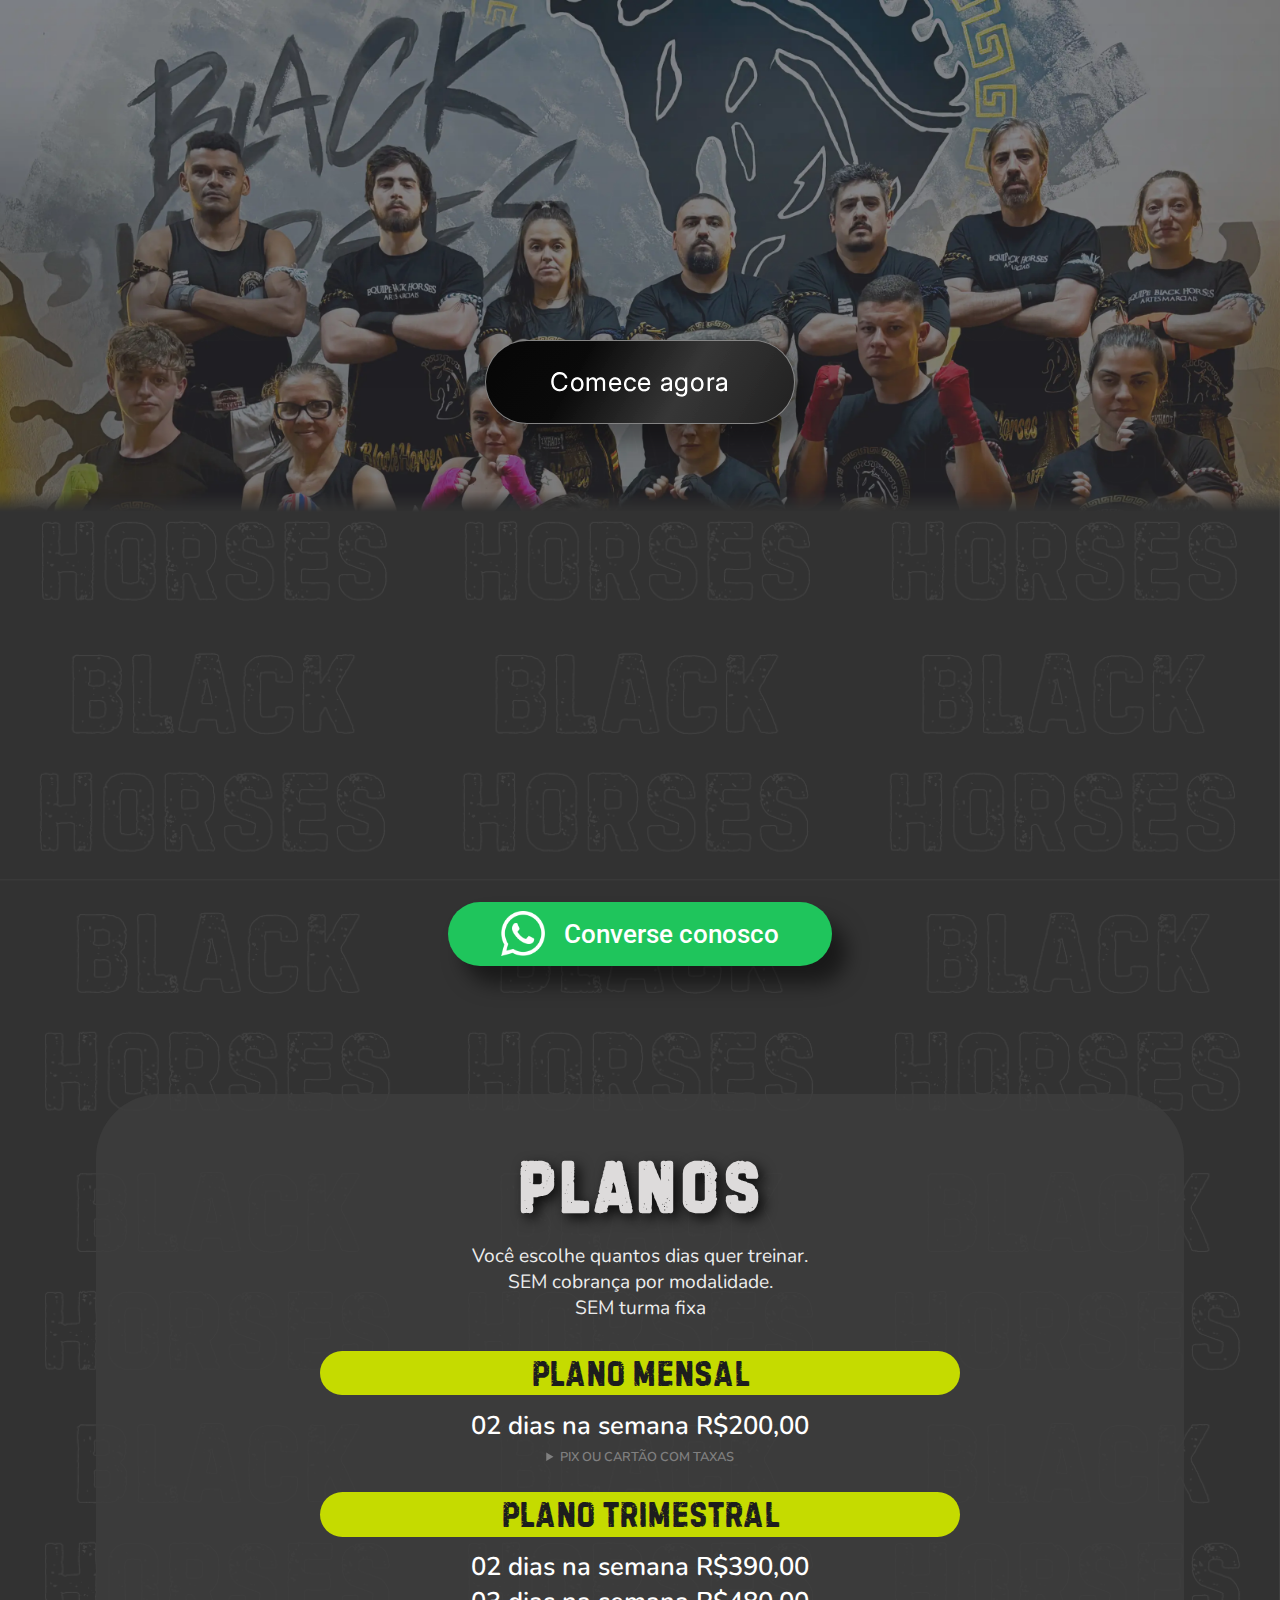
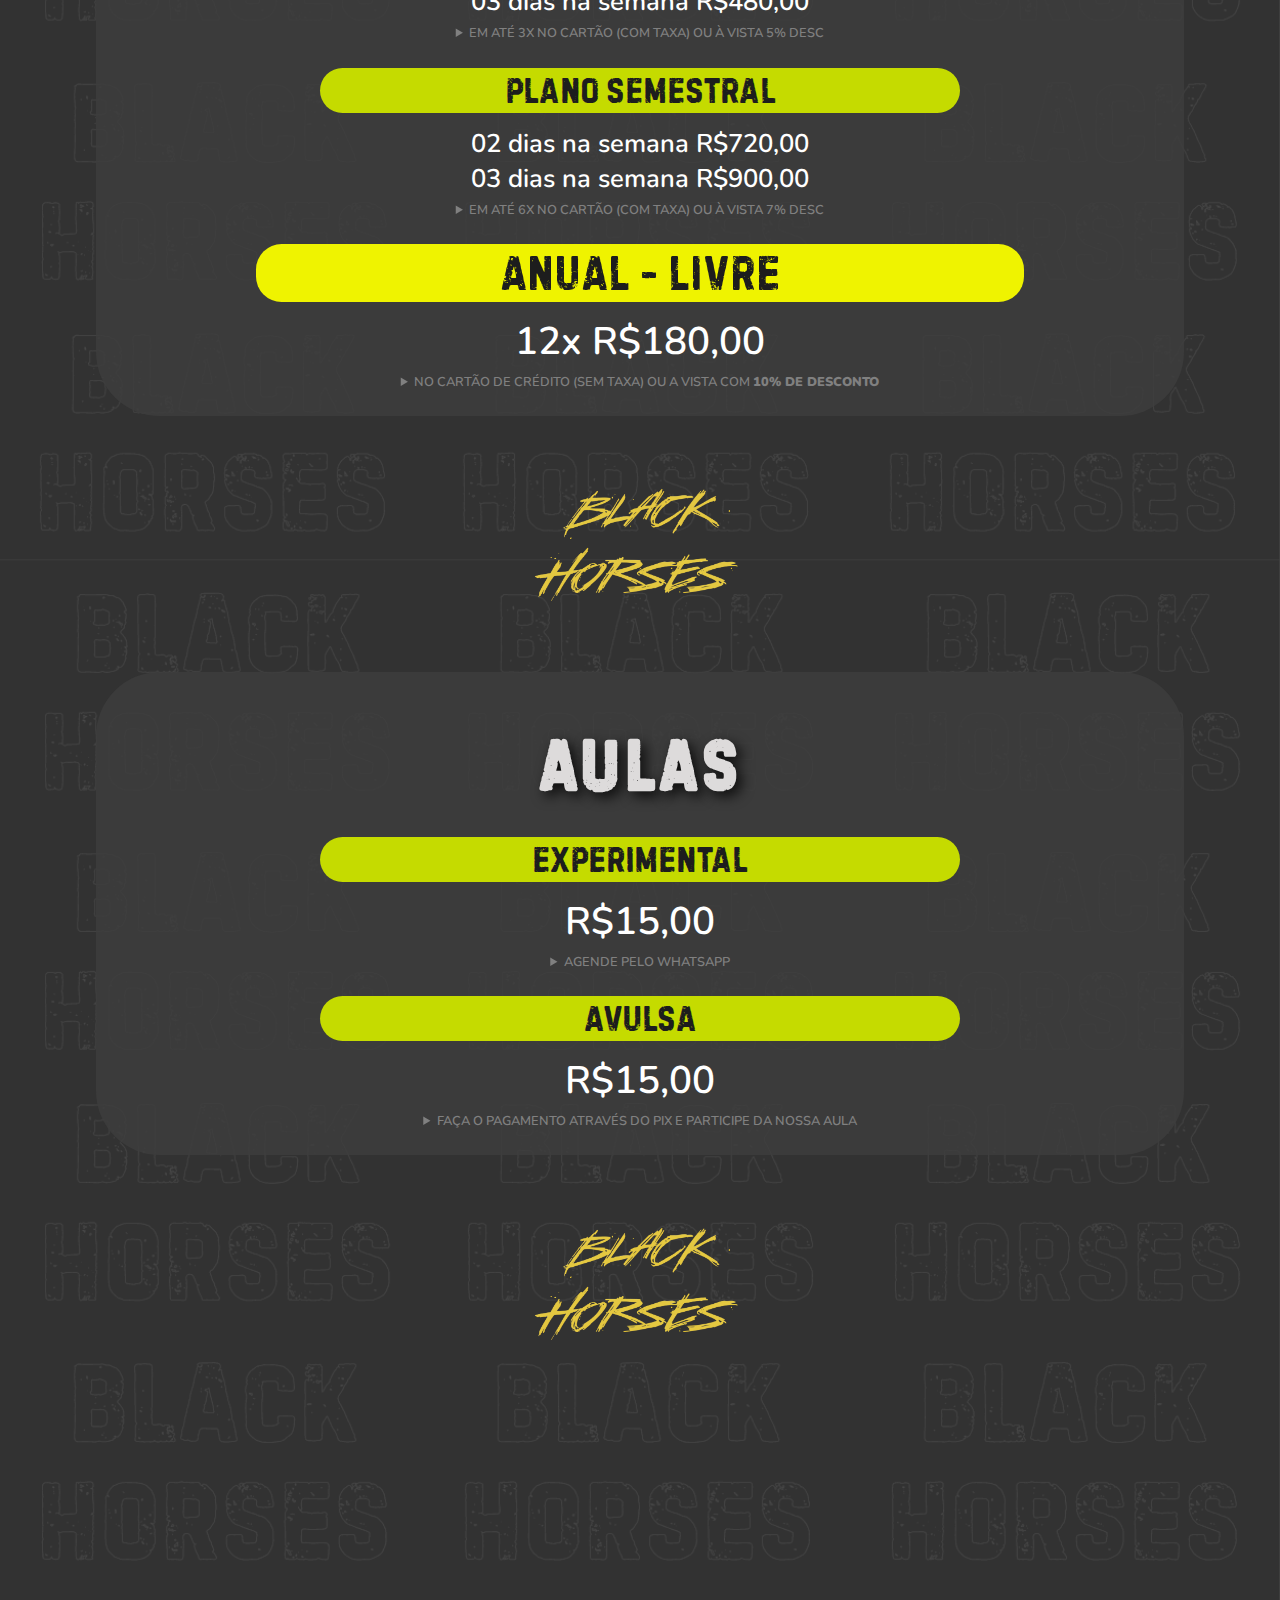
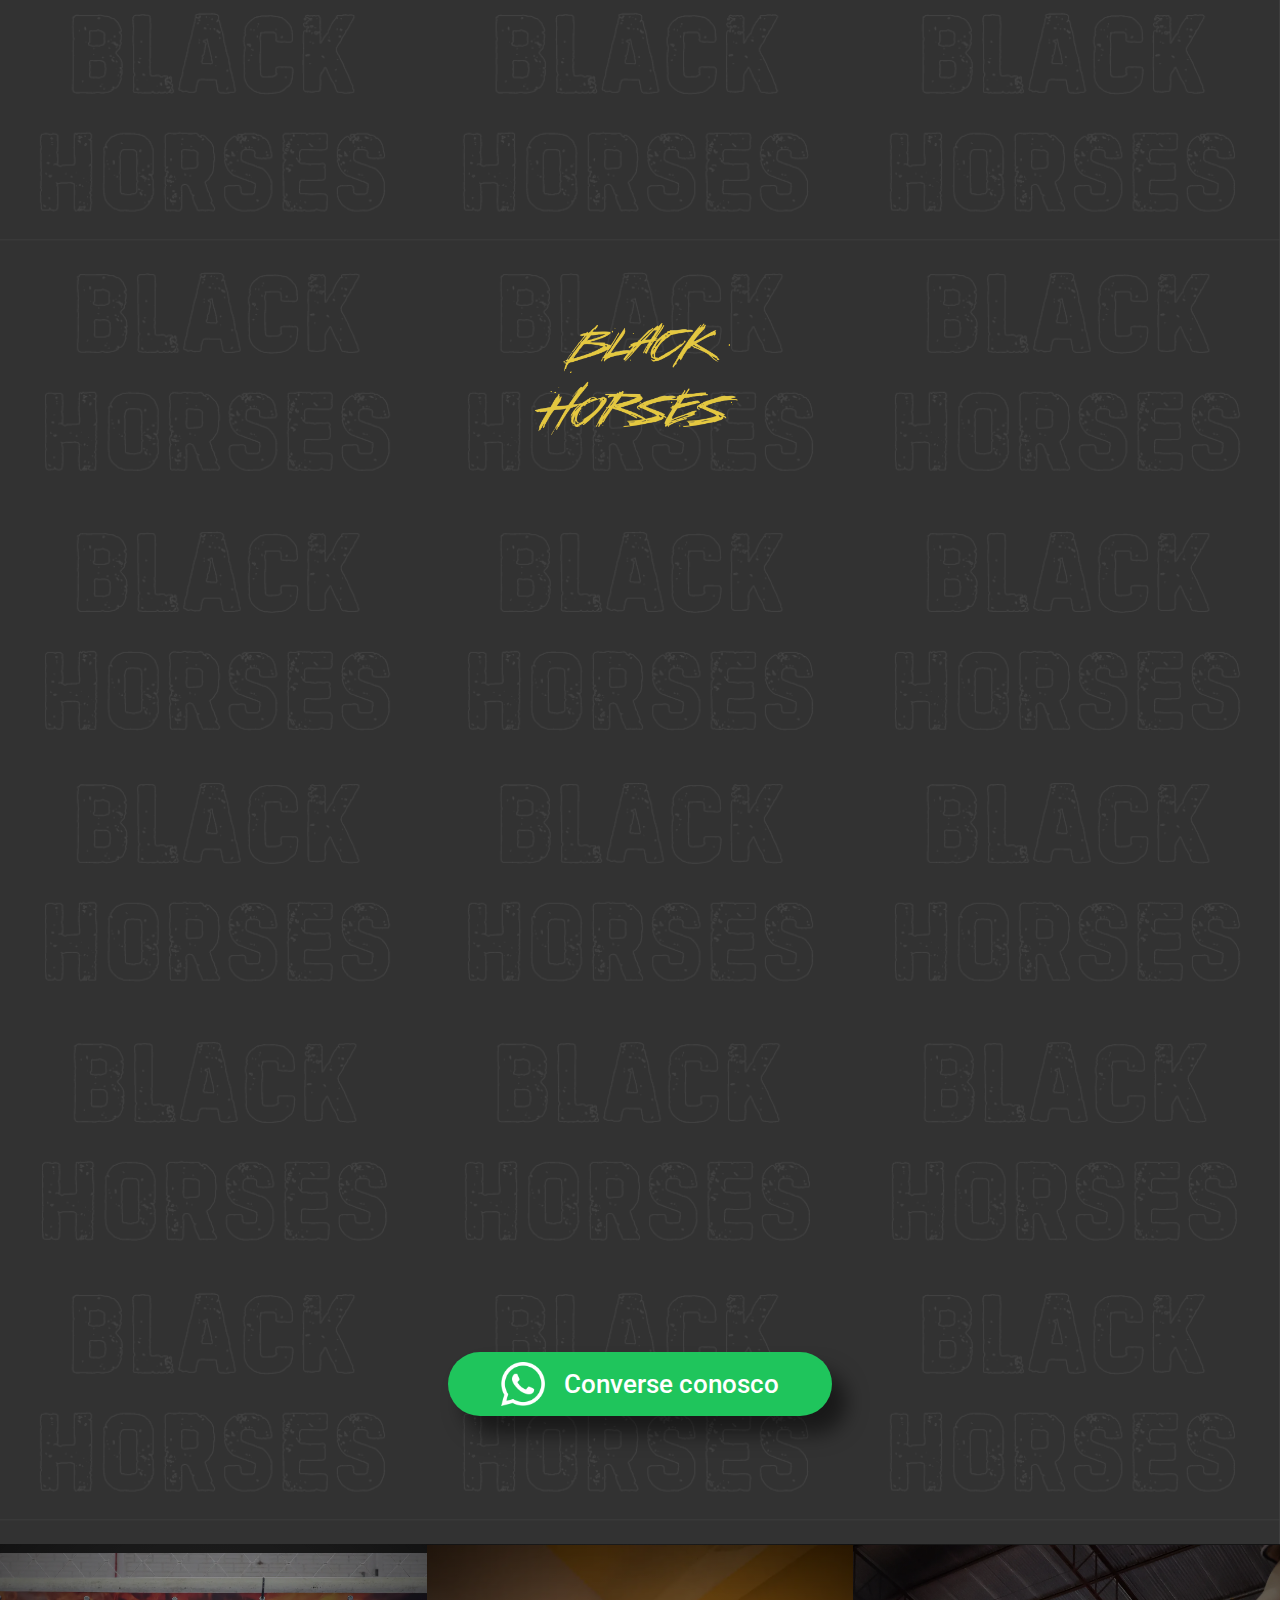
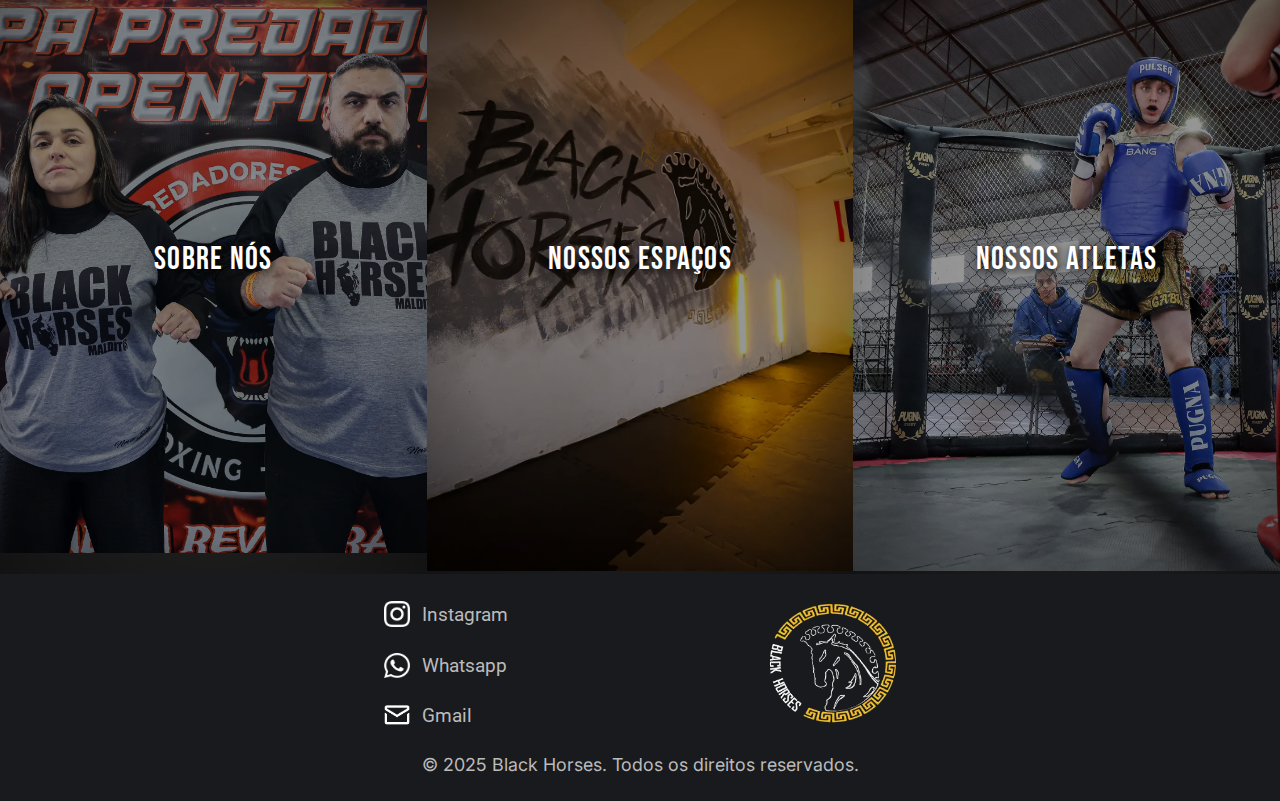
<file: index.html>
<!DOCTYPE html>
<html lang="pt-br">

<head>
    <meta charset="UTF-8">
    <meta name="viewport" content="width=device-width, initial-scale=1.0">
    <meta name="theme-color" content="#191a1d">
    <meta name="color-scheme" content="dark">

    <link rel="blackhorse icon" href="icons/bhicon.png" type="image/xcf">
    <title>Black Horses</title>

    <link rel="stylesheet" href="style.css">

    <link rel="preload" href="Imagens/wide_wb.webp" as="image">
</head>

<body>


    <!-- Carregamento-->
    <div class="loading">
        <div id="preload">
            <img src="icons/bhicon.png" alt="Carregando...">
        </div>
    </div>


    <!-- Cabeçalho -->
    <header class="fade-in">


        <a href="index.html">
            <div class="header-left">
                <div class="brand">Black Horses</div>
                <div class="text">Artes Marciais</div>
            </div>
        </a>


        <!-- links -->
        <div class="header-right">
            <a href="sobre.html">
                <p>Quem Somos</p>
            </a>
            <a href="#planos">
                <p>Informações</p>
            </a>
            <a href="https://www.instagram.com/blackhorses.artesmarciais/" target="_blank">
                <p>Instagram</p>
            </a>
        </div>

    </header>

    <!-- Fundo Quando menu aberto-->

    <div class="overlay">
        <div class="centered-content">

            <a href="index.html">
                <p>Home</p>
            </a>

            <a href="#planos">
                <p>Informações</p>
            </a>

            <a href="sobre.html">
                <p>Sobre Nós</p>
            </a>

            <a href="espacos.html">
                <p>Nossos Espaços</p>
            </a>

            <a href="atletas.html">
                <p>Nossos Atletas</p>
            </a>



            <a href="http://wa.me/5551999894785?fbclid=PAZXh0bgNhZW0CMTEAAaZNwMv0q_1PaB88URPpW2RdaG_IosV5YF_SSCEHOgOmYojSTq-BX2zYwTE_aem_xPeC3zsSZ45re2eY1knByA"
                target="_blank">
                <h4>Aula Experimental</h4>
            </a>

        </div>
    </div>

    <!-- Hamburguer-->
    <div class="icon nav-icon-5">
        <span></span>
        <span></span>
        <span></span>
    </div>



    <!-- <img src="Imagens/wide_wb.webp" alt="Imagem equipe blackhorses" class="img_prin" loading="eager"> -->

    <img
  src="Imagens/wide_wb-baixa.webp"
  data-src="Imagens/wide_wb.webp"
  alt="Imagem equipe blackhorses"
  class="img_prin blur-load"
/>



    <div class="aula_experimental">
        <a href="http://wa.me/5551999894785" target="_blank">
            <div class="texto_rolante">
                <span>Comece agora</span>
                <span>Treine com a gente</span>
                <span>VEM SER BLACK!</span>
            </div>
        </a>
    </div>



    <!-- Modalidades-->
    <div class="blocks">

        <a href="Boxe.html">
            <img class="fade-in-left" style="animation-delay: 0.3s;" src="Imagens/boxe_img.jpg" alt=""></a>

        <a href="Hapkido.html">
            <img class="fade-in-left" style="animation-delay: 0.7s;" src="Imagens/hap_box.png" alt=""></a>

        <a href="muaythai.html">
            <img class="fade-in-left" style="animation-delay: 1.1s;" src="Imagens/mt_box (1).webp" alt="" loading="lazy"></a>

    </div>


    <a
        href="http://wa.me/5551999894785?fbclid=PAZXh0bgNhZW0CMTEAAaZNwMv0q_1PaB88URPpW2RdaG_IosV5YF_SSCEHOgOmYojSTq-BX2zYwTE_aem_xPeC3zsSZ45re2eY1knByA">

        <div class="agendar">
            <img src="icons/whatsapp_icon.png" alt="">
            <p>Converse conosco</p>
        </div>
    </a>


    <!-- Planos -->
    <div class="planos_backg" id="planos">
        <h2 class="titulo">Planos</h2>
        <p class="info">Você escolhe quantos dias quer treinar. <br> SEM cobrança por modalidade. <br>SEM turma fixa</p>

        <div class="container">

            <!--Mensal-->
            <div class="planos_caixa">
                <p class="planos_titulo">PLANO MENSAL</p>
            </div>
            <div class="planos_info">
                <p>02 dias na semana R$200,00</p>

                <details>
                    <summary>PIX OU CARTÃO COM TAXAS</summary>
                    <ul>
                        <li style="text-align: center;">Taxas podem varias conforme bandeira do cartão, converse conosco
                            para mais informações.</li>
                    </ul>
                </details>
            </div>

            <!--Trimestral-->
            <div class="planos_caixa">
                <p class="planos_titulo">PLANO TRIMESTRAL</p>
            </div>

            <div class="planos_info">
                <p>02 dias na semana R$390,00</p>
                <p>03 dias na semana R$480,00</p>

                <details>
                    <summary>EM ATÉ 3X NO CARTÃO (COM TAXA) OU À VISTA 5% DESC</summary>
                    <ul>
                        2 dias:
                        <li> À vista 5% ( R$370,50 ) </li>
                        <li>3x no cartão ( R$130,00 + taxas )</li>
                        3 dias:
                        <li> À vista 5% ( R$456,00 ) </li>
                        <li>3x no cartão ( R$160,00 + taxas )</li>
                    </ul>
                </details>
            </div>


            <!--Semestral-->
            <div class="planos_caixa">
                <p class="planos_titulo">PLANO SEMESTRAL </p>
            </div>

            <div class="planos_info">
                <p>02 dias na semana R$720,00</p>
                <p>03 dias na semana R$900,00</p>

                <details>
                    <summary>EM ATÉ 6X NO CARTÃO (COM TAXA) OU À VISTA 7% DESC</summary>
                    <ul>
                        2 dias:
                        <li> À vista 7% ( R$669,60 ) </li>
                        <li>6x no cartão ( R$120,00 + taxas )</li>
                        3 dias:
                        <li> À vista 7% ( R$837,00 ) </li>
                        <li>3x no cartão ( R$150,00 + taxas )</li>
                    </ul>
                </details>
            </div>


            <!--Anual-->
            <div class="planos_caixa_anual">
                <p class="planos_titulo_anual">ANUAL - LIVRE </p>
            </div>

            <div class="planos_info_anual">
                <p>12x R$180,00</p>

                <details>
                    <summary>NO CARTÃO DE CRÉDITO (SEM TAXA) OU A VISTA COM <b>10% DE DESCONTO</b></summary>
                    <ul>
                        <li>À vista 10% ( R$1944,00 )</li>
                        <li>12x no cartão ( R$180,00 - sem taxas )</li>

                    </ul>
                </details>
            </div>
        </div>



    </div>

    <img src="Imagens/blackhorses_text.webp" alt="" class="img_div">


    <div class="planos_sec_container">
        <h2 class="titulo">Aulas</h2>

        <div class="planos_caixa">
            <p class="planos_titulo">Experimental</p>
        </div>
        <div class="planos_info_anual">
            <p>R$15,00</p>
            <details>
                <summary>AGENDE PELO WHATSAPP</summary>
                <ul>
                    <a href="http://wa.me/5551999894785" target="_blank">
                        <li style="text-align: center;">
                            <u>(51) 9 9989 4785</u>
                        </li>
                    </a>
                </ul>
            </details>
        </div>
        

        <div class="planos_caixa">
            <p class="planos_titulo">Avulsa</p>
        </div>
        <div class="planos_info_anual">
            <p>R$15,00</p>
            <details>
                <summary>FAÇA O PAGAMENTO ATRAVÉS DO PIX E PARTICIPE DA NOSSA AULA</summary>
                <ul>
                    <li style="text-align: center;">
                        Para mais informações, fale conosco via 
                        <a href="http://wa.me/5551999894785" target="_blank"><u>Whatsapp</u>
                        </a>
                    </li>
                </ul>
            </details>
        </div>

    </div>
    </div>










    <img src="Imagens/blackhorses_text.webp" alt="" class="img_div">



    <div class="revelar">

        <!---------------------------  Horários  -------------------->
        <div class="tabela_fundo" id="horario">
            <h2 class="titulo">Horários</h2>
            <div class="tabela_container">
                <div class="tabela_caixa">
                    <h2>Boxe</h2>
                    <p> <strong>Terça</strong>
                        <span class="horario">07:00</span>
                        <span class="horario">12:00</span>
                        <span class="horario">18:00</span>
                    </p>
                    <p> <strong>Quarta</strong>
                        <span class="horario">07:00</span>
                        <span class="horario vazio"></span>
                        <span class="horario vazio"></span>
                    </p>
                    <p> <strong>Quinta</strong>
                        <span class="horario">07:00</span>
                        <span class="horario">12:00</span>
                        <span class="horario">18:00</span>
                    </p>
                </div>
                <div class="tabela_caixa">
                    <h2>Muay Thai</h2>
                    <p> <strong>Segunda</strong>
                        <span class="horario vazio"></span>
                        <span class="horario">12:00</span>
                        <span class="horario">19:00</span>
                    </p>
                    <p> <strong>Quarta</strong>
                        <span class="horario vazio"></span>
                        <span class="horario">12:00</span>
                        <span class="horario">19:00</span>
                    </p>
                    <p> <strong>Sexta</strong>
                        <span class="horario">07:00</span>
                        <span class="horario">12:00</span>
                        <span class="horario">19:00</span>
                    </p>
                </div>
                <div class="tabela_caixa">
                    <h2>Hapkido</h2>
                    <p> <strong>Segunda</strong>
                        <span style="margin-left: -1vw;" class="horario">10:00*</span>
                        <span class="horario">11:00**</span>
                        <span class="horario">20:00</span>
                    </p>
                    <p> <strong>Quarta</strong>
                        <span class="horario vazio"></span>
                        <span class="horario vazio"></span>
                        <span class="horario">20:00</span>
                    </p>
                    <p> <strong>Sexta</strong>
                        <span class="horario vazio"></span>
                        <span class="horario vazio"></span>
                        <span class="horario">20:00</span>
                    </p>
                    <h6>*05 à 09 anos **10 à 14 anos</h6>
                </div>
            </div>
        </div>

    </div>


    <img src="Imagens/blackhorses_text.webp" alt="" class="img_div">


    <!-- Localização -->
    <div class="revelar">
        <div class="location" id="location">
            <h2 class="titulo">Localização</h2>
            <h3>R. Cel. Aristídes, 180 - Cristal</h3>

            <iframe src="https://www.google.com/maps/embed?pb=!1m18!1m12!1m3!1d3451.8214113215645!2d-51.247881723392695!3d-30.099300633824285!2m3!1f0!2f0!3f0!3m2!1i1024!2i768!4f13.1!3m3!1m2!1s0x9519839f8acc51d9%3A0x21c015b2b0583ab2!2sBlack%20Horses%20Artes%20Marciais!5e0!3m2!1sen!2sbr!4v1744895397513!5m2!1sen!2sbr" width="600" height="450" style="border:0;" allowfullscreen="" loading="lazy" referrerpolicy="no-referrer-when-downgrade">
            </iframe>
            
                <p onclick="location.reload()" style="cursor: pointer;">
                    <u>Atualize o site caso o mapa não abra.</u>
                  </p>
        </div>
    </div> 

<!-- Talvez eu precise fazer um "clique aqui para visualizar o mapa" -->
<!-- Da para colocar uma imagem da faxada da escola  e um link em algum lugar para levar para uma página SOMENTE com o mapa (com todo estilo do site (header/footer) )-->


    
    
    <!-- <img src="Imagens/blackhorses_text.webp" alt="" class="img_div"> -->
    
    
        <div class="agendar">
            <img src="icons/whatsapp_icon.png" alt="">
            <p>Converse conosco</p>
        </div>
        </a>

 
    <div id="links-imagens" class="container-links">
        <a href="sobre.html" class="link-imagem">
            <div class="texto-sobre">Sobre Nós</div>
        </a>
        <a href="espacos.html" class="link-imagem">
            <div class="texto-sobre">Nossos Espaços</div>
        </a>
        <a href="atletas.html" class="link-imagem">
            <div class="texto-sobre">Nossos Atletas</div>
        </a>
    </div>




    <!-- <div style="height: 150vw;"></div> -->
















    <!----------------------  Rodapé  ----------------->
    <footer class="footer">

        <div class="footer_container">

            <div>
                <a href="">
                    <div class="footer_links">
                        <img src="icons/inst_icon.png" alt="">
                        <p>Instagram</p>
                    </div>
                </a>

                <a href="">
                    <div class="footer_links">
                        <img src="icons/whatsapp_icon.png" alt="">
                        <p>Whatsapp</p>
                    </div>
                </a>
                <a href="">
                    <div class="footer_links">
                        <img src="icons/icons8-mail-96.png" alt="">
                        <p>Gmail</p>
                    </div>
                </a>
            </div>

            <div class="footer_logo">
                <img src="icons/bhicon_transparent.webp" alt="">
            </div>

        </div>

        <p class="footer_copyright"> &copy; 2025 Black Horses. Todos os direitos reservados.</p>

    </footer>




    <script defer src="app.js"></script>
</body>

</html>
</file>
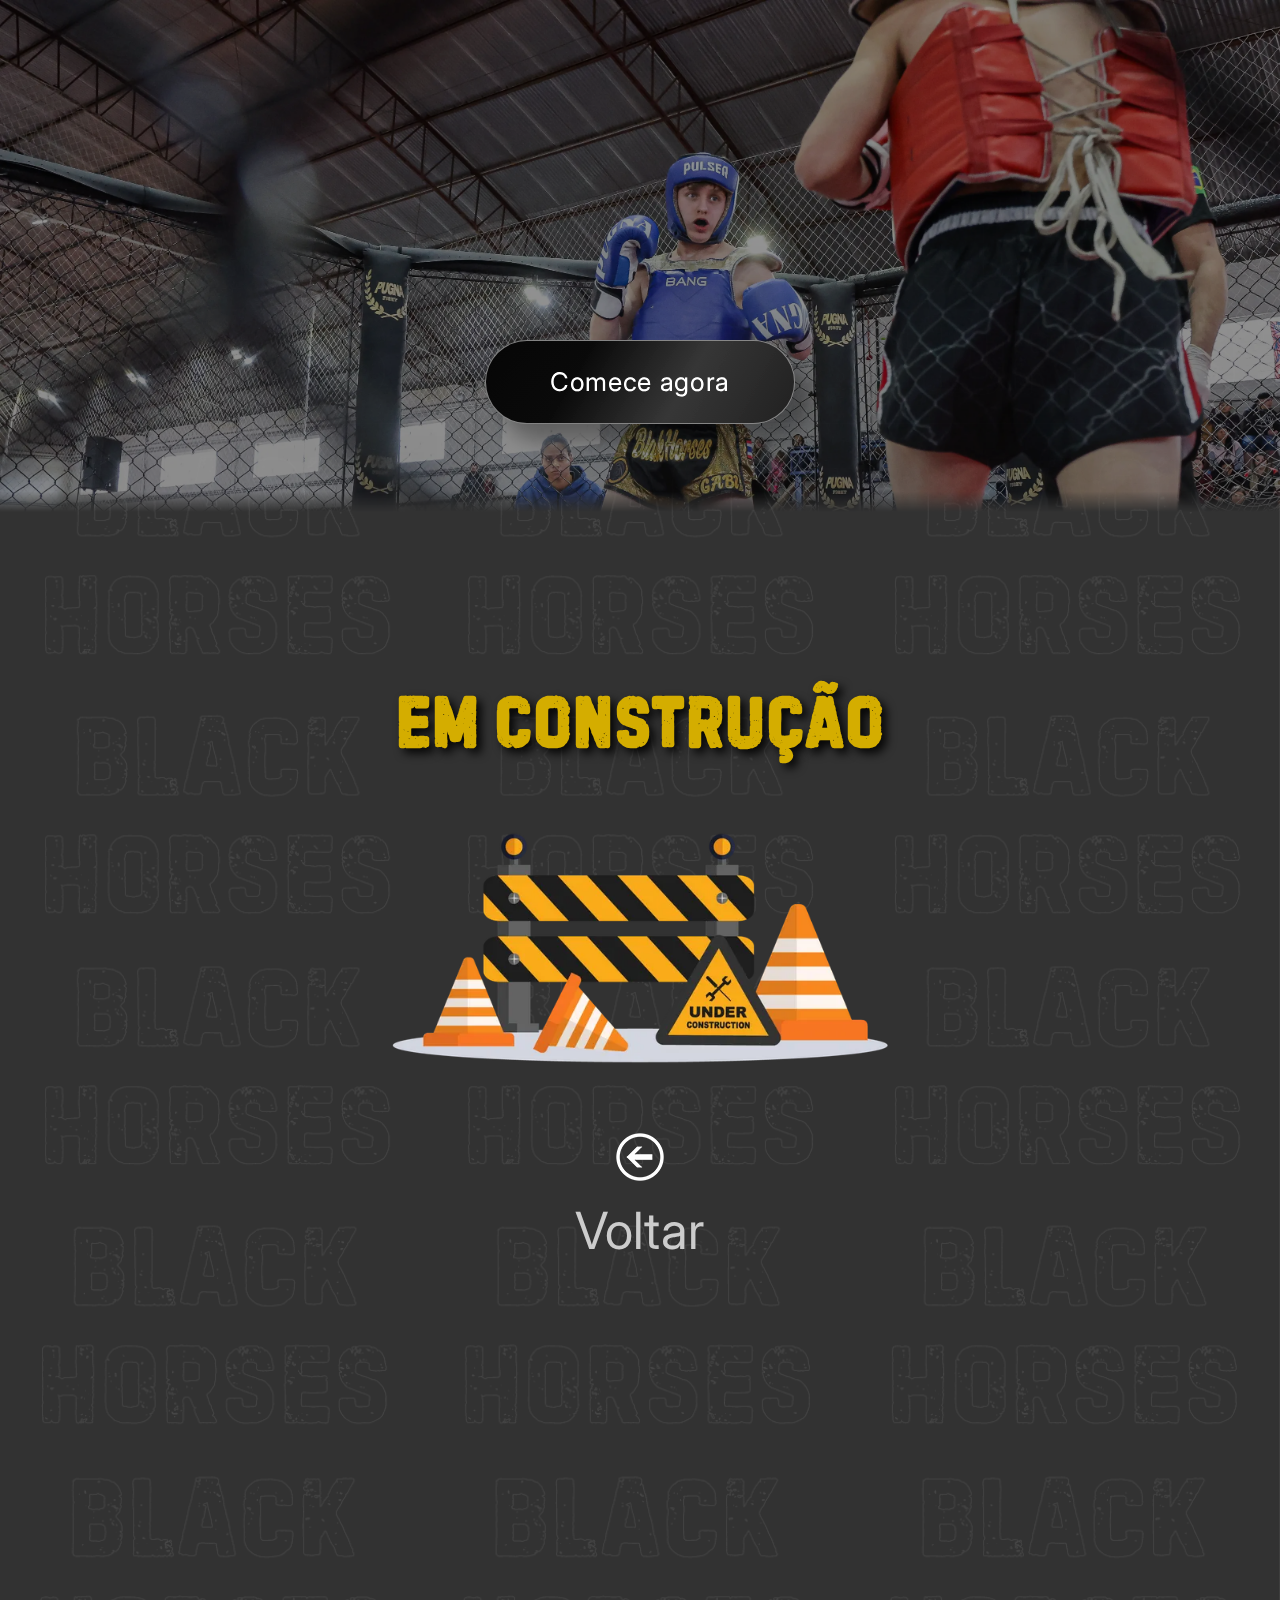
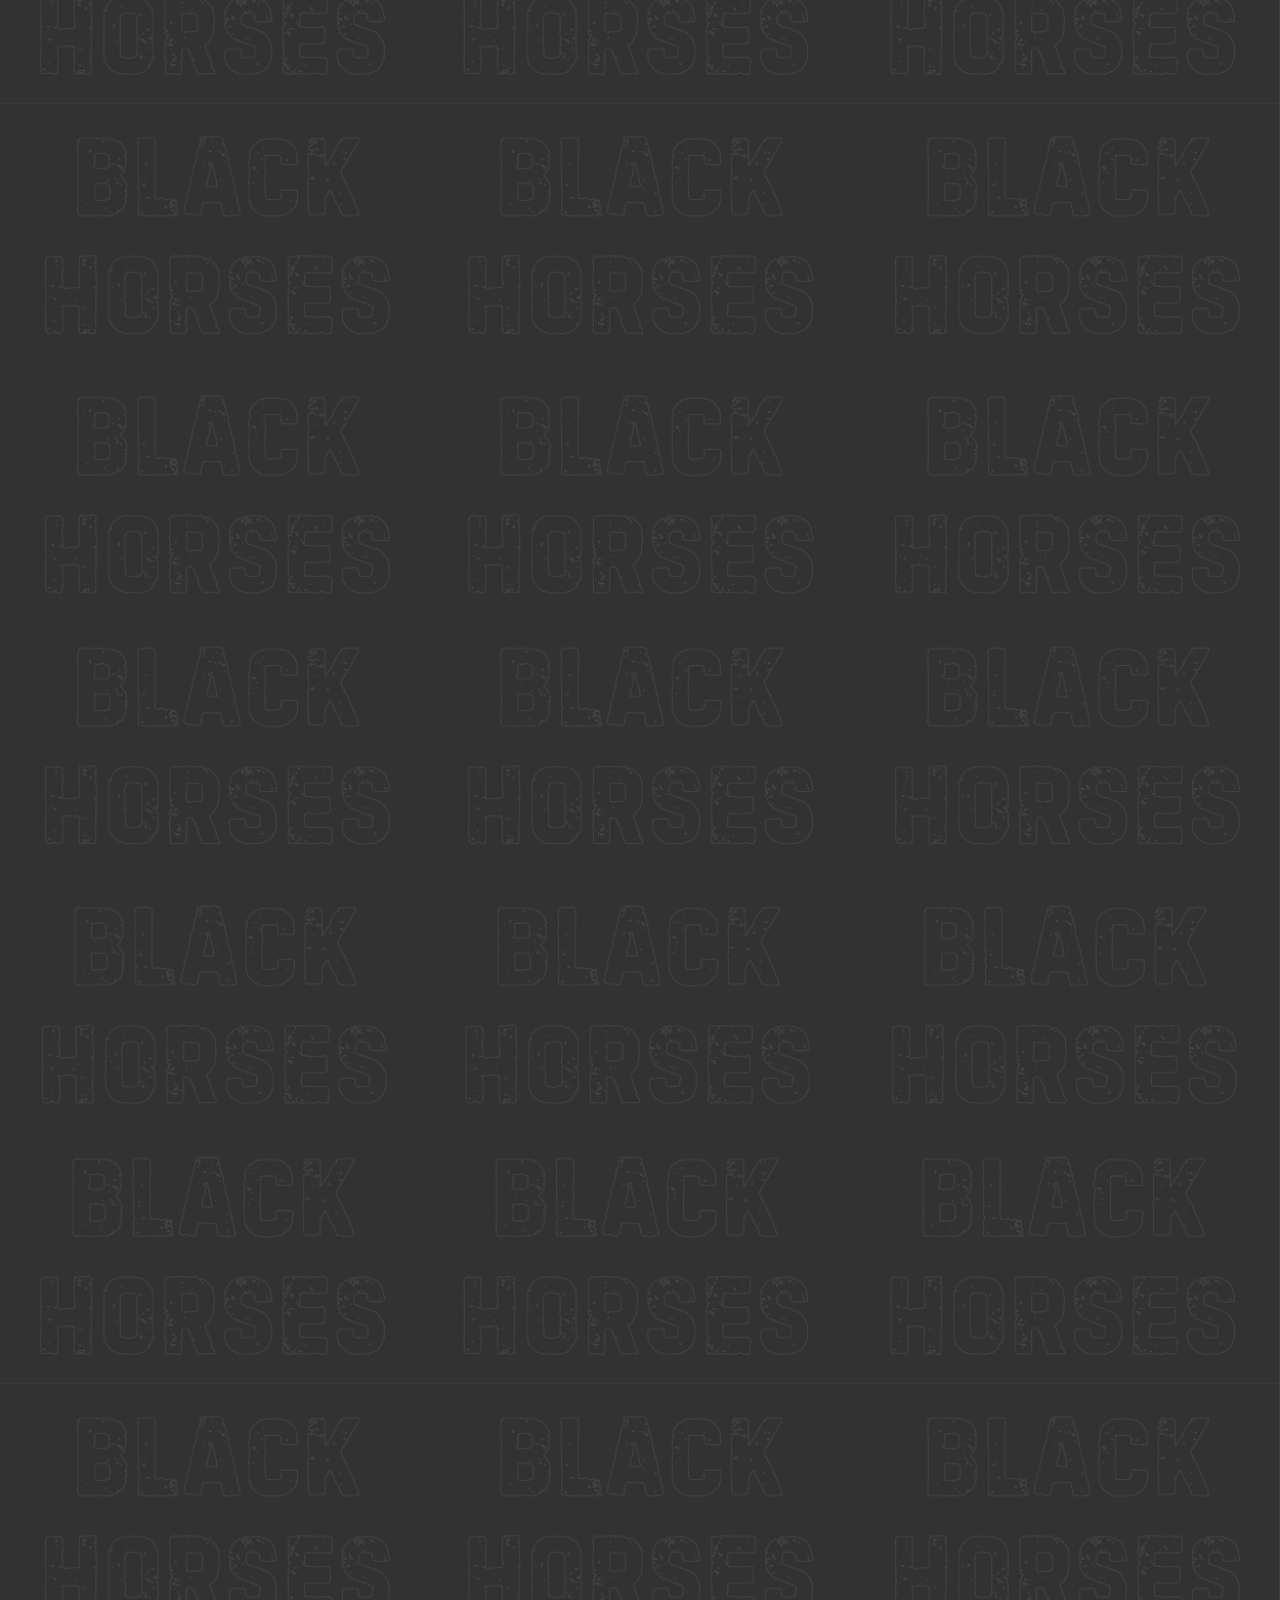
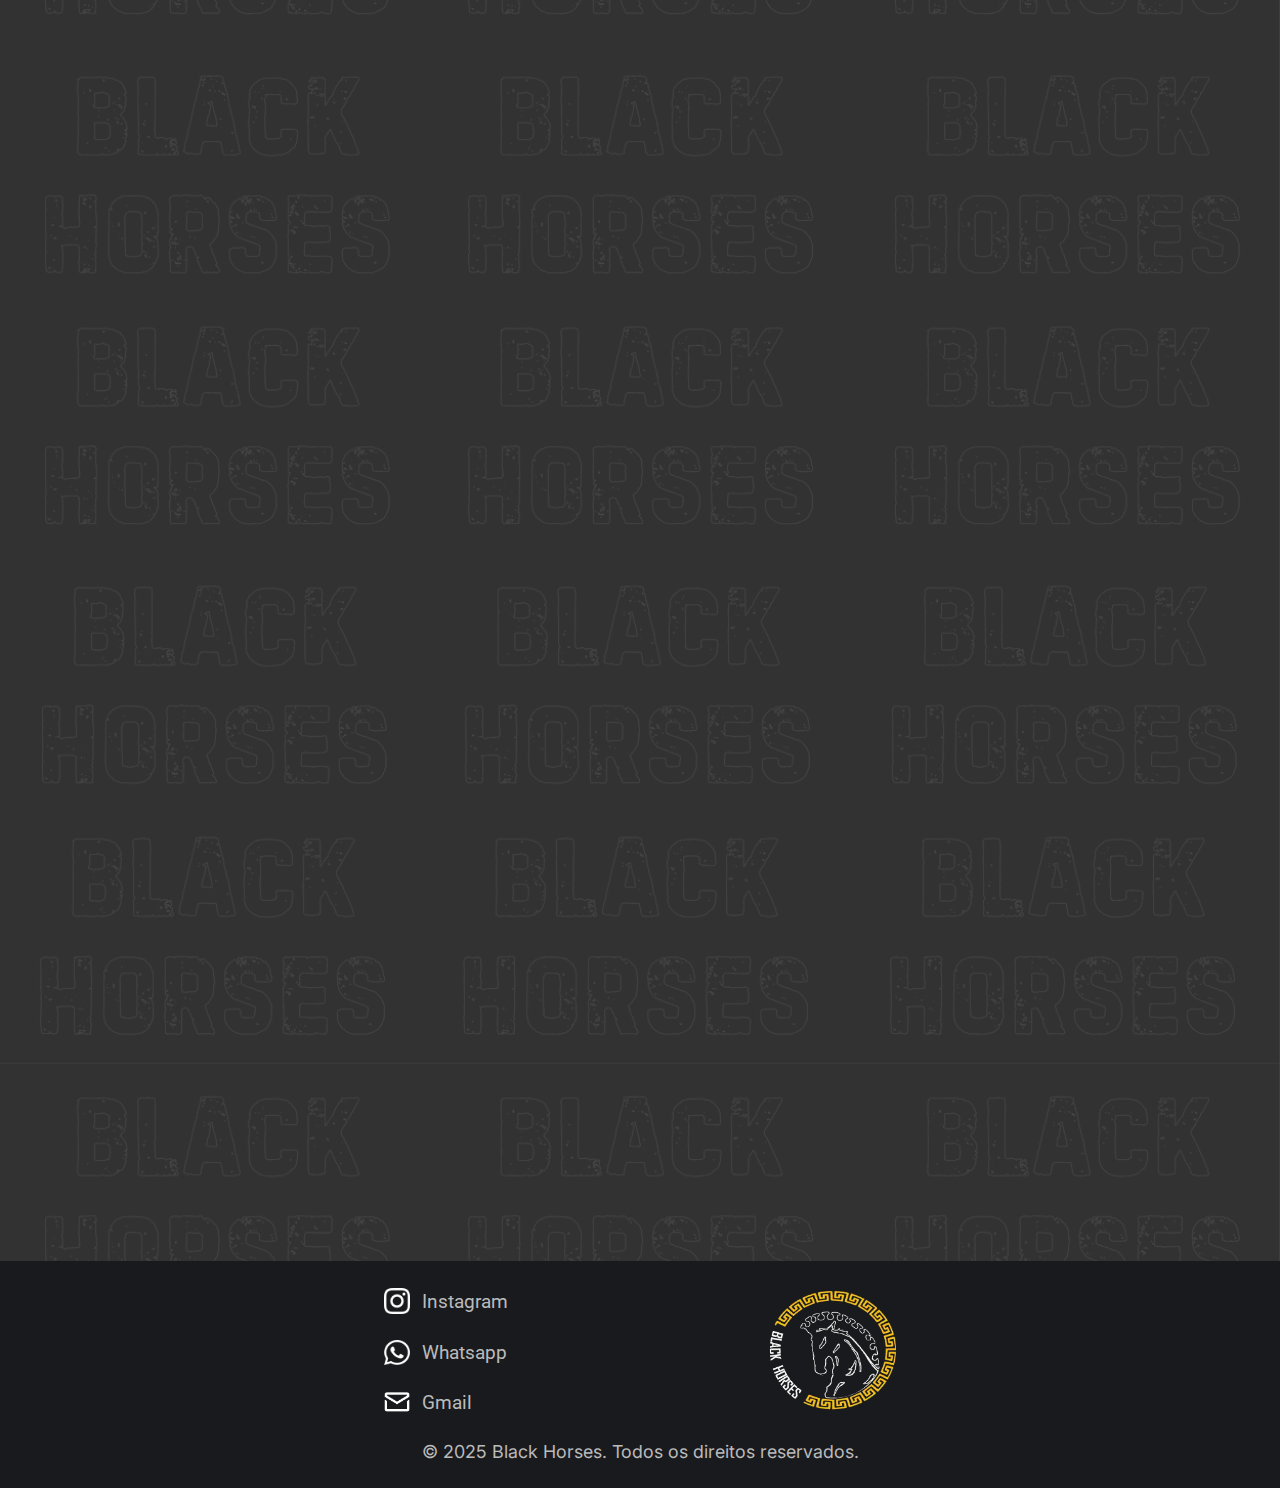
<file: atletas.html>
<!DOCTYPE html>
<html lang="pt-br">

<head>
    <meta charset="UTF-8">
    <meta name="viewport" content="width=device-width, initial-scale=1.0">
    <meta name="color-scheme" content="light">

    <link rel="blackhorse icon" href="icons/bhicon.png" type="image/xcf">
    <title>Black Horses</title>

    <link rel="stylesheet" href="style.css">
    <link rel="stylesheet" href="style_info.css">

</head>

<body>


    <!-- Carregamento-->
    <div class="loading">
        <div id="preload">
            <img src="icons/bhicon.png" alt="Carregando...">
        </div>
    </div>


    <!-- Cabeçalho -->
    <header class="fade-in">


        <a href="index.html">
            <div class="header-left">
                <div class="brand">Black Horses</div>
                <div class="text">Artes Marciais</div>
            </div>
        </a>


        <!-- links -->
        <div class="header-right">
            <a href="#">
                <p>Quem Somos</p>
            </a>
            <a href="#planos">
                <p>Informações</p>
            </a>
            <a href="https://www.instagram.com/blackhorses.artesmarciais/" target="_blank">
                <p>Instagram</p>
            </a>
        </div>

    </header>

    <!-- Fundo Quando menu aberto-->

    <div class="overlay">
        <div class="centered-content">

            <a href="index.html">
                <p>Home</p>
            </a>

            <a href="sobre.html">
                <p>Quem Somos</p>
            </a>

            <a href="#planos">
                <p>Informações</p>
            </a>

            <a href="eventos.html">
                <p>Eventos</p>
            </a>

            <a
                href="http://wa.me/5551999894785?fbclid=PAZXh0bgNhZW0CMTEAAaZNwMv0q_1PaB88URPpW2RdaG_IosV5YF_SSCEHOgOmYojSTq-BX2zYwTE_aem_xPeC3zsSZ45re2eY1knByA">
                <h4>Aula Experimental</h4>
            </a>

        </div>
    </div>

    <!-- Hamburguer-->
    <div class="icon nav-icon-5">
        <span></span>
        <span></span>
        <span></span>
    </div>



    <img src="Fotos/UCS11168.webp" alt="Imagem equipe blackhorses" class="img_prin_sub">


    <div class="aula_experimental">
        <a href="http://wa.me/5551999894785">
            <div class="texto_rolante">
                <span>Comece agora</span>
                <span>Treine com a gente</span>
                <span>VEM SER BLACK!</span>
            </div>
        </a>
    </div>

    

  
    <div class="construção" style="margin-top: 20vw;">
        <h1>Em construção</h1>
        <img src="Imagens/em_construção.webp" alt="">
   </div>
    
    <div style="text-align: center;">
        <a href="index.html"  title="voltar">
             <img src="icons/voltar.png" alt="voltar_icone">
             <p style=" margin-top: 1vw;
             color: #ccc;
             font-family: 'Inter', sans-serif;
             font-size: 4vw; margin-bottom: 100vw;">Voltar</p>
         </a>






    <div style="height: 150vw;"></div>
    <!----------------------  Rodapé  ----------------->
    <footer class="footer">

        <div class="footer_container">

            <div>
                <a href="">
                    <div class="footer_links">
                        <img src="icons/inst_icon.png" alt="">
                        <p>Instagram</p>
                    </div>
                </a>

                <a href="">
                    <div class="footer_links">
                        <img src="icons/whatsapp_icon.png" alt="">
                        <p>Whatsapp</p>
                    </div>
                </a>
                <a href="">
                    <div class="footer_links">
                        <img src="icons/icons8-mail-96.png" alt="">
                        <p>Gmail</p>
                    </div>
                </a>
            </div>

            <div class="footer_logo">
                <img src="icons/bhicon_transparent.png" alt="">
            </div>

        </div>

        <p class="footer_copyright"> &copy; 2025 Black Horses. Todos os direitos reservados.</p>

    </footer>




    <script defer src="app.js"></script>
</body>

</html>
</file>
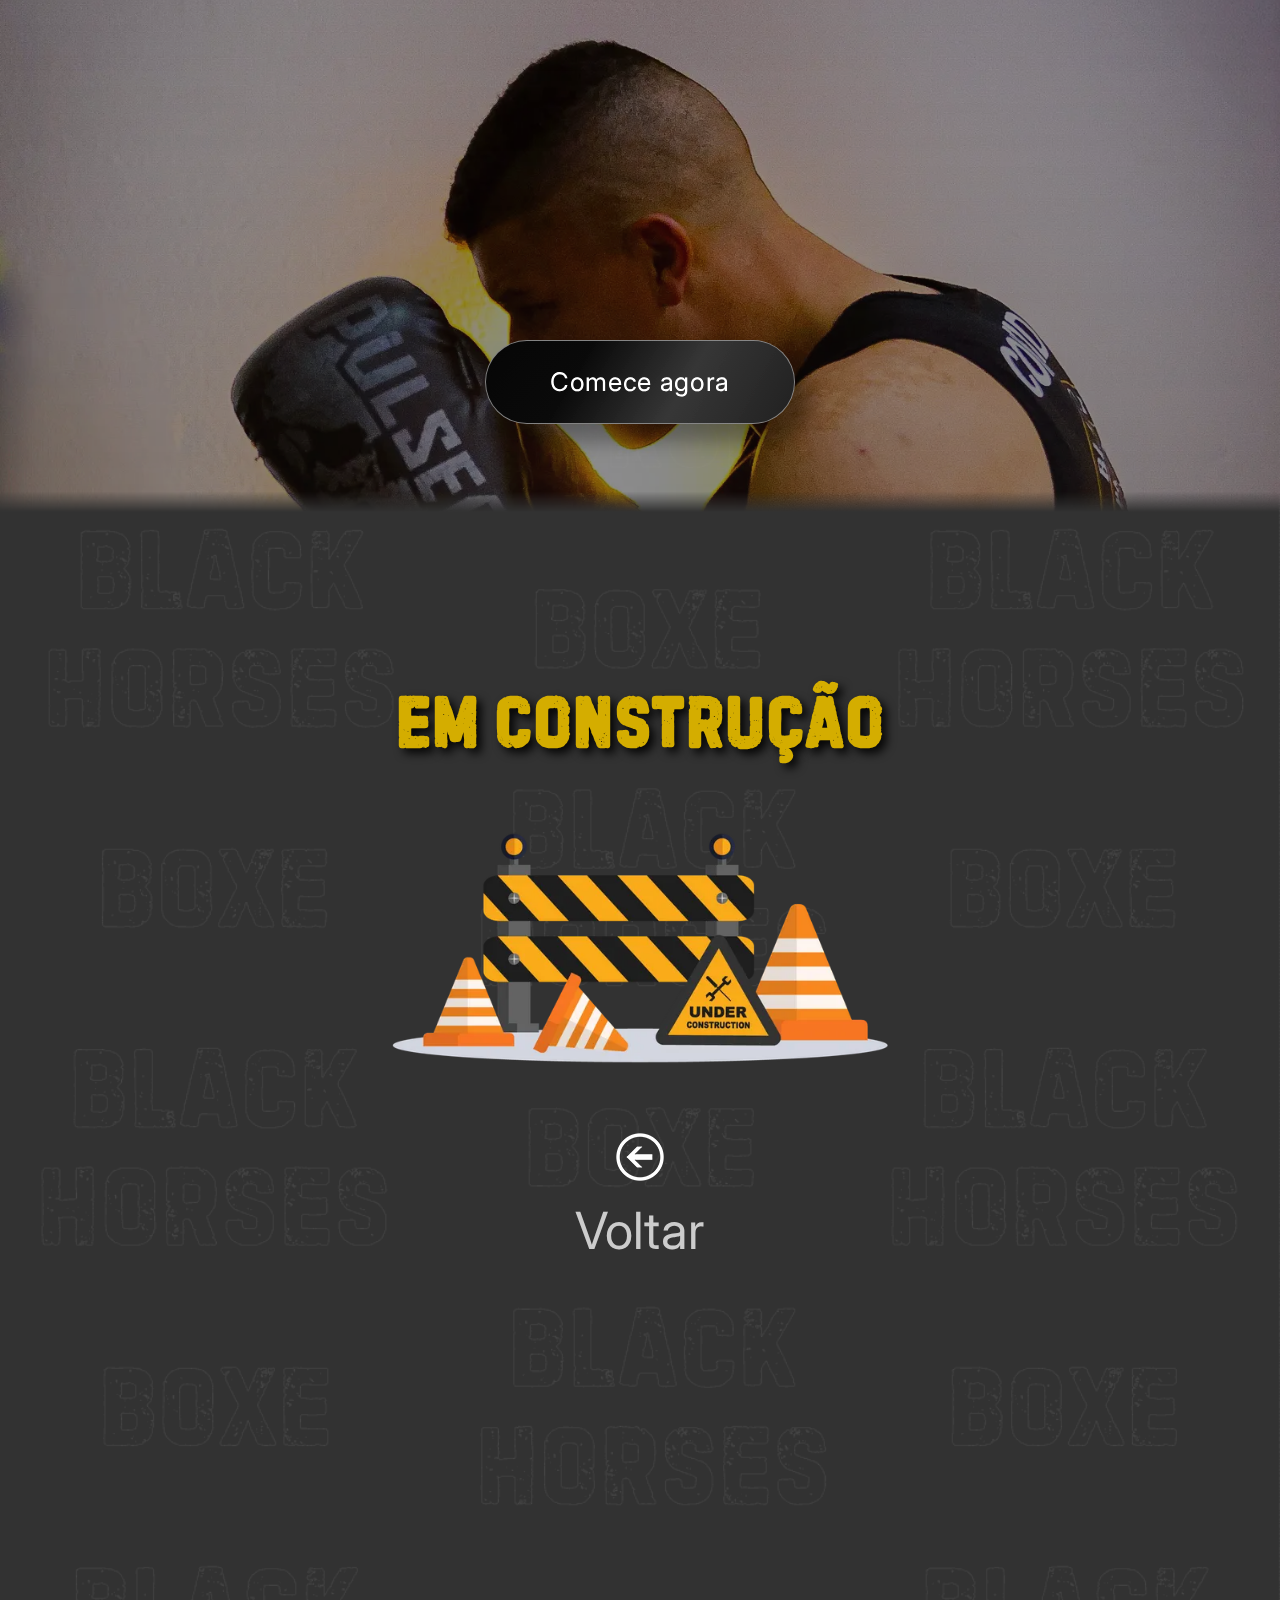
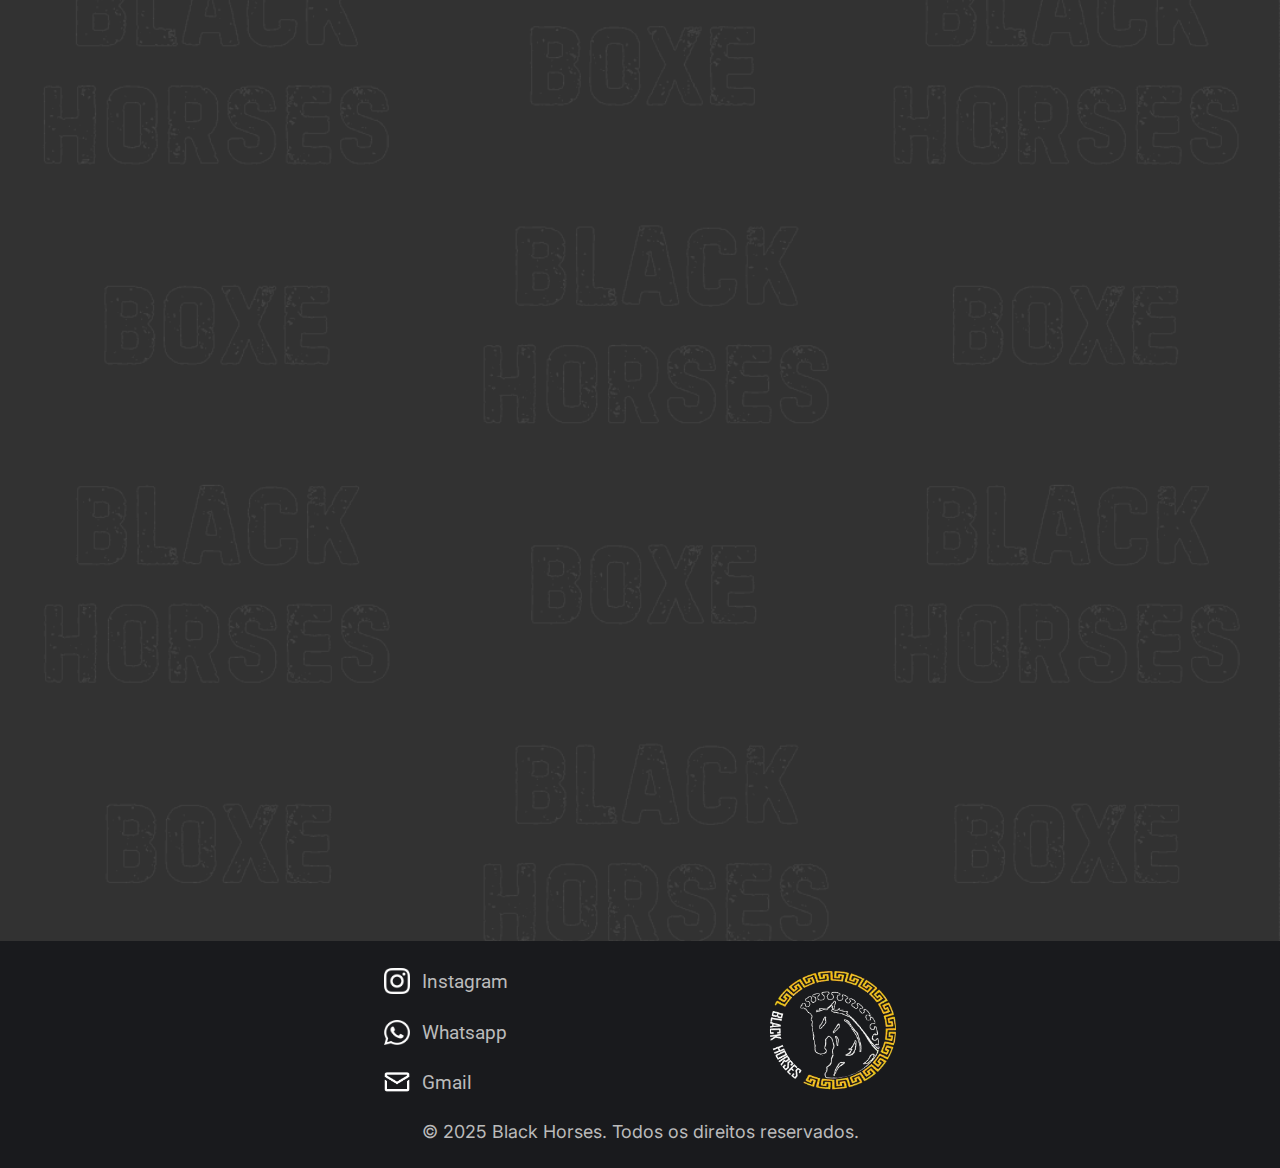
<file: Boxe.html>
<!DOCTYPE html>
<html lang="pt-br">

<head>
    <meta charset="UTF-8">
    <meta name="viewport" content="width=device-width, initial-scale=1.0">
    <link rel="blackhorse icon" href="bhicon.png" type="image/xcf">

    <title>Boxe</title>

    <link rel="stylesheet" href="style.css">

    <link rel="stylesheet" href="style_modalidades.css">


    <style>
        body{
            background-image: url(Backgrounds/Boxe_bkgrd.png);
        }
    </style>
</head>

<body>

      <!-- Carregamento-->
      <div class="loading">
        <div id="preload">
            <img src="icons/bhicon.png" alt="Carregando...">
        </div>
    </div>

     <!-- Cabeçalho -->
     <header class="fade-in">


        <a href="index.html">
            <div class="header-left">
                <div class="brand">Black Horses</div>
                <div class="text">Artes Marciais</div>
            </div>
        </a>


        <!-- links -->
        <div class="header-right">
            <a href="sobre.html">
                <p>Quem Somos</p>
            </a>
            <a href="index.html#planos">
                <p>Informações</p>
            </a>
            <a href="https://www.instagram.com/blackhorses.artesmarciais/" target="_blank">
                <p>Instagram</p>
            </a>
        </div>

    </header>

    <div class="overlay">
        <div class="centered-content">

            <a href="index.html">
                <p>Home</p>
            </a>
 
            <a href="sobre.html">
                <p>Quem Somos</p>
            </a>
 
            <a href="index.html#planos">
                <p>Informações</p>
            </a>
 
            <a
                href="http://wa.me/5551999894785?fbclid=PAZXh0bgNhZW0CMTEAAaZNwMv0q_1PaB88URPpW2RdaG_IosV5YF_SSCEHOgOmYojSTq-BX2zYwTE_aem_xPeC3zsSZ45re2eY1knByA" target="_blank">
                <h4>Aula Experimental</h4>
            </a>

        </div>
    </div>

    <!-- Hamburguer-->
    <div class="icon nav-icon-5">
        <span></span>
        <span></span>
        <span></span>
    </div>



    <img src="Fotos/modalidades/boxe_foto.webp" alt="Imagem equipe blackhorses" class="img_prin_sub img_boxe">


    <div class="aula_experimental">
        <a href="http://wa.me/5551999894785" target="_blank">
            <div class="texto_rolante">
                <span>Comece agora</span>
                <span>Treine com a gente</span>
                <span>VEM SER BLACK!</span>
            </div>
        </a>
    </div>




    <div class="construção" style="margin-top: 20vw;">
        <h1>Em construção</h1>
        <img src="Imagens/em_construção.webp" alt="">
   </div>
    
    <div style="text-align: center;">
        <a href="index.html"  title="voltar">
             <img src="icons/voltar.png" alt="voltar_icone">
             <p style=" margin-top: 1vw;
             color: #ccc;
             font-family: 'Inter', sans-serif;
             font-size: 4vw;

              margin-bottom: 100vw;">
              
              Voltar</p>
         </a>






  <!----------------------  Rodapé  ----------------->
  <footer class="footer">
        
    <div class="footer_container">
       
       <div> 
            <a href="">
                <div class="footer_links">
                        <img src="icons/inst_icon.png" alt="">
                        <p>Instagram</p>
                </div>
            </a>
           
            <a href="">
                <div class="footer_links">
                        <img src="icons/whatsapp_icon.png" alt="">
                        <p>Whatsapp</p>
                </div>
            </a>
            <a href="">
                <div class="footer_links">
                    <img src="icons/icons8-mail-96.png" alt="">
                        <p>Gmail</p>
                </div>
            </a>
       </div>

        <div class="footer_logo">
        <img src="icons/bhicon_transparent.png" alt="">
        </div>

    </div>
  
    <p class="footer_copyright"> &copy; 2025 Black Horses. Todos os direitos reservados.</p>

</footer>




    <script defer src="app.js"></script>
</body>

</html>
</file>
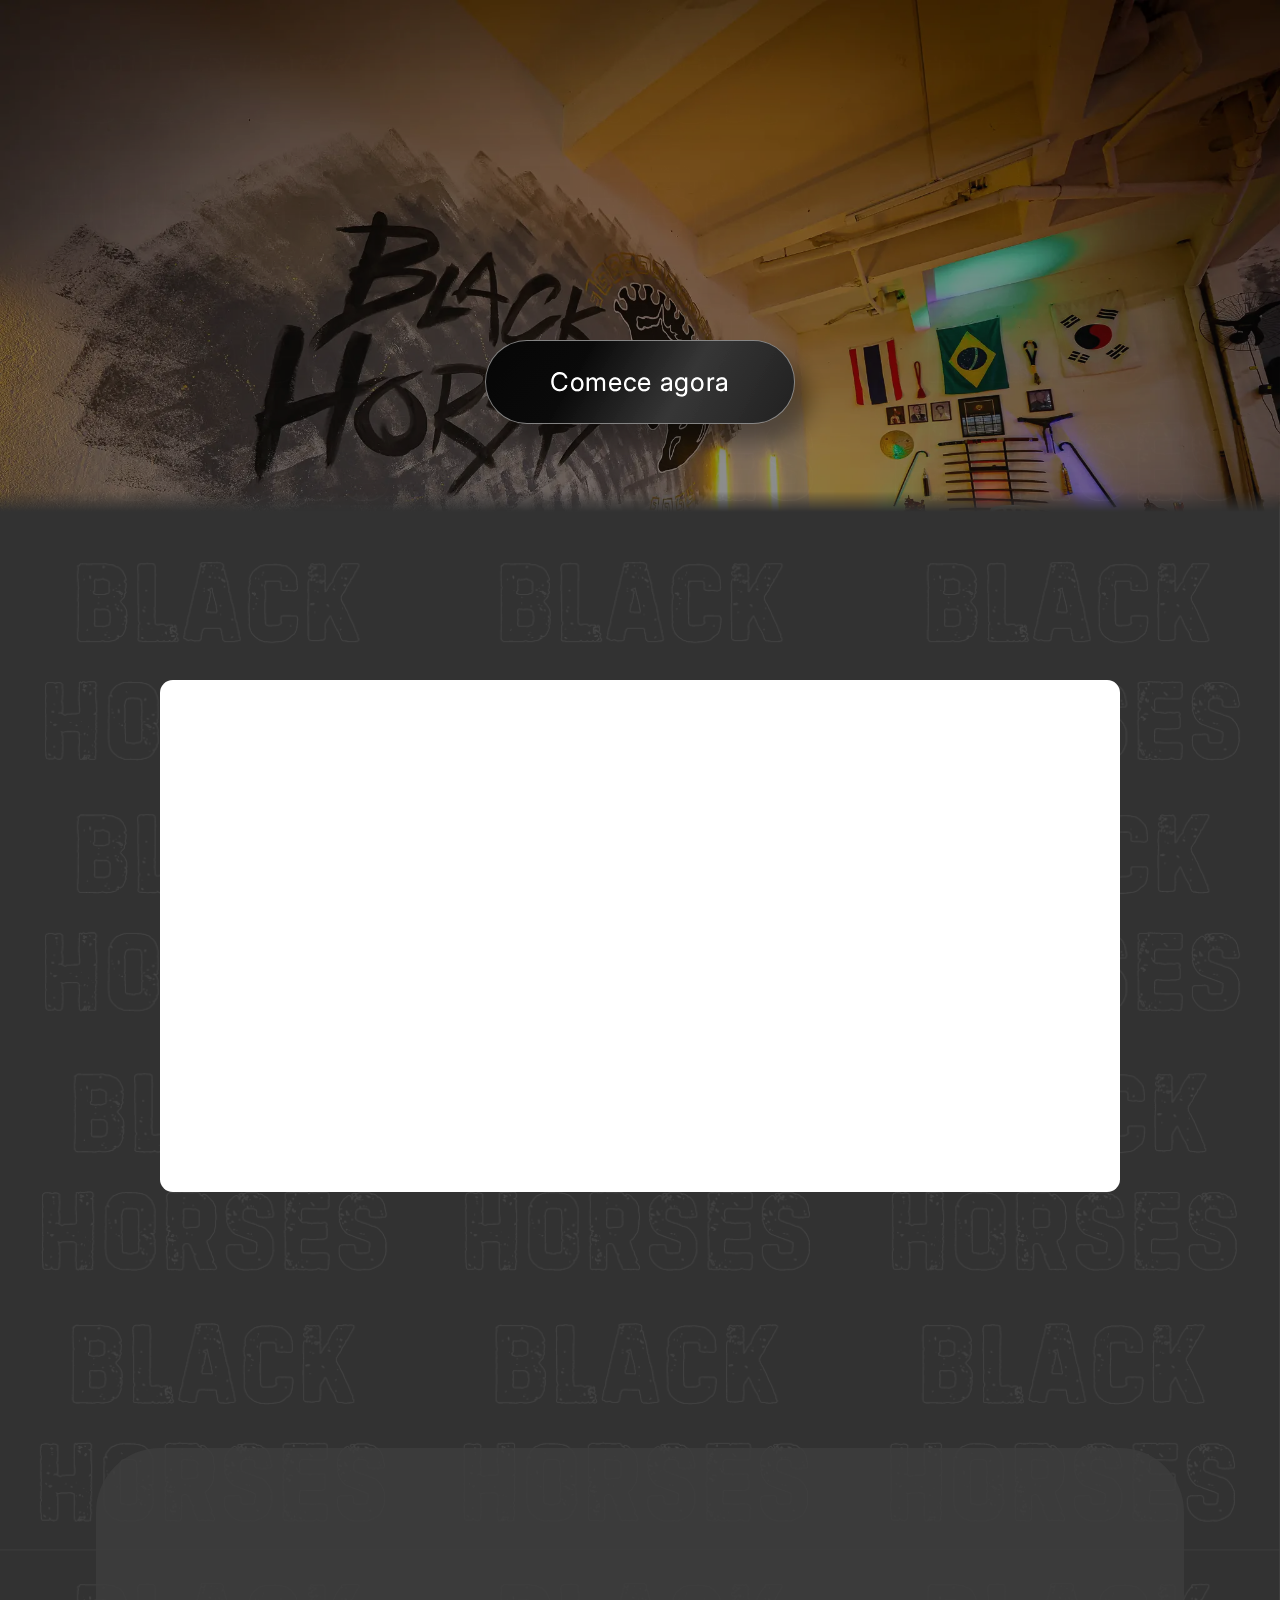
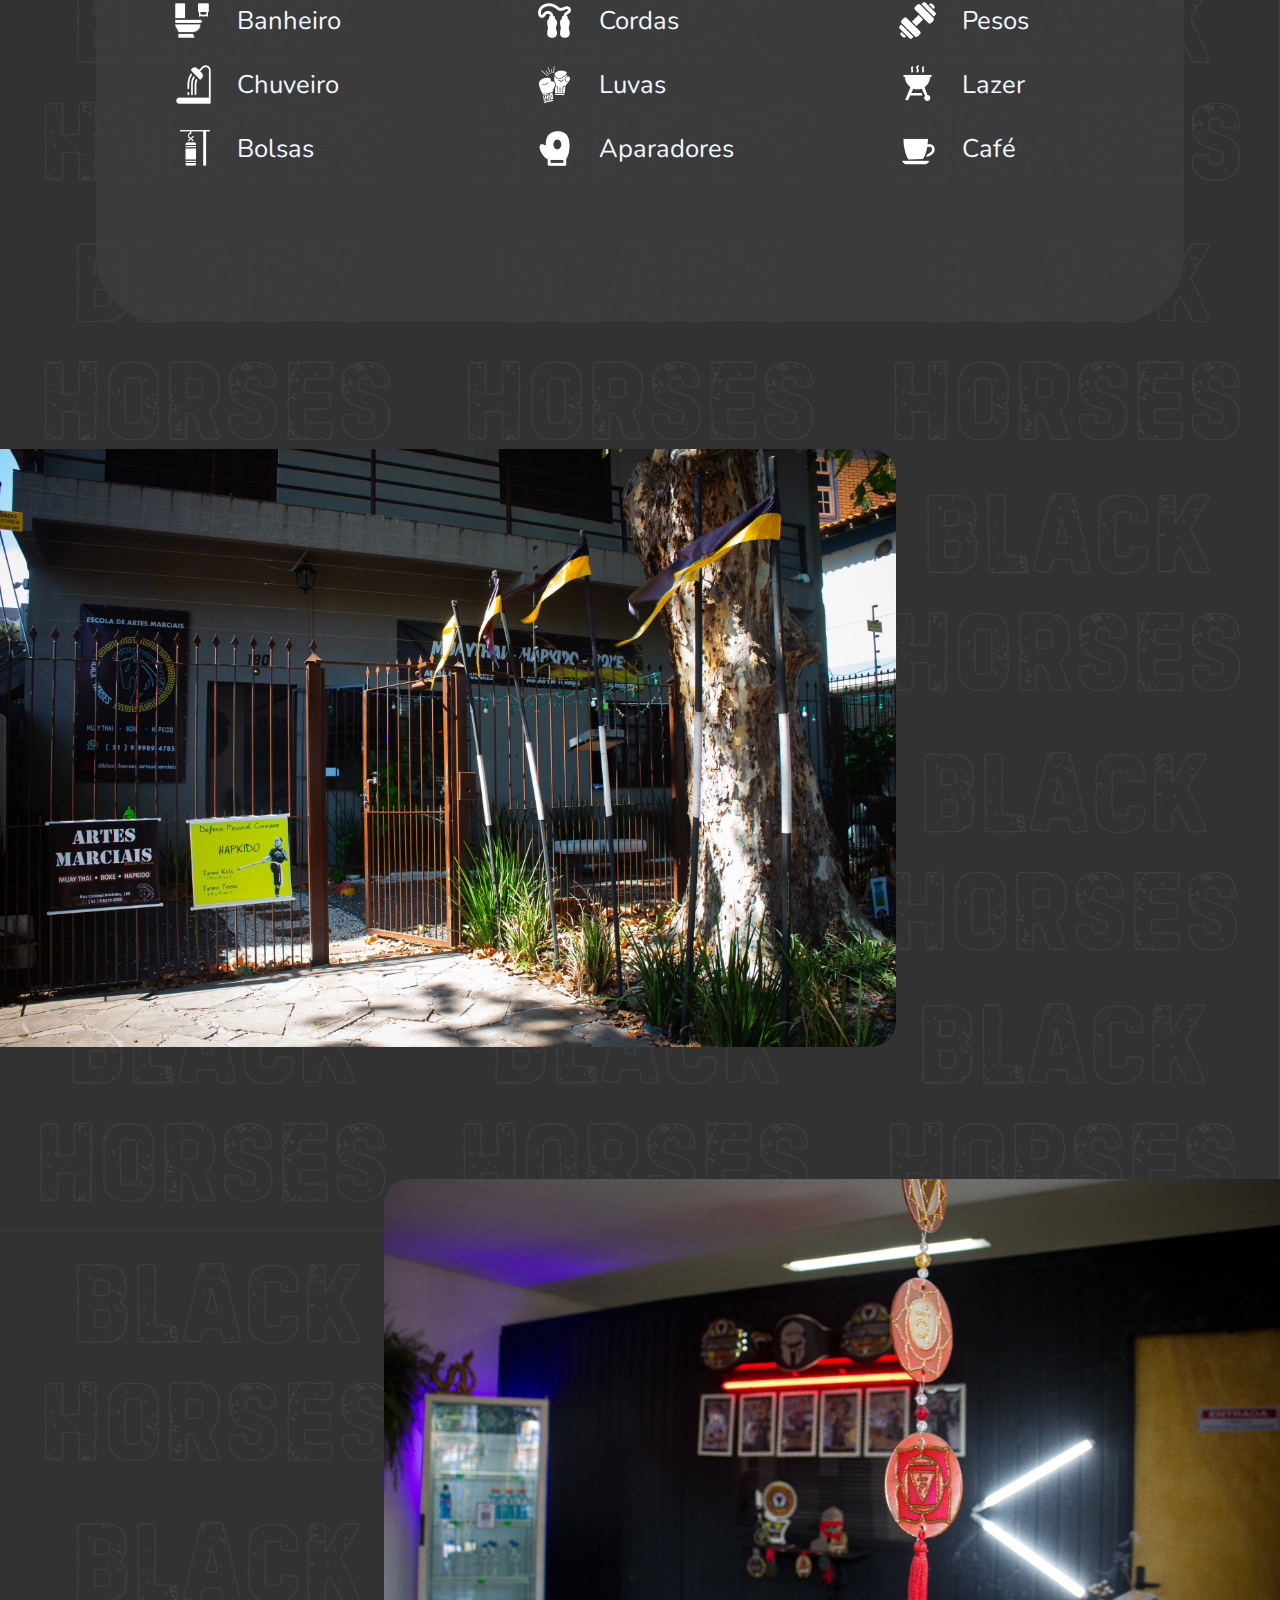
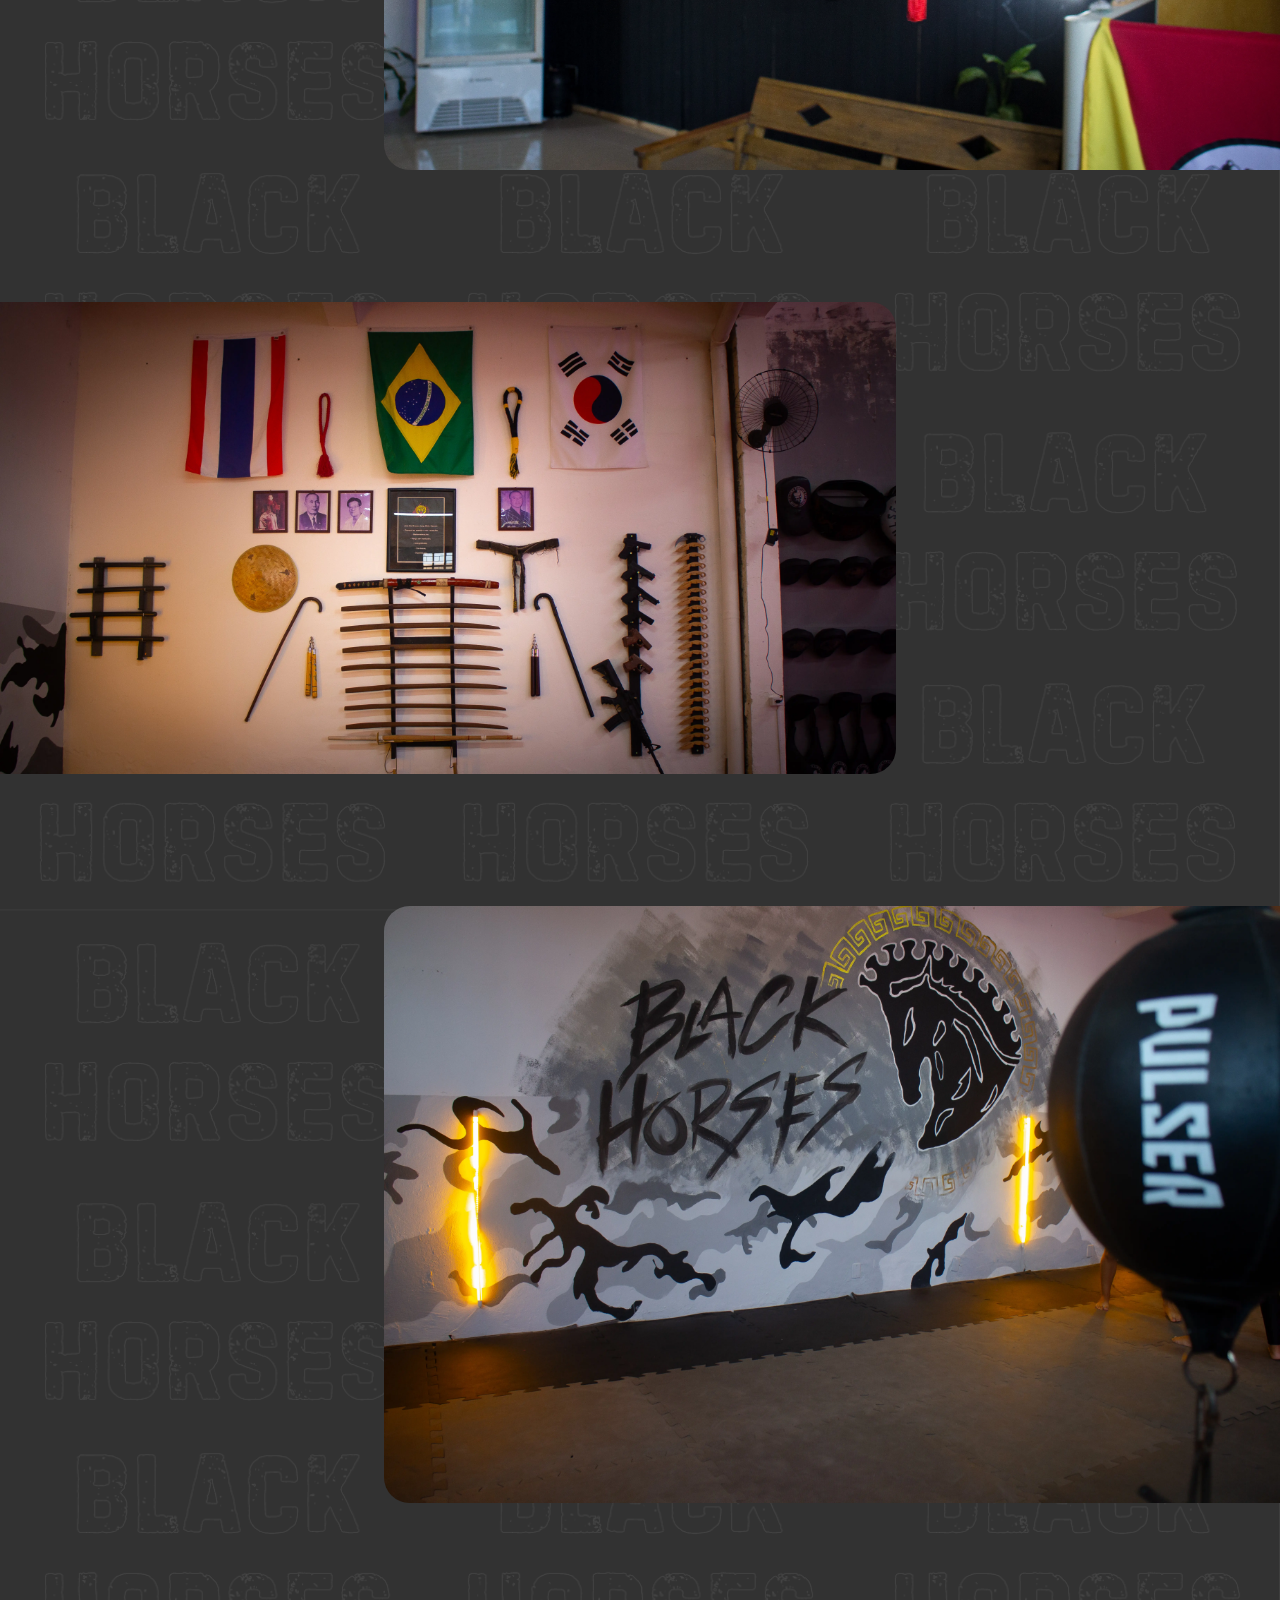
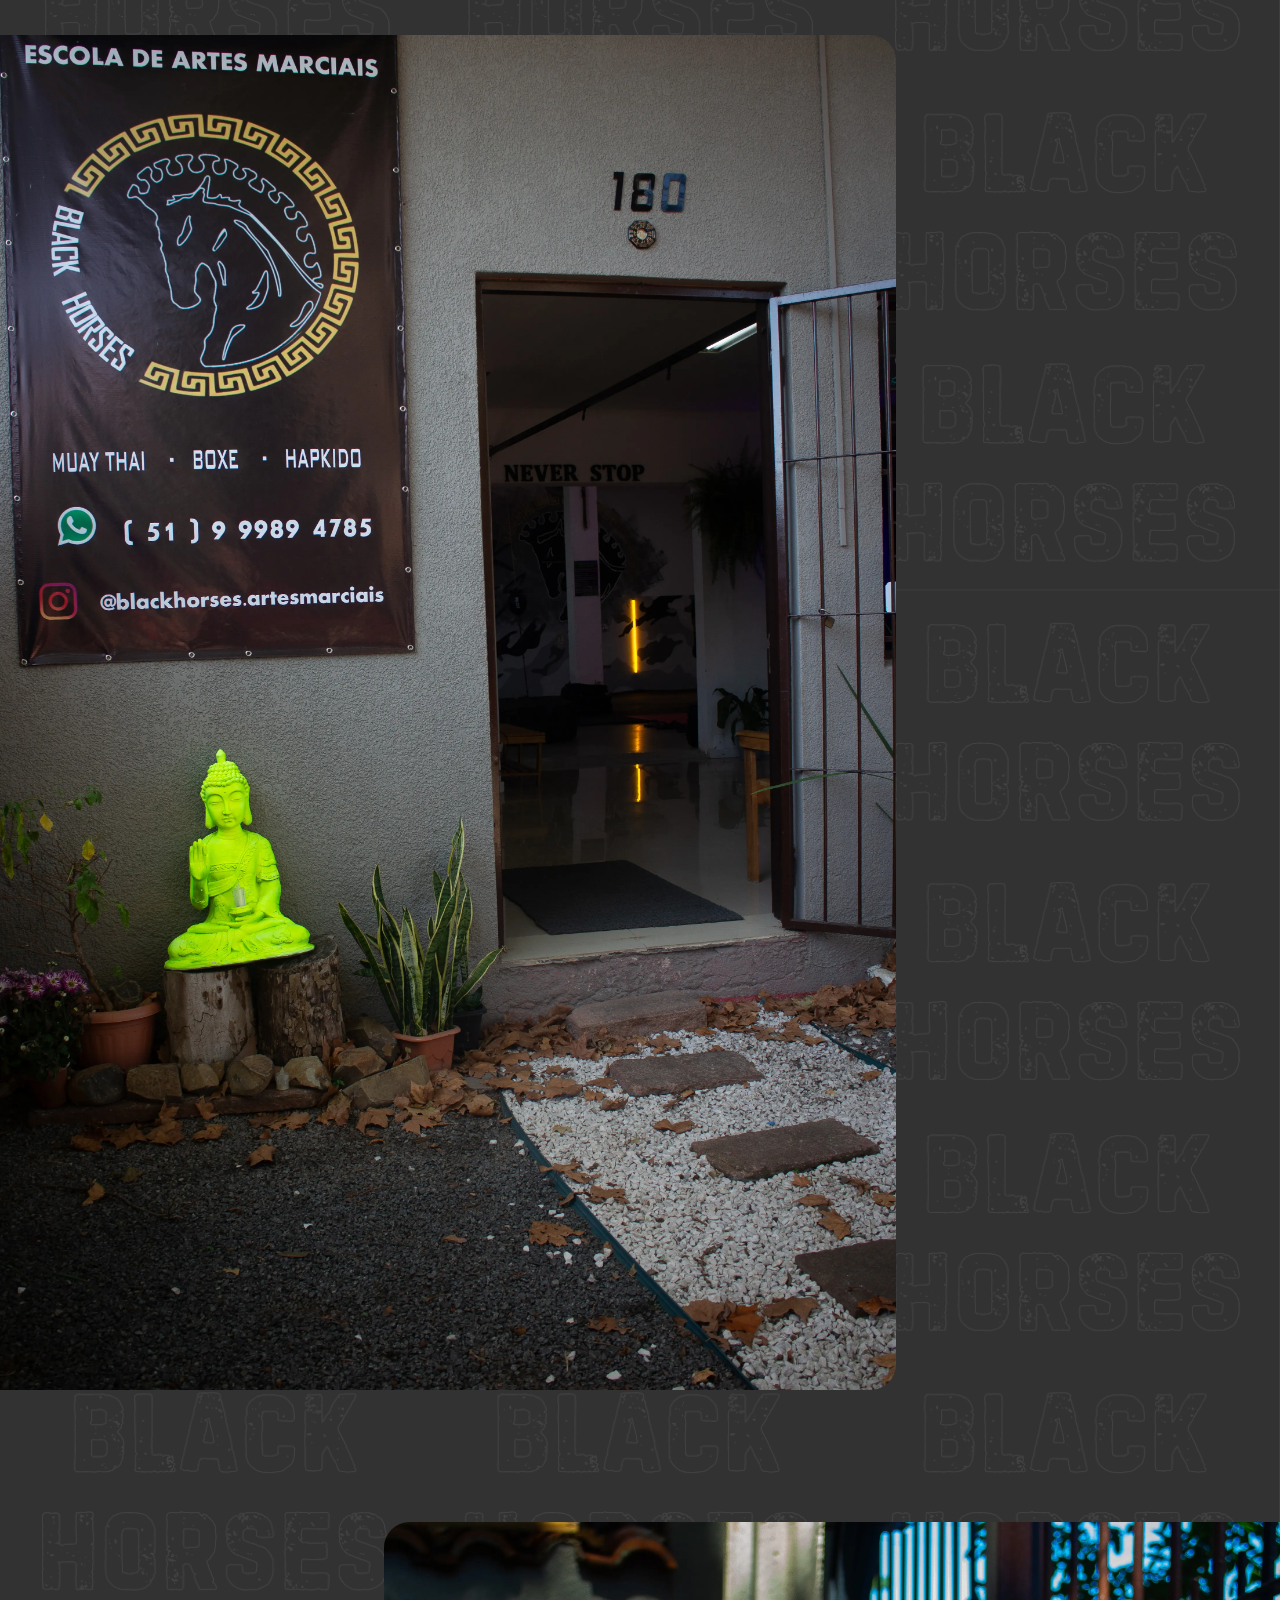
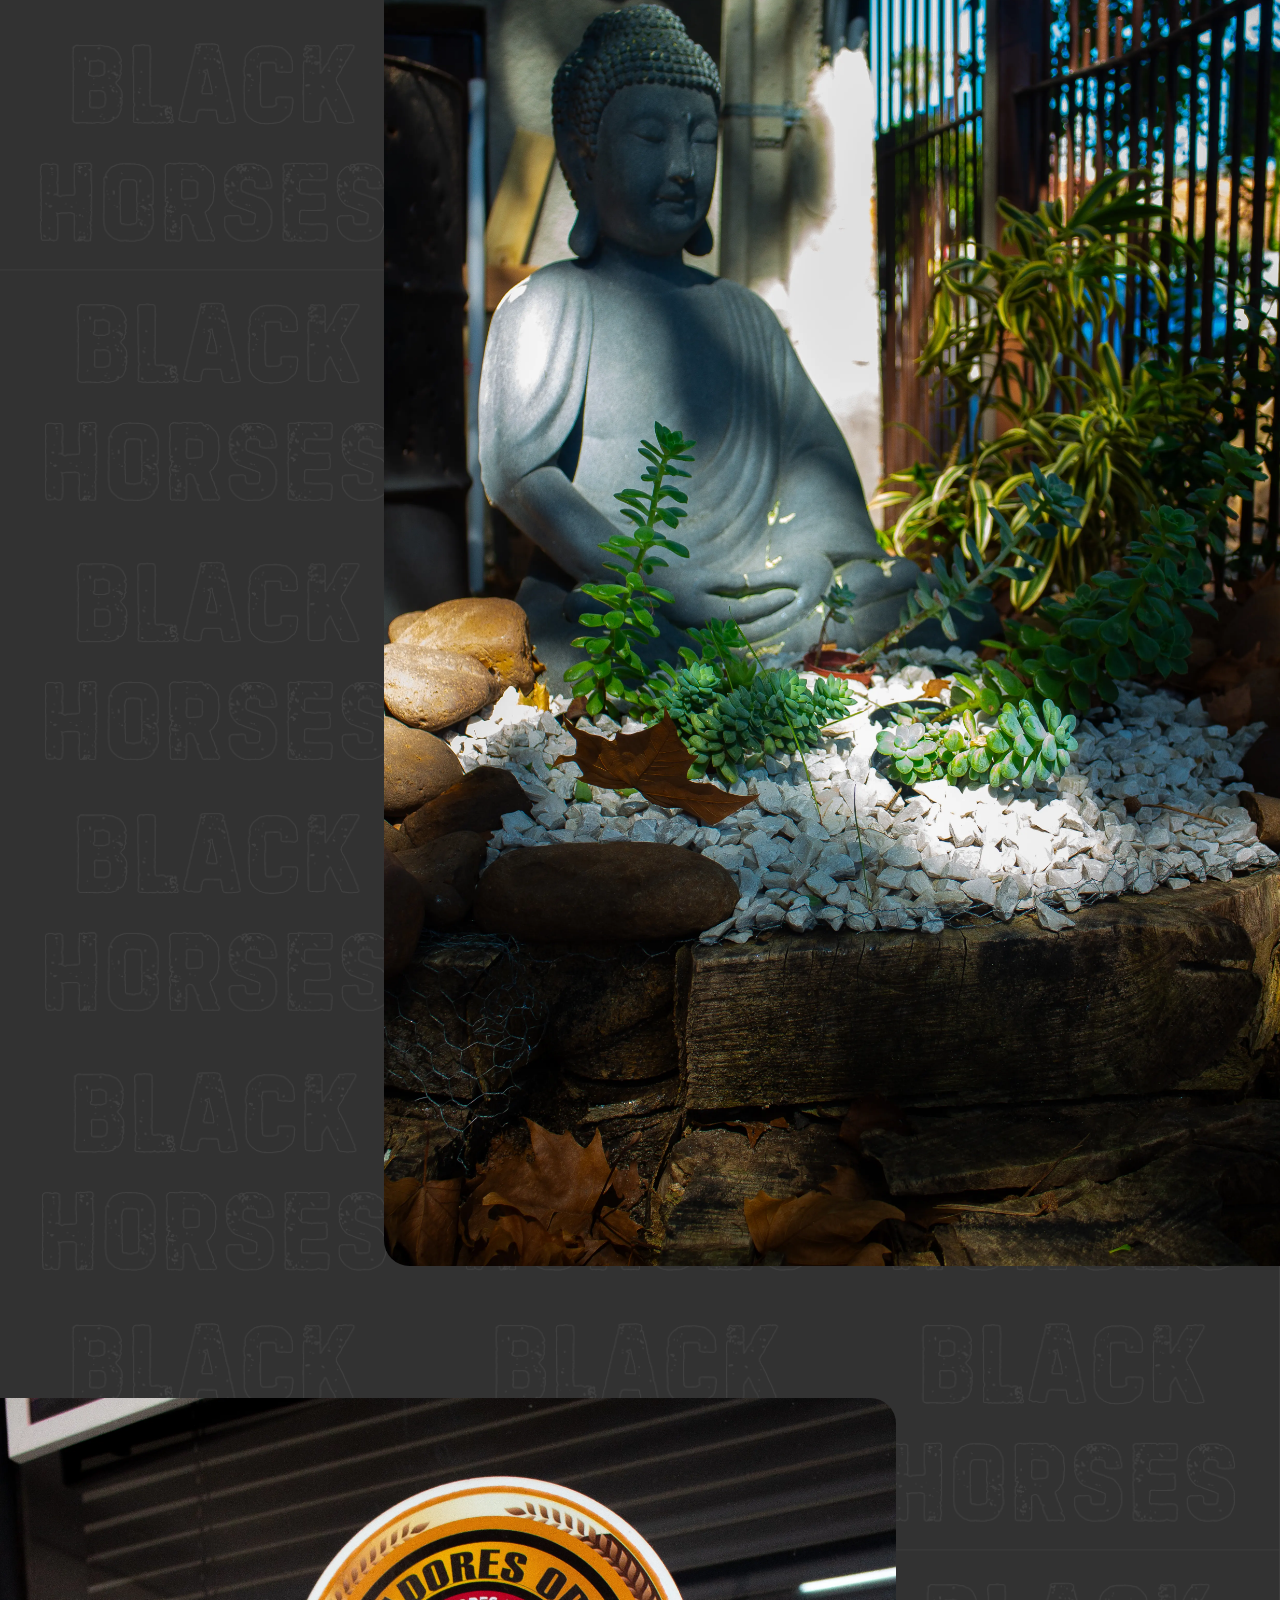
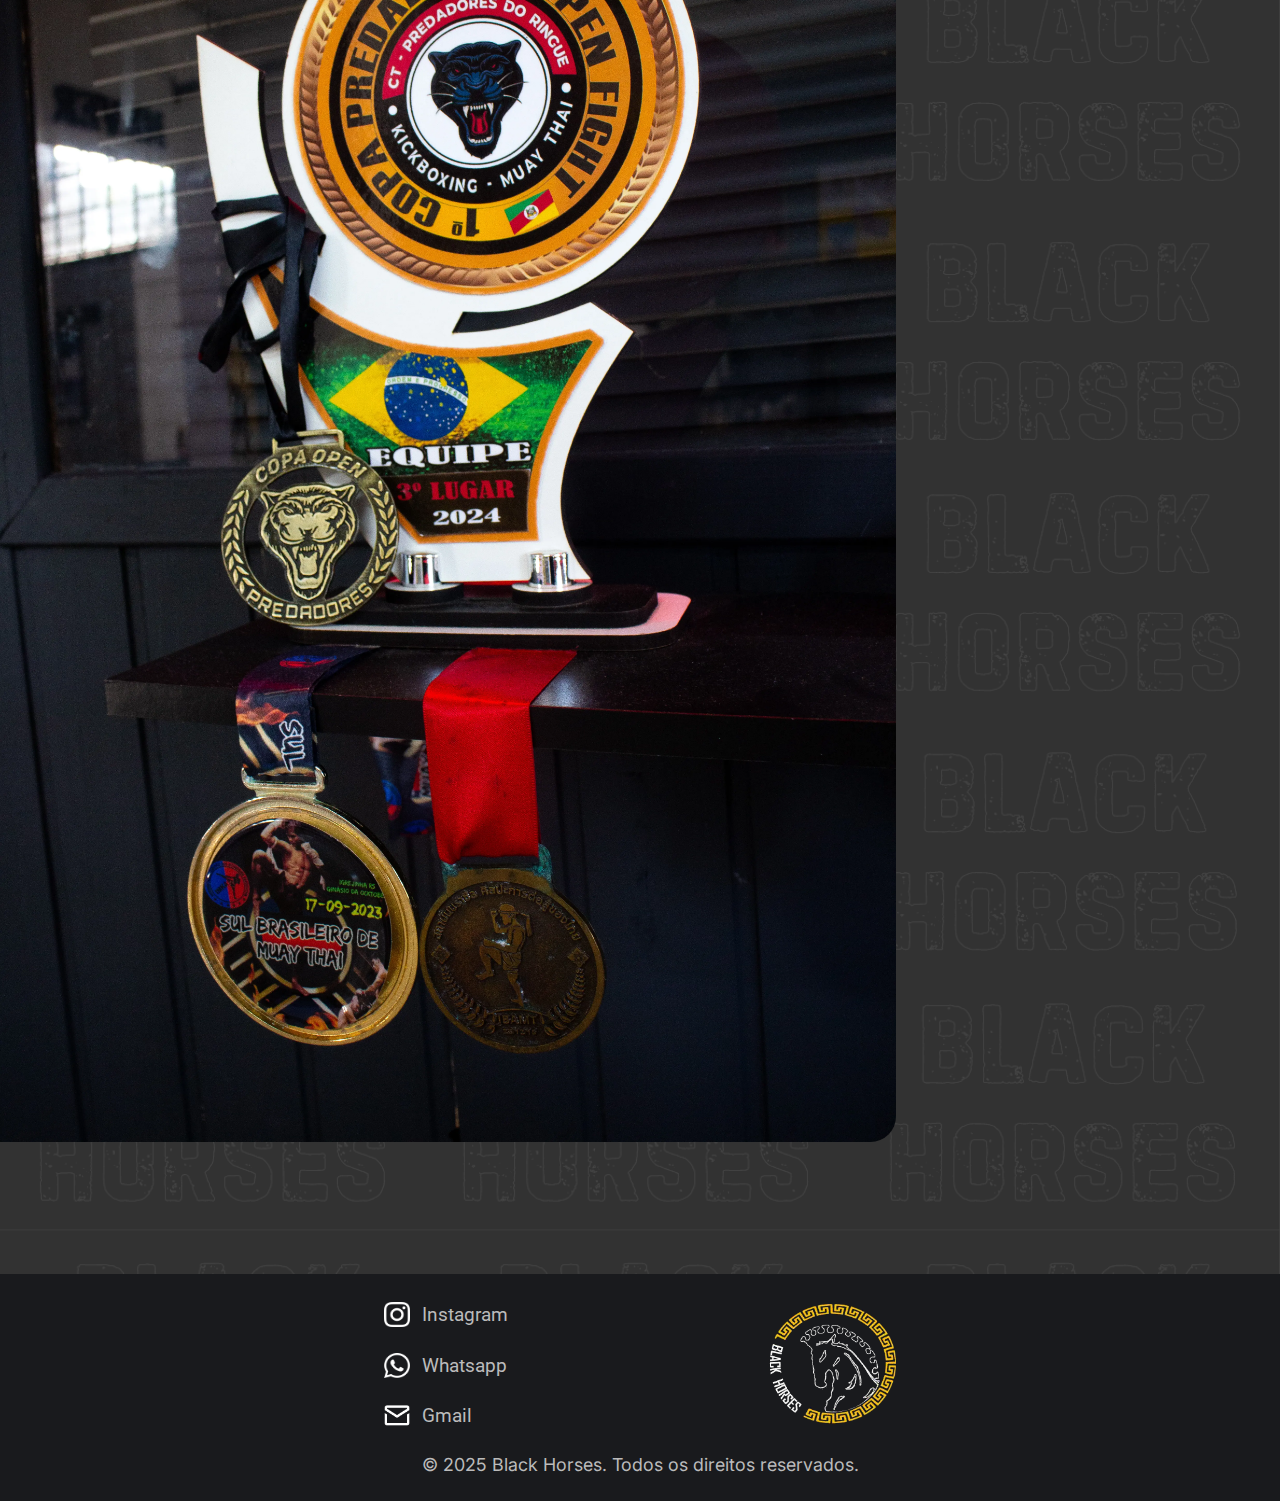
<file: espacos.html>
<!DOCTYPE html>
<html lang="pt-br">

<head>
    <meta charset="UTF-8">
    <meta name="viewport" content="width=device-width, initial-scale=1.0">
    <meta name="color-scheme" content="light">

    <link rel="blackhorse icon" href="icons/bhicon.png" type="image/xcf">
    <title>Black Horses</title>

    <link rel="stylesheet" href="style.css">
    <link rel="stylesheet" href="style_info.css">


</head>

<body>


    <!-- Carregamento-->
    <div class="loading">
        <div id="preload">
            <img src="icons/bhicon.png" alt="Carregando...">
        </div>
    </div>


    <!-- Cabeçalho -->
    <header class="fade-in">


        <a href="index.html">
            <div class="header-left">
                <div class="brand">Black Horses</div>
                <div class="text">Artes Marciais</div>
            </div>
        </a>


        <!-- links -->
        <div class="header-right">
            <a href="#">
                <p>Quem Somos</p>
            </a>
            <a href="#planos">
                <p>Informações</p>
            </a>
            <a href="https://www.instagram.com/blackhorses.artesmarciais/" target="_blank">
                <p>Instagram</p>
            </a>
        </div>

    </header>

    <!-- Fundo Quando menu aberto-->

    <div class="overlay">
        <div class="centered-content">

            <a href="index.html">
                <p>Home</p>
            </a>

            <a href="sobre.html">
                <p>Quem Somos</p>
            </a>

            <a href="#planos">
                <p>Informações</p>
            </a>

            <a href="eventos.html">
                <p>Eventos</p>
            </a>

            <a
                href="http://wa.me/5551999894785?fbclid=PAZXh0bgNhZW0CMTEAAaZNwMv0q_1PaB88URPpW2RdaG_IosV5YF_SSCEHOgOmYojSTq-BX2zYwTE_aem_xPeC3zsSZ45re2eY1knByA">
                <h4>Aula Experimental</h4>
            </a>

        </div>
    </div>

    <!-- Hamburguer-->
    <div class="icon nav-icon-5">
        <span></span>
        <span></span>
        <span></span>
    </div>



    <img src="Fotos/UCS13298.webp" alt="Imagem equipe blackhorses" class="img_prin_sub">


    <div class="aula_experimental">
        <a href="http://wa.me/5551999894785">
            <div class="texto_rolante">
                <span>Comece agora</span>
                <span>Treine com a gente</span>
                <span>VEM SER BLACK!</span>
            </div>
        </a>
    </div>

    <div class="video-container">
        <iframe width="100%" height="100%" src="https://www.youtube.com/embed/d1VN6h8m498?si=P5oUmaVwTni7mwHX" title="YouTube video player" frameborder="0" allow="accelerometer; autoplay; clipboard-write; encrypted-media; gyroscope; picture-in-picture; web-share" referrerpolicy="strict-origin-when-cross-origin" allowfullscreen ></iframe>
    </div>



    <div class="container_espaços">
        <div class="icon-grid">
            <div class="icon-item">
              <img src="icons/Icones_spaces/icons8-wc-100.png" alt="Ícone 1">
              <p>Banheiro</p>
            </div>
            <div class="icon-item">
              <img src="icons/Icones_spaces/icons8-skipping-rope-66.png" alt="Ícone 2">
              <p>Cordas</p>
            </div>
            <div class="icon-item">
              <img src="icons/Icones_spaces/icons8-gym-64.png" alt="Ícone 3">
              <p>Pesos</p>
            </div>
            <div class="icon-item">
              <img src="icons/Icones_spaces/icons8-shower-64.png" alt="Ícone 4">
              <p>Chuveiro</p>
            </div>
            <div class="icon-item">
              <img src="icons/Icones_spaces/icons8-boxing-64 (1).png" alt="Ícone 5">
              <p>Luvas</p>
            </div>
            <div class="icon-item">
              <img src="icons/Icones_spaces/icons8-barbecue-64.png" alt="Ícone 6">
              <p>Lazer</p>
            </div>
            <div class="icon-item">
              <img src="icons/Icones_spaces/icons8-boxing-64.png" alt="Ícone 7">
              <p>Bolsas</p>
            </div>
            <div class="icon-item">
              <img src="icons/Icones_spaces/icons8-boxing-gloves-66.png" alt="Ícone 8">
              <p>Aparadores</p>
            </div>
            <div class="icon-item">
              <img src="icons/Icones_spaces/icons8-coffee-64.png" alt="Ícone 9">
              <p>Café</p>
            </div>
          </div>
    </div>




    <div class="foto-container">
        
        <div class="foto_left">
          <img src="Fotos/Fotos-20250417T184153Z-001/IMG_9564.webp" alt="Imagem">
        </div>

        <div class="foto_right">
            <img src="Fotos/Fotos-20250417T184153Z-001/IMG_9551.webp" alt="Imagem">
        </div>

        <div class="foto_left">
            <img src="Fotos/Fotos-20250417T184153Z-001/IMG_9549.webp" alt="Imagem">
        </div>

        <div class="foto_right">
            <img src="Fotos/Fotos-20250417T184153Z-001/IMG_9555.webp" alt="Imagem">
        </div>

        <div class="foto_left">
            <img src="Fotos/Fotos-20250417T184153Z-001/IMG_9560.webp" alt="Imagem">
        </div>

        <div class="foto_right">
            <img src="Fotos/Fotos-20250417T184153Z-001/IMG_9562.webp" alt="Imagem">
        </div>
        
        <div class="foto_left">
            <img src="Fotos/Fotos-20250417T184153Z-001/IMG_9541.webp" alt="Imagem">
        </div>


    </div>

    <!----------------------  Rodapé  ----------------->
    <footer class="footer">

        <div class="footer_container">

            <div>
                <a href="">
                    <div class="footer_links">
                        <img src="icons/inst_icon.png" alt="">
                        <p>Instagram</p>
                    </div>
                </a>

                <a href="">
                    <div class="footer_links">
                        <img src="icons/whatsapp_icon.png" alt="">
                        <p>Whatsapp</p>
                    </div>
                </a>
                <a href="">
                    <div class="footer_links">
                        <img src="icons/icons8-mail-96.png" alt="">
                        <p>Gmail</p>
                    </div>
                </a>
            </div>

            <div class="footer_logo">
                <img src="icons/bhicon_transparent.png" alt="">
            </div>

        </div>

        <p class="footer_copyright"> &copy; 2025 Black Horses. Todos os direitos reservados.</p>

    </footer>




    <script defer src="app.js"></script>
</body>

</html>
</file>
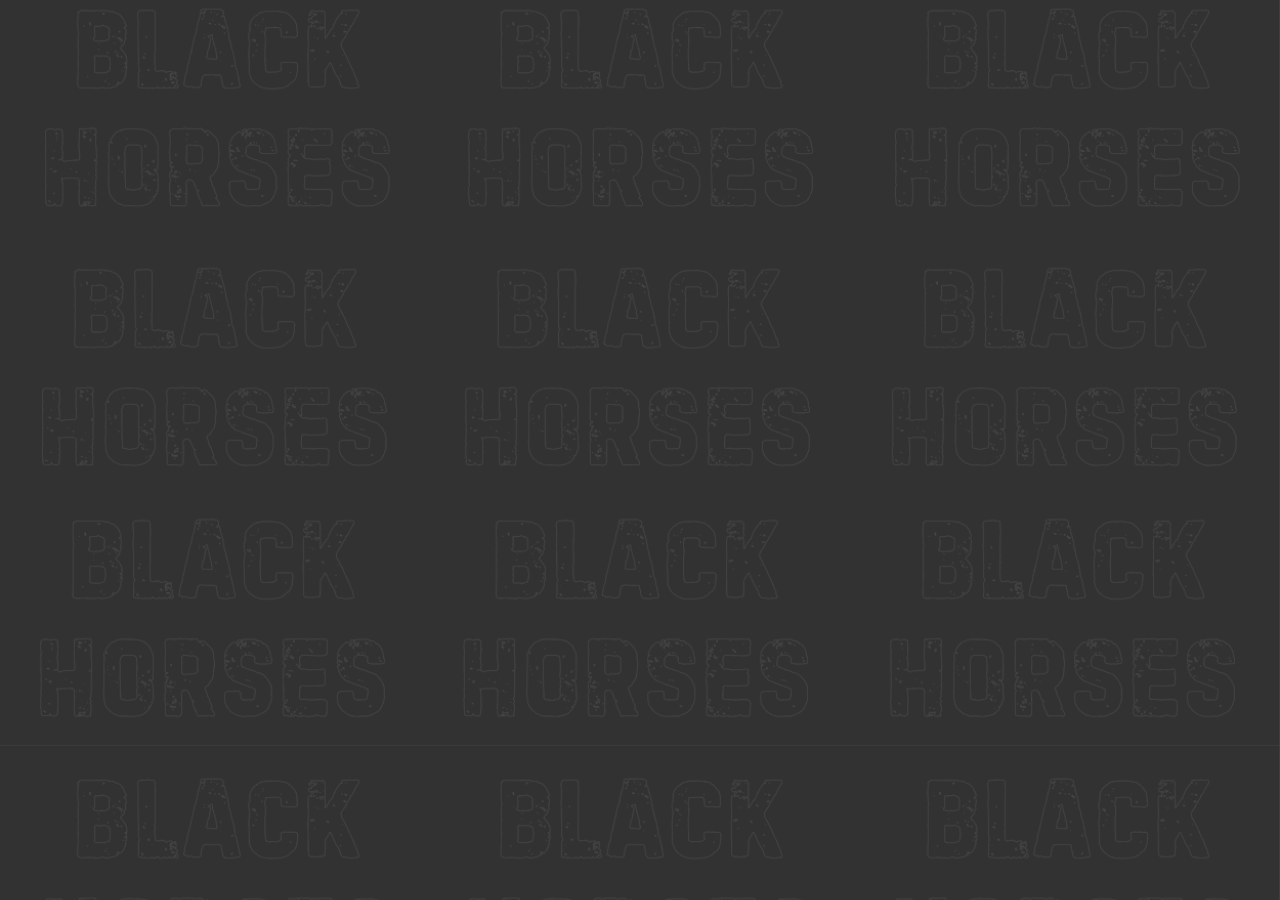
<file: eventos.html>
<!DOCTYPE html>
<html lang="pt-br">

<head>
    <meta charset="UTF-8">
    <meta name="viewport" content="width=device-width, initial-scale=1.0">
    <link rel="blackhorse icon" href="icons/bhicon.png" type="image/xcf">
    <title>Black Horses</title>

    <link rel="stylesheet" href="style.css">
    <script defer src="app.js"></script>


    
</head>

<body>


    <!-- Carregamento-->
    <div class="loading">
        <div id="preload">
            <img src="icons/bhicon.png" alt="Carregando...">
        </div>
    </div>


    <!-- Cabeçalho -->
    <header class="fade-in">


        <a href="index.html">
            <div class="header-left">
                <div class="brand">Black Horses</div>
                <div class="text">Artes Marciais</div>
            </div>
        </a>


        <!-- links -->
        <div class="header-right">
            <a href="#">
                <p>Quem Somos</p>
            </a>
            <a href="#">
                <p>Informações</p>
            </a>
            <a href="https://www.instagram.com/blackhorses.artesmarciais/">
                <p>Instagram</p>
            </a>
        </div>

    </header>

    <!-- Fundo Quando menu aberto-->

    <div class="overlay">
        <div class="centered-content">

            <a href="index.html">
                <p>Home</p>
            </a>

            <a href="index.html#quemsomos">
                <p>Quem Somos</p>
            </a>

            <a href="info.html">
                <p>Informações</p>
            </a>

            <a href="index.html#eventos">
                <p>Eventos</p>
            </a>

            <a href="https://l.instagram.com/?u=http%3A%2F%2Fwa.me%2F5551999894785%3Ffbclid%3DPAZXh0bgNhZW0CMTEAAaZNwMv0q_1PaB88URPpW2RdaG_IosV5YF_SSCEHOgOmYojSTq-BX2zYwTE_aem_xPeC3zsSZ45re2eY1knByA&e=AT2-iZbOc9JZQEMsjIV2N3Dj0J23dkq_H36igXYlkYeXwcZq87oeQMHLaJHzM_Co6lb8oQoGlgTKM_fvPMjU_kRmRAHC9JoZRb2USg">
                <h4>Aula Experimental</h4>
            </a>
                
        </div>
    </div>

    <!-- Hamburguer-->
    <div class="icon nav-icon-5">
        <span></span>
        <span></span>
        <span></span>
    </div>

    </div>
</file>
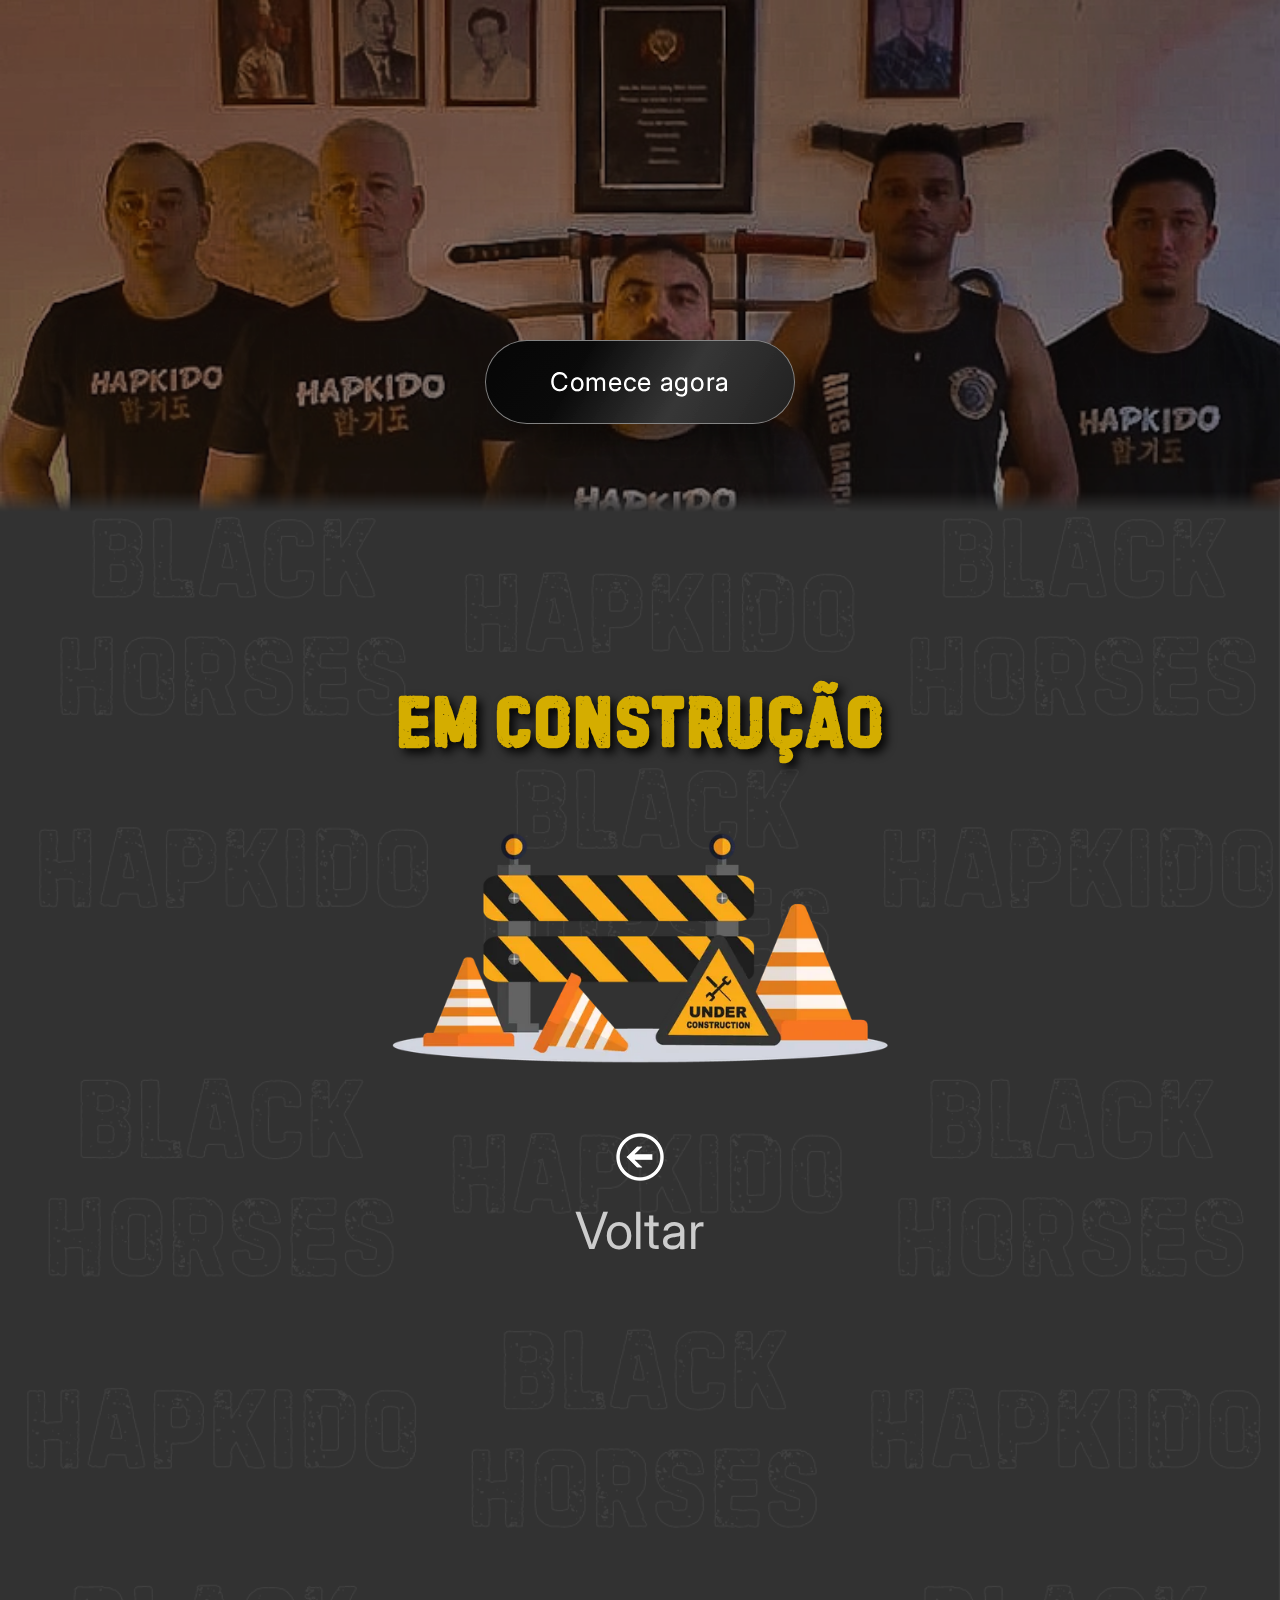
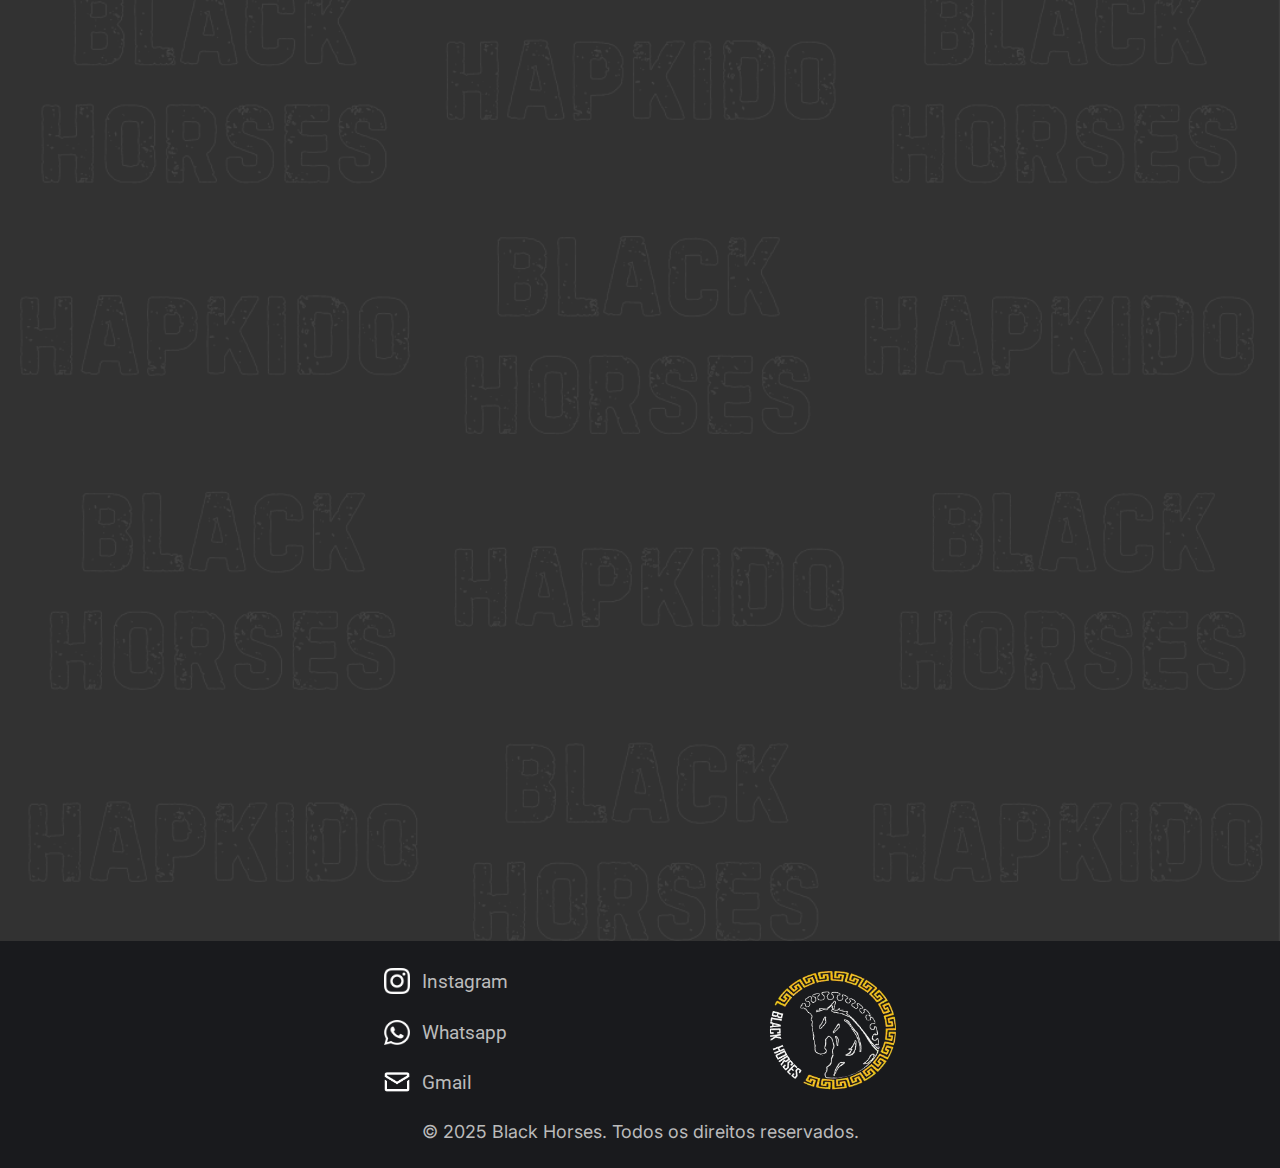
<file: Hapkido.html>
<!DOCTYPE html>
<html lang="pt-br">

<head>
    <meta charset="UTF-8">
    <meta name="viewport" content="width=device-width, initial-scale=1.0">
    <link rel="blackhorse icon" href="bhicon.png" type="image/xcf">
    <title>Hapkido</title>

    <link rel="stylesheet" href="style.css">
    <link rel="stylesheet" href="style_modalidades.css">

    <style>
        body{
            background-image: url(Backgrounds/Hapkido_bkgrd.png);
        }
    </style>
</head>

<body>

      <!-- Carregamento-->
      <div class="loading">
        <div id="preload">
            <img src="icons/bhicon.png" alt="Carregando...">
        </div>
    </div>

    <!-- Cabeçalho -->
    <header class="fade-in">


       <a href="index.html">
           <div class="header-left">
               <div class="brand">Black Horses</div>
               <div class="text">Artes Marciais</div>
           </div>
       </a>


       <!-- links -->
       <div class="header-right">
        <a href="sobre.html">
            <p>Quem Somos</p>
        </a>
        <a href="index.html#planos">
            <p>Informações</p>
        </a>
        <a href="https://www.instagram.com/blackhorses.artesmarciais/" target="_blank">
            <p>Instagram</p>
        </a>
    </div>

   </header>
   <div class="overlay">
       <div class="centered-content">

           <a href="index.html">
               <p>Home</p>
           </a>

           <a href="sobre.html">
               <p>Quem Somos</p>
           </a>

           <a href="index.html#planos">
               <p>Informações</p>
           </a>

           <a
               href="http://wa.me/5551999894785?fbclid=PAZXh0bgNhZW0CMTEAAaZNwMv0q_1PaB88URPpW2RdaG_IosV5YF_SSCEHOgOmYojSTq-BX2zYwTE_aem_xPeC3zsSZ45re2eY1knByA" target="_blank">
               <h4>Aula Experimental</h4>
           </a>

       </div>
   </div>

   <!-- Hamburguer-->
   <div class="icon nav-icon-5">
       <span></span>
       <span></span>
       <span></span>
   </div>





   <img src="Fotos/modalidades/hapkido_foto.webp" alt="Imagem equipe blackhorses" class="img_prin_sub img_hapkido">


   <div class="aula_experimental">
    <a href="http://wa.me/5551999894785" target="_blank">
        <div class="texto_rolante">
            <span>Comece agora</span>
            <span>Treine com a gente</span>
            <span>VEM SER BLACK!</span>
        </div>
    </a>
</div>


   <div class="construção" style="margin-top: 20vw;">
       <h1>Em construção</h1>
       <img src="Imagens/em_construção.webp" alt="">
  </div>
   
   <div style="text-align: center;">
       <a href="index.html"  title="voltar">
            <img src="icons/voltar.png" alt="voltar_icone">
            <p style=" margin-top: 1vw;
            color: #ccc;
            font-family: 'Inter', sans-serif;
            font-size: 4vw; margin-bottom: 100vw;">Voltar</p>
        </a>
    </div>

  <!----------------------  Rodapé  ----------------->
  <footer class="footer">
        
    <div class="footer_container">
       
       <div> 
            <a href="">
                <div class="footer_links">
                        <img src="icons/inst_icon.png" alt="">
                        <p>Instagram</p>
                </div>
            </a>
           
            <a href="">
                <div class="footer_links">
                        <img src="icons/whatsapp_icon.png" alt="">
                        <p>Whatsapp</p>
                </div>
            </a>
            <a href="">
                <div class="footer_links">
                    <img src="icons/icons8-mail-96.png" alt="">
                        <p>Gmail</p>
                </div>
            </a>
       </div>

        <div class="footer_logo">
        <img src="icons/bhicon_transparent.png" alt="">
        </div>

    </div>
  
    <p class="footer_copyright"> &copy; 2025 Black Horses. Todos os direitos reservados.</p>

</footer>




   <script defer src="app.js"></script>
</body>

</html>














</body>

</html>
</file>
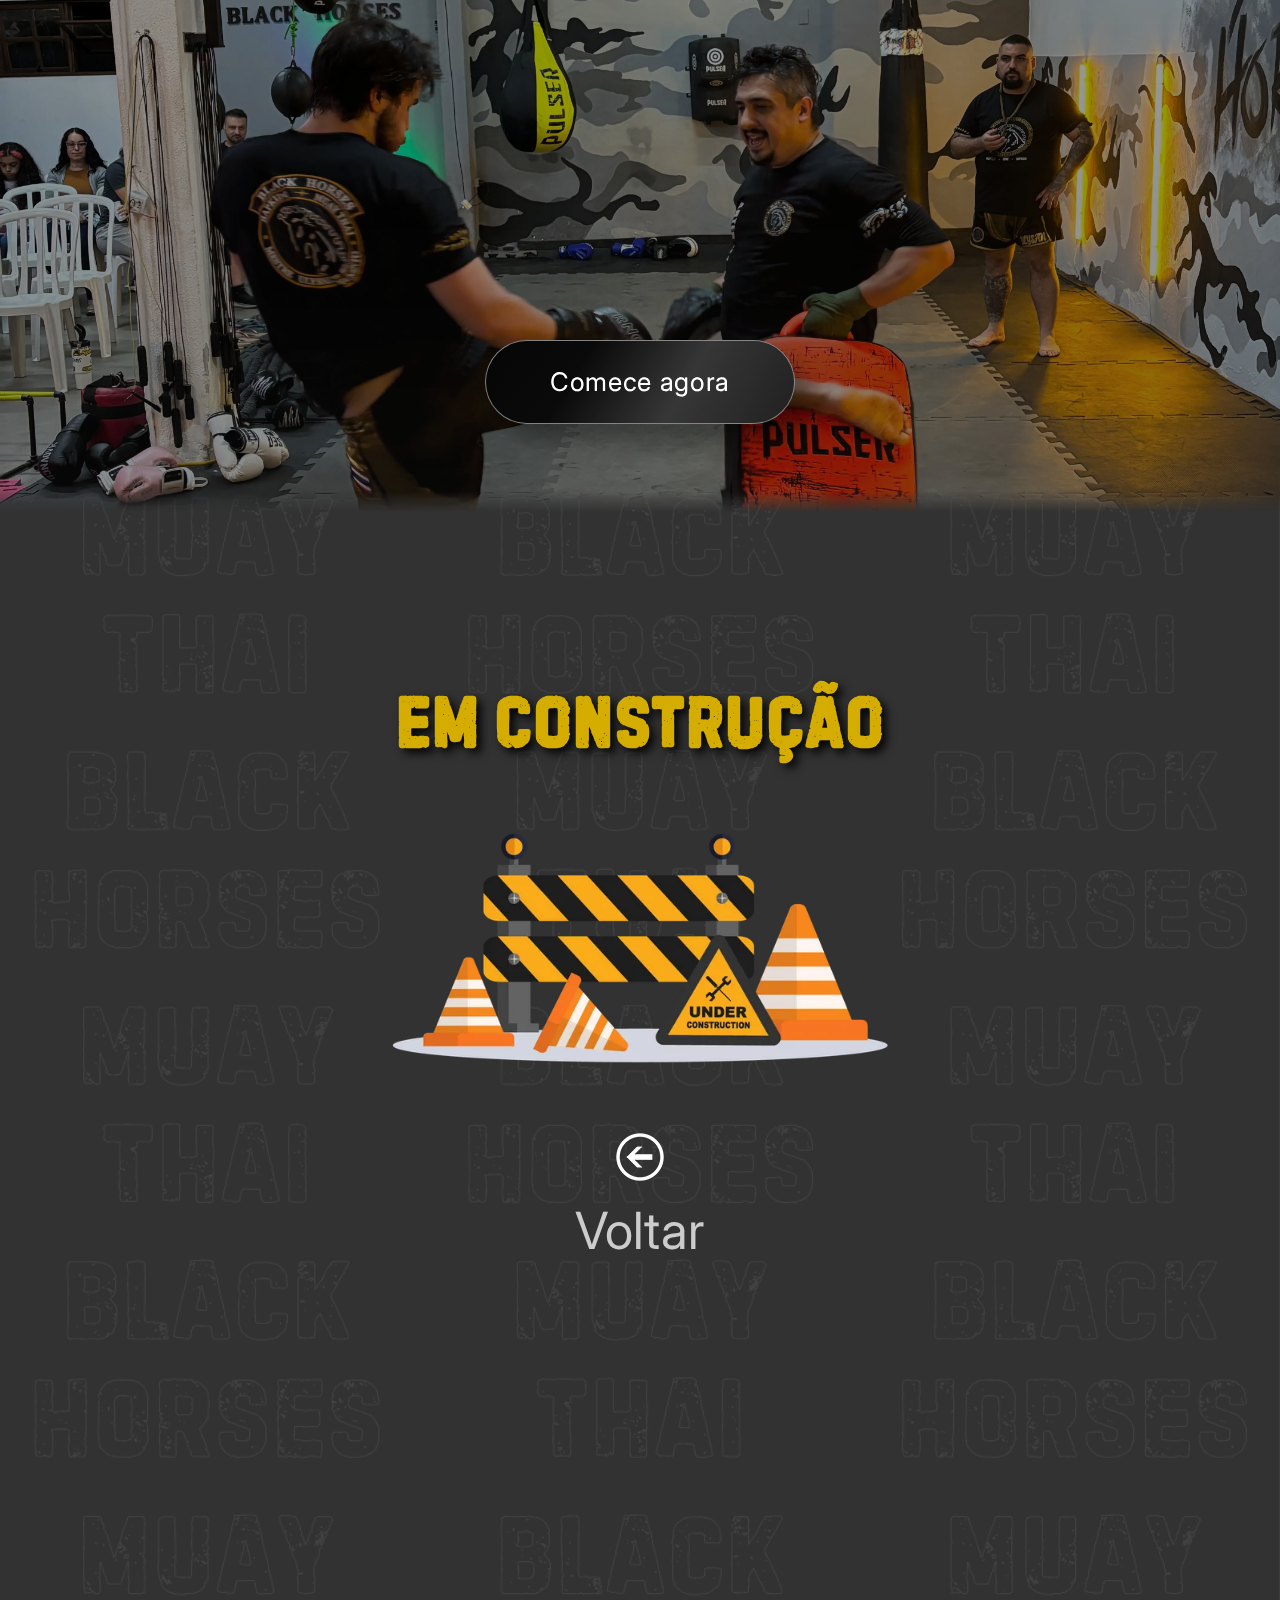
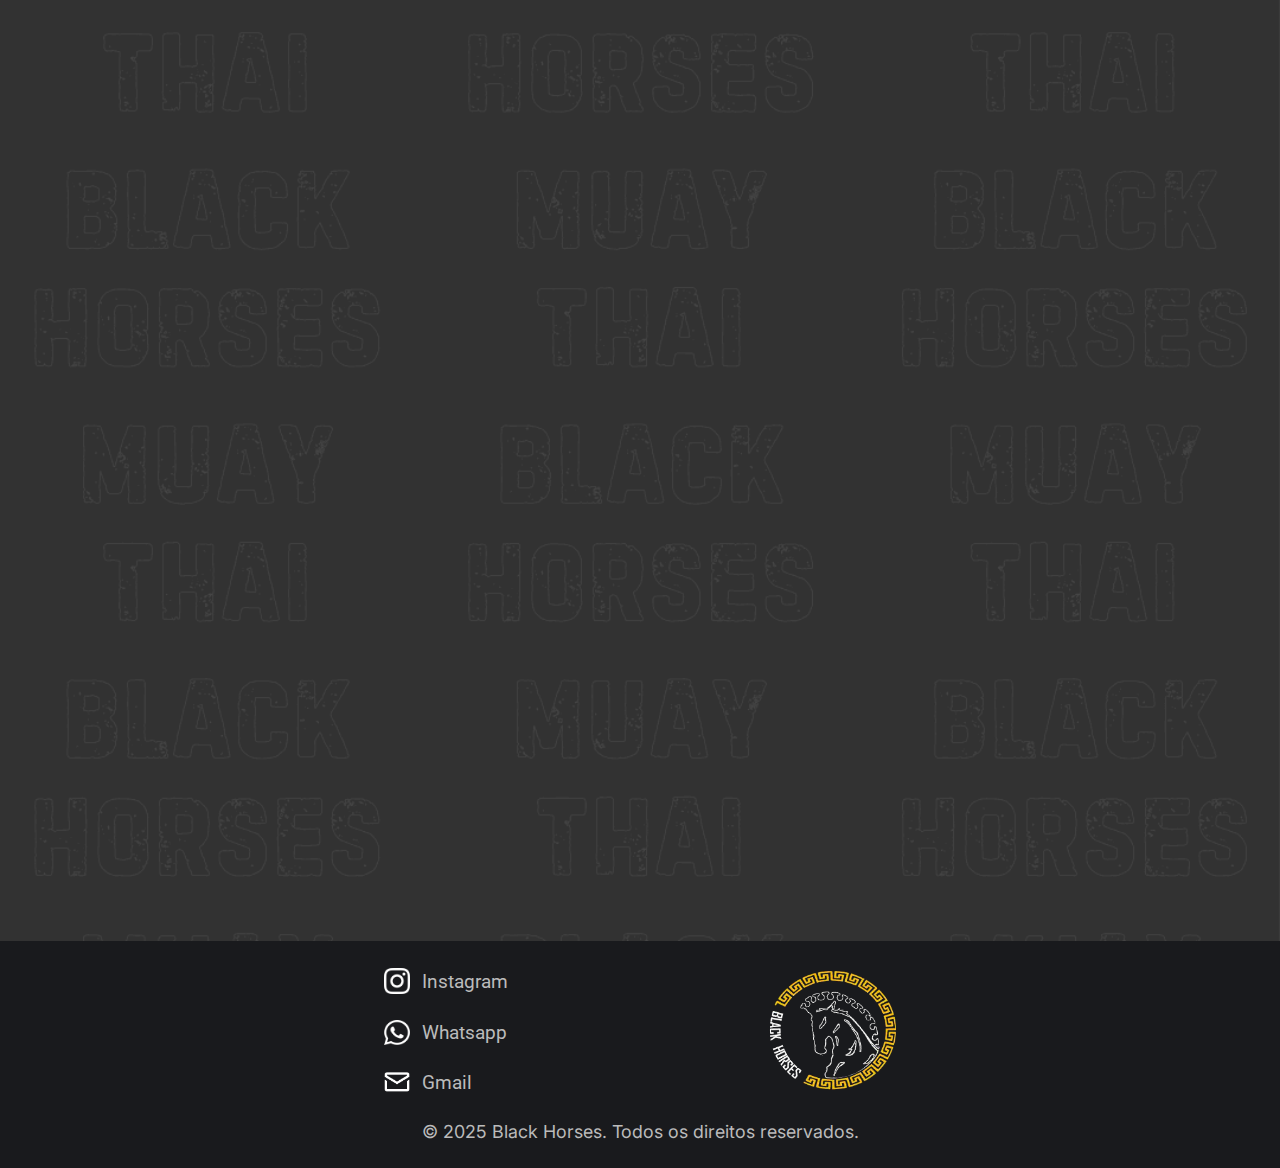
<file: muaythai.html>
<!DOCTYPE html>
<html lang="pt-br">
    
    <head>
        <meta charset="UTF-8">
        <meta name="viewport" content="width=device-width, initial-scale=1.0">
        <link rel="blackhorse icon" href="icons/bhicon.png" type="image/xcf">
        <title>Muay Thai</title>
        
        <link rel="stylesheet" href="style.css">
        <link rel="stylesheet" href="style_modalidades.css">
     
        <style>
            body{
                background-image: url(Backgrounds/mt_bkgrd.png);
            }
        </style>

</head>

<body>

      <!-- Carregamento-->
      <div class="loading">
        <div id="preload">
            <img src="icons/bhicon.png" alt="Carregando...">
        </div>
    </div>

    <!-- Cabeçalho -->
    <header class="fade-in">


       <a href="index.html">
           <div class="header-left">
               <div class="brand">Black Horses</div>
               <div class="text">Artes Marciais</div>
           </div>
       </a>


    <!-- links -->
    <div class="header-right">
        <a href="sobre.html">
            <p>Quem Somos</p>
        </a>
        <a href="index.html#planos">
            <p>Informações</p>
        </a>
        <a href="https://www.instagram.com/blackhorses.artesmarciais/" target="_blank">
            <p>Instagram</p>
        </a>
    </div>

   </header>
   <div class="overlay">
       <div class="centered-content">

           <a href="index.html">
               <p>Home</p>
           </a>

           <a href="sobre.html">
               <p>Quem Somos</p>
           </a>

           <a href="index.html#planos">
               <p>Informações</p>
           </a>

          
           <a
               href="http://wa.me/5551999894785?fbclid=PAZXh0bgNhZW0CMTEAAaZNwMv0q_1PaB88URPpW2RdaG_IosV5YF_SSCEHOgOmYojSTq-BX2zYwTE_aem_xPeC3zsSZ45re2eY1knByA" target="_blank">
               <h4>Aula Experimental</h4>
           </a>

       </div>
   </div>

   <!-- Hamburguer-->
   <div class="icon nav-icon-5">
       <span></span>
       <span></span>
       <span></span>
   </div>






   
   <img src="Fotos/modalidades/mt_foto.webp" 
   alt="Imagem equipe blackhorses" 
   class="img_prin_sub img_muay" >

   <div class="aula_experimental">
    <a href="http://wa.me/5551999894785" target="_blank">
        <div class="texto_rolante">
            <span>Comece agora</span>
            <span>Treine com a gente</span>
            <span>VEM SER BLACK!</span>
        </div>
    </a>
</div>



   <div class="construção" style="margin-top: 20vw;">
       <h1>Em construção</h1>
       <img src="Imagens/em_construção.webp" alt="">
  </div>
   
   <div style="text-align: center;">
       <a href="index.html"  title="voltar">
            <img src="icons/voltar.png" alt="voltar_icone">
            <p style=" margin-top: 1vw;
            color: #ccc;
            font-family: 'Inter', sans-serif;
            font-size: 4vw; margin-bottom: 100vw;">Voltar</p>
        </a>

   </div>

  <!----------------------  Rodapé  ----------------->
  <footer class="footer">
        
    <div class="footer_container">
       
       <div> 
            <a href="https://www.instagram.com/blackhorses.artesmarciais/" target="_blank">
                <div class="footer_links">
                        <img src="icons/inst_icon.png" alt="">
                        <p>Instagram</p>
                </div>
            </a>
           
            <a href="http://wa.me/5551999894785?fbclid=PAZXh0bgNhZW0CMTEAAaZNwMv0q_1PaB88URPpW2RdaG_IosV5YF_SSCEHOgOmYojSTq-BX2zYwTE_aem_xPeC3zsSZ45re2eY1knByA" target="_blank">
                <div class="footer_links">
                        <img src="icons/whatsapp_icon.png" alt="">
                        <p>Whatsapp</p>
                </div>
            </a>
            <a href="" target="_blank">
                <div class="footer_links">
                    <img src="icons/icons8-mail-96.png" alt="">
                        <p>Gmail</p>
                </div>
            </a>
       </div>

        <div class="footer_logo">
        <img src="icons/bhicon_transparent.png" alt="">
        </div>

    </div>
  
    <p class="footer_copyright"> &copy; 2025 Black Horses. Todos os direitos reservados.</p>

</footer>





   <script defer src="app.js"></script>
</body>

</html>
</file>
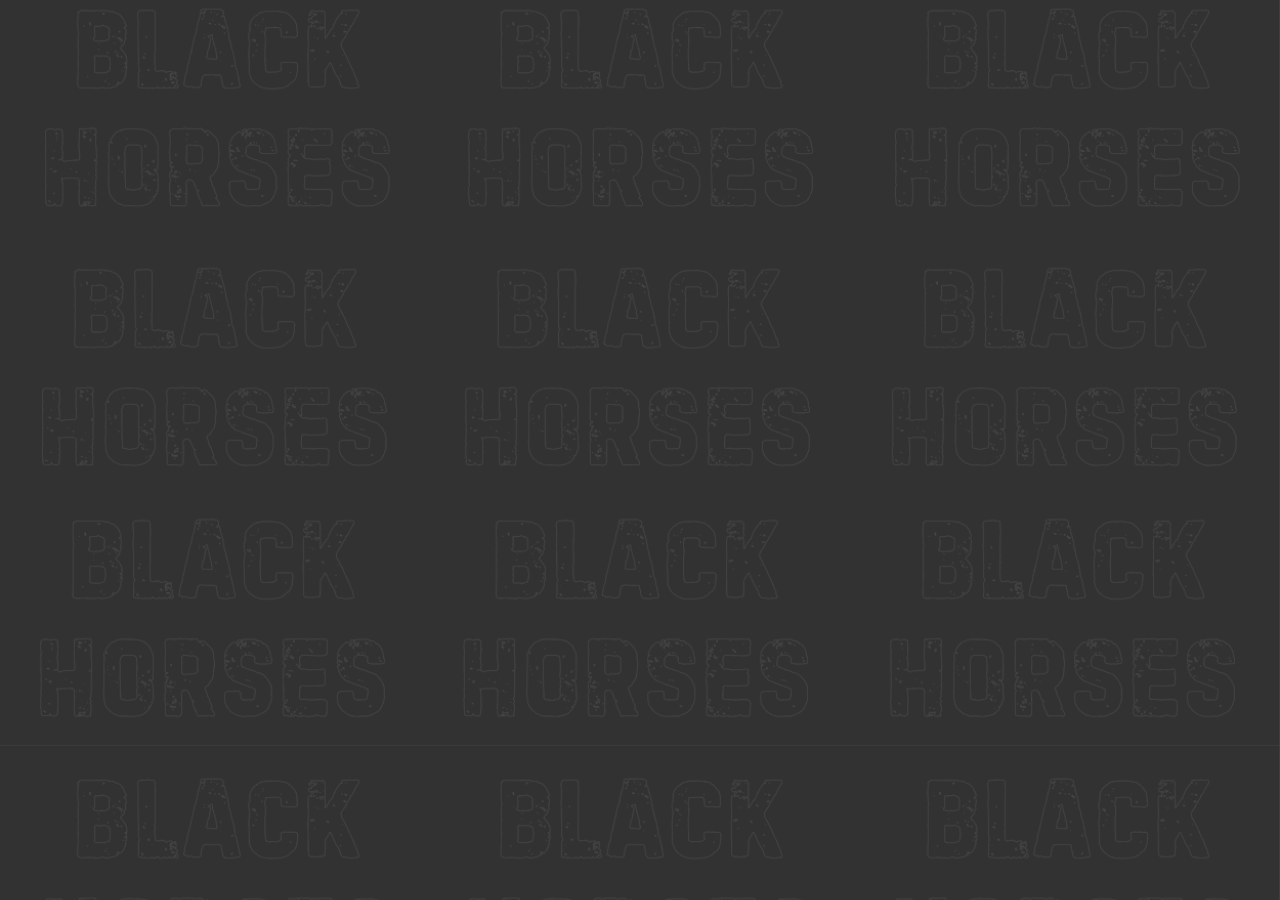
<file: quem_somos.html>
<!DOCTYPE html>
<html lang="pt-br">

<head>
    <meta charset="UTF-8">
    <meta name="viewport" content="width=device-width, initial-scale=1.0">
    <link rel="blackhorse icon" href="icons/bhicon.png" type="image/xcf">
    <title>Black Horses</title>

    <link rel="stylesheet" href="style.css">
    <script defer src="app.js"></script>


    
</head>

<body>


    <!-- Carregamento-->
    <div class="loading">
        <div id="preload">
            <img src="icons/bhicon.png" alt="Carregando...">
        </div>
    </div>


    <!-- Cabeçalho -->
    <header class="fade-in">


        <a href="index.html">
            <div class="header-left">
                <div class="brand">Black Horses</div>
                <div class="text">Artes Marciais</div>
            </div>
        </a>


        <!-- links -->
        <div class="header-right">
            <a href="#">
                <p>Quem Somos</p>
            </a>
            <a href="#">
                <p>Informações</p>
            </a>
            <a href="https://www.instagram.com/blackhorses.artesmarciais/">
                <p>Instagram</p>
            </a>
        </div>

    </header>

    <!-- Fundo Quando menu aberto-->

    <div class="overlay">
        <div class="centered-content">

            <a href="index.html">
                <p>Home</p>
            </a>

            <a href="quem_somos.html">
                <p>Quem Somos</p>
            </a>

            <a href="info.html">
                <p>Informações</p>
            </a>

            <a href="index.html#eventos">
                <p>Eventos</p>
            </a>

            <a href="https://l.instagram.com/?u=http%3A%2F%2Fwa.me%2F5551999894785%3Ffbclid%3DPAZXh0bgNhZW0CMTEAAaZNwMv0q_1PaB88URPpW2RdaG_IosV5YF_SSCEHOgOmYojSTq-BX2zYwTE_aem_xPeC3zsSZ45re2eY1knByA&e=AT2-iZbOc9JZQEMsjIV2N3Dj0J23dkq_H36igXYlkYeXwcZq87oeQMHLaJHzM_Co6lb8oQoGlgTKM_fvPMjU_kRmRAHC9JoZRb2USg">
                <h4>Aula Experimental</h4>
            </a>
                
        </div>
    </div>

    <!-- Hamburguer-->
    <div class="icon nav-icon-5">
        <span></span>
        <span></span>
        <span></span>
    </div>

    </div>
</file>
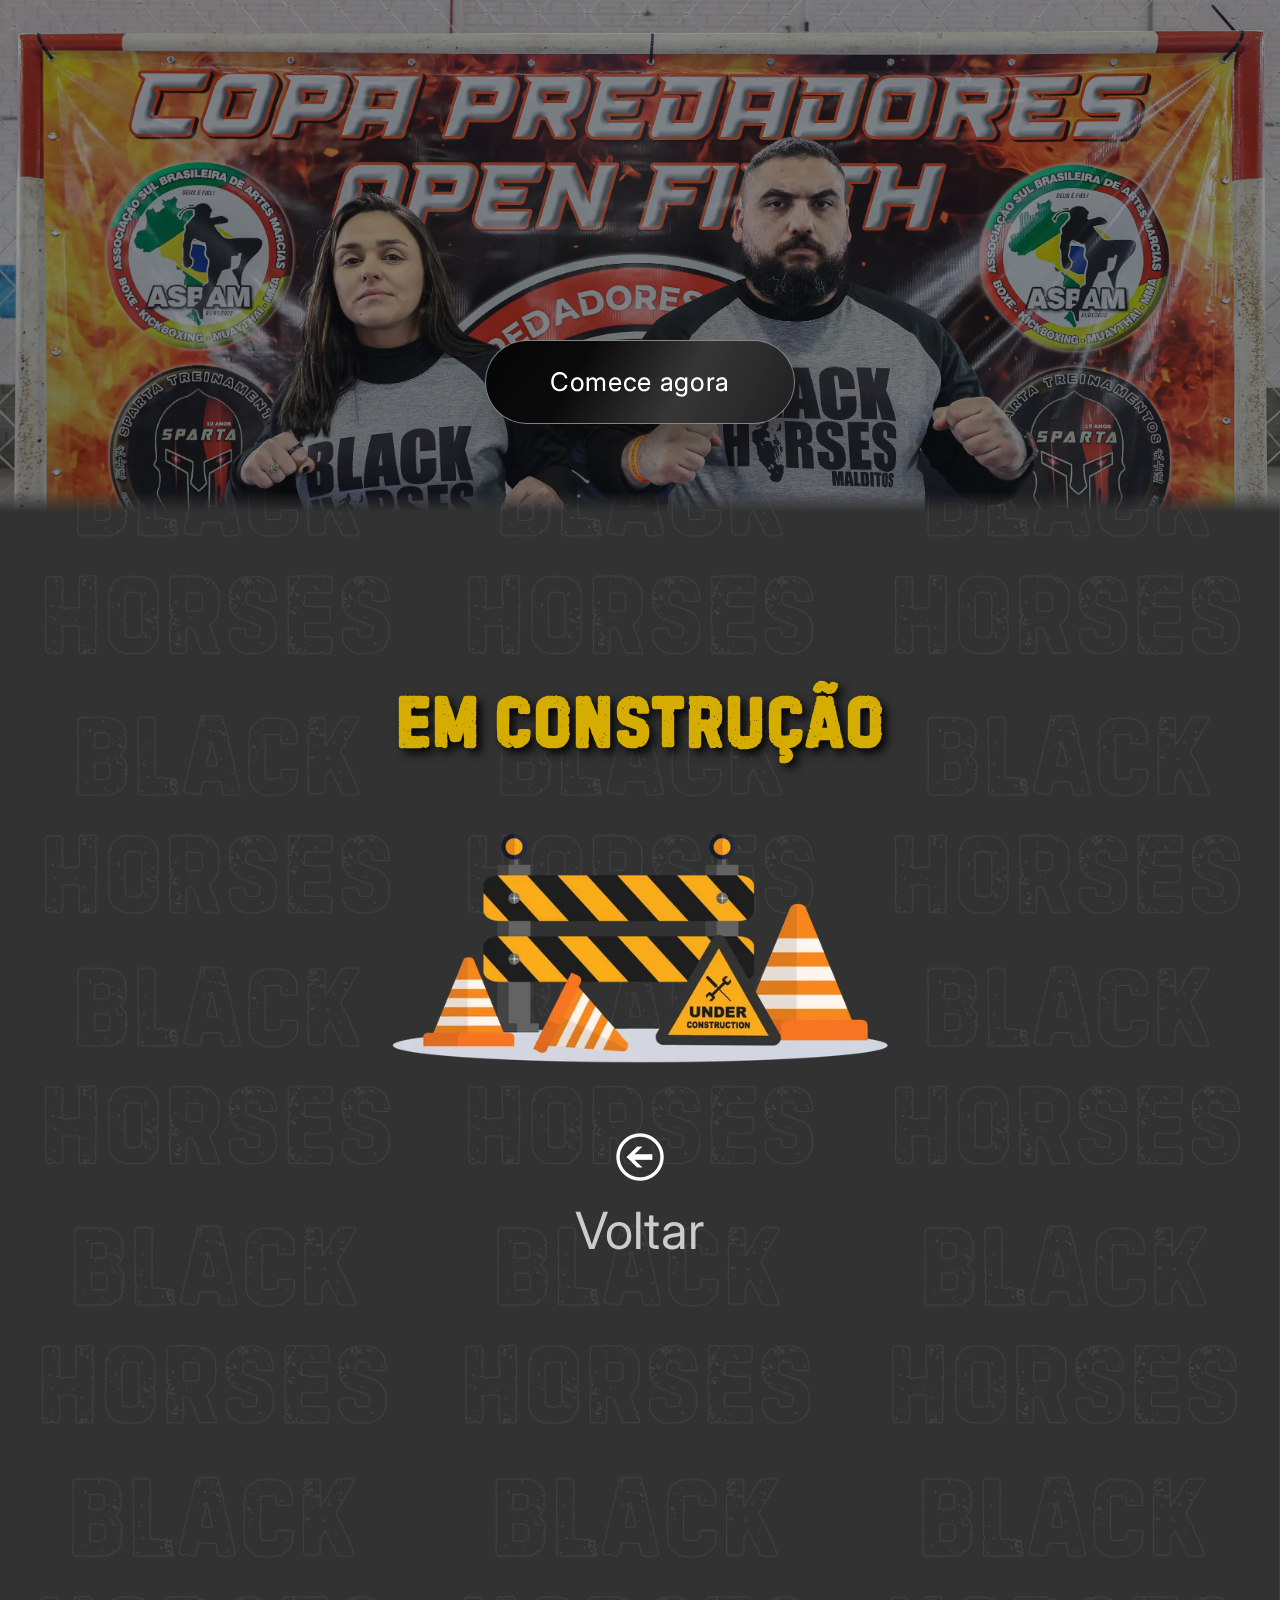
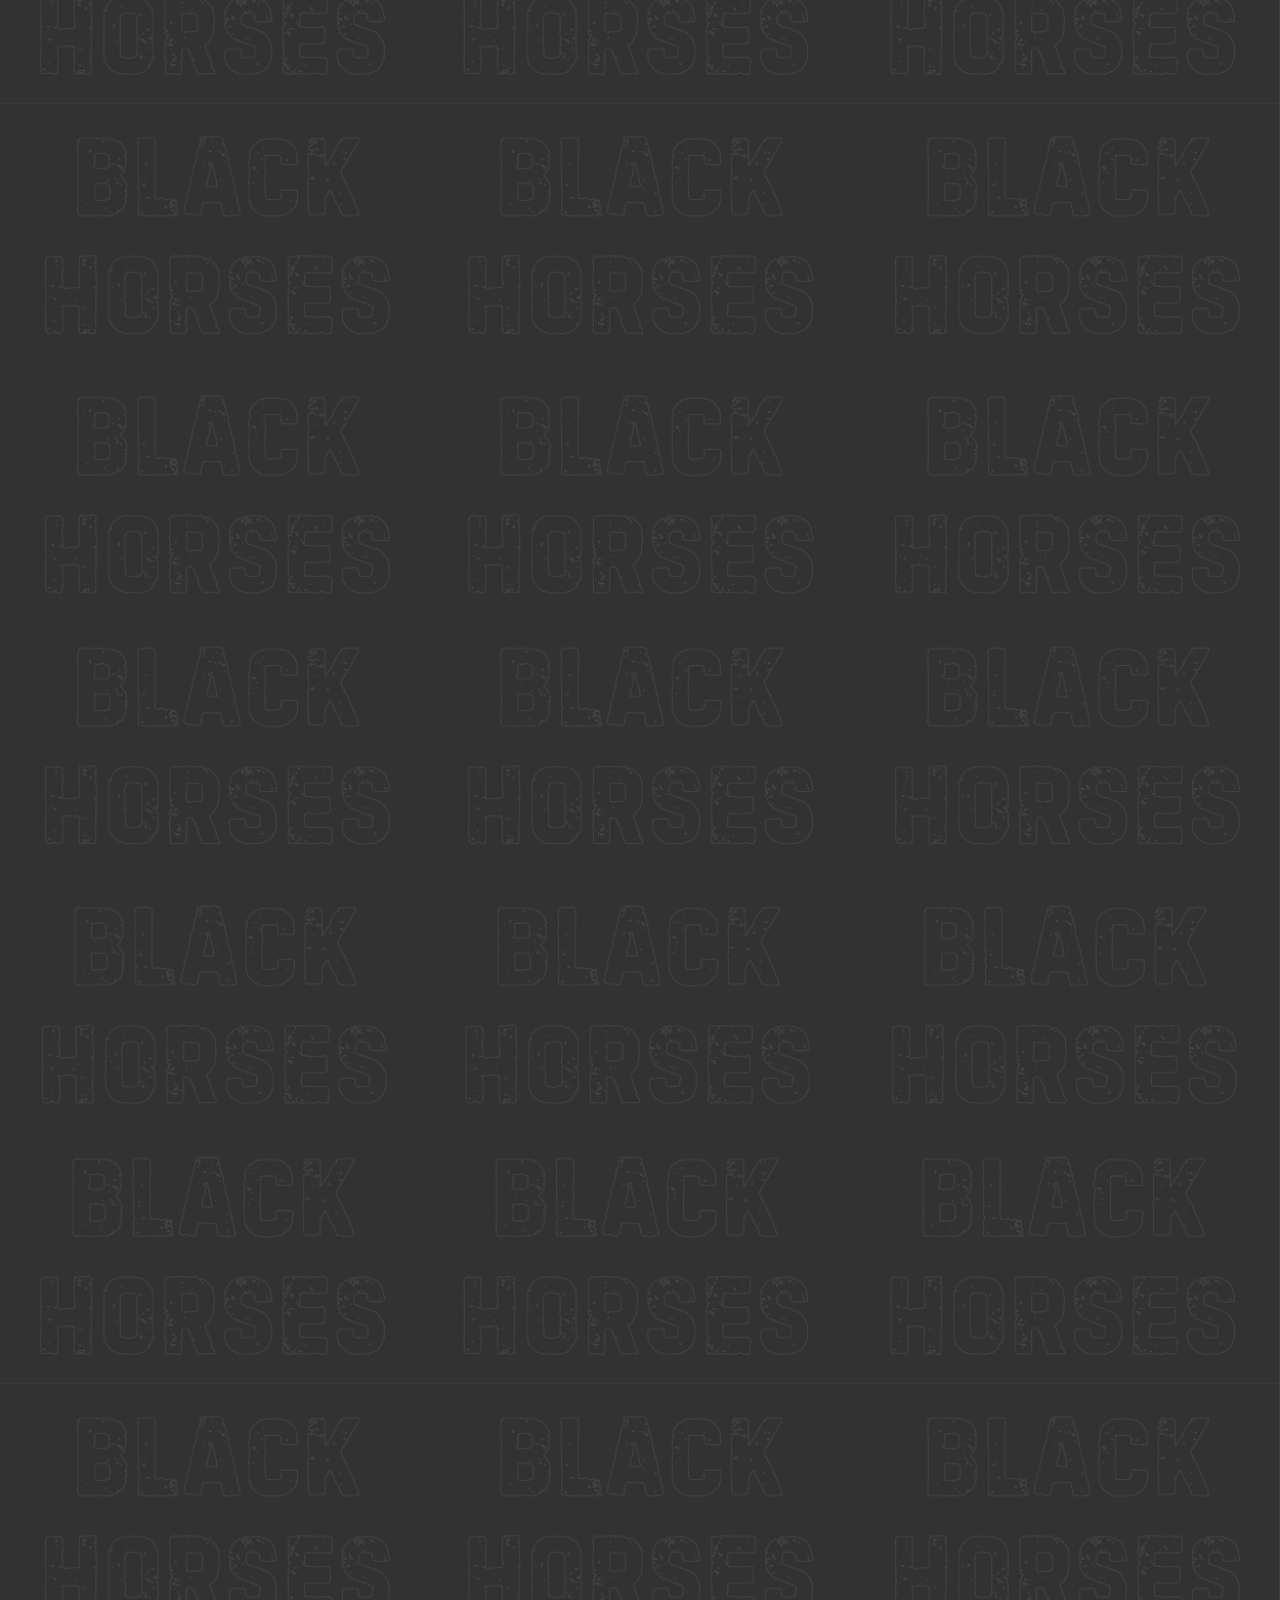
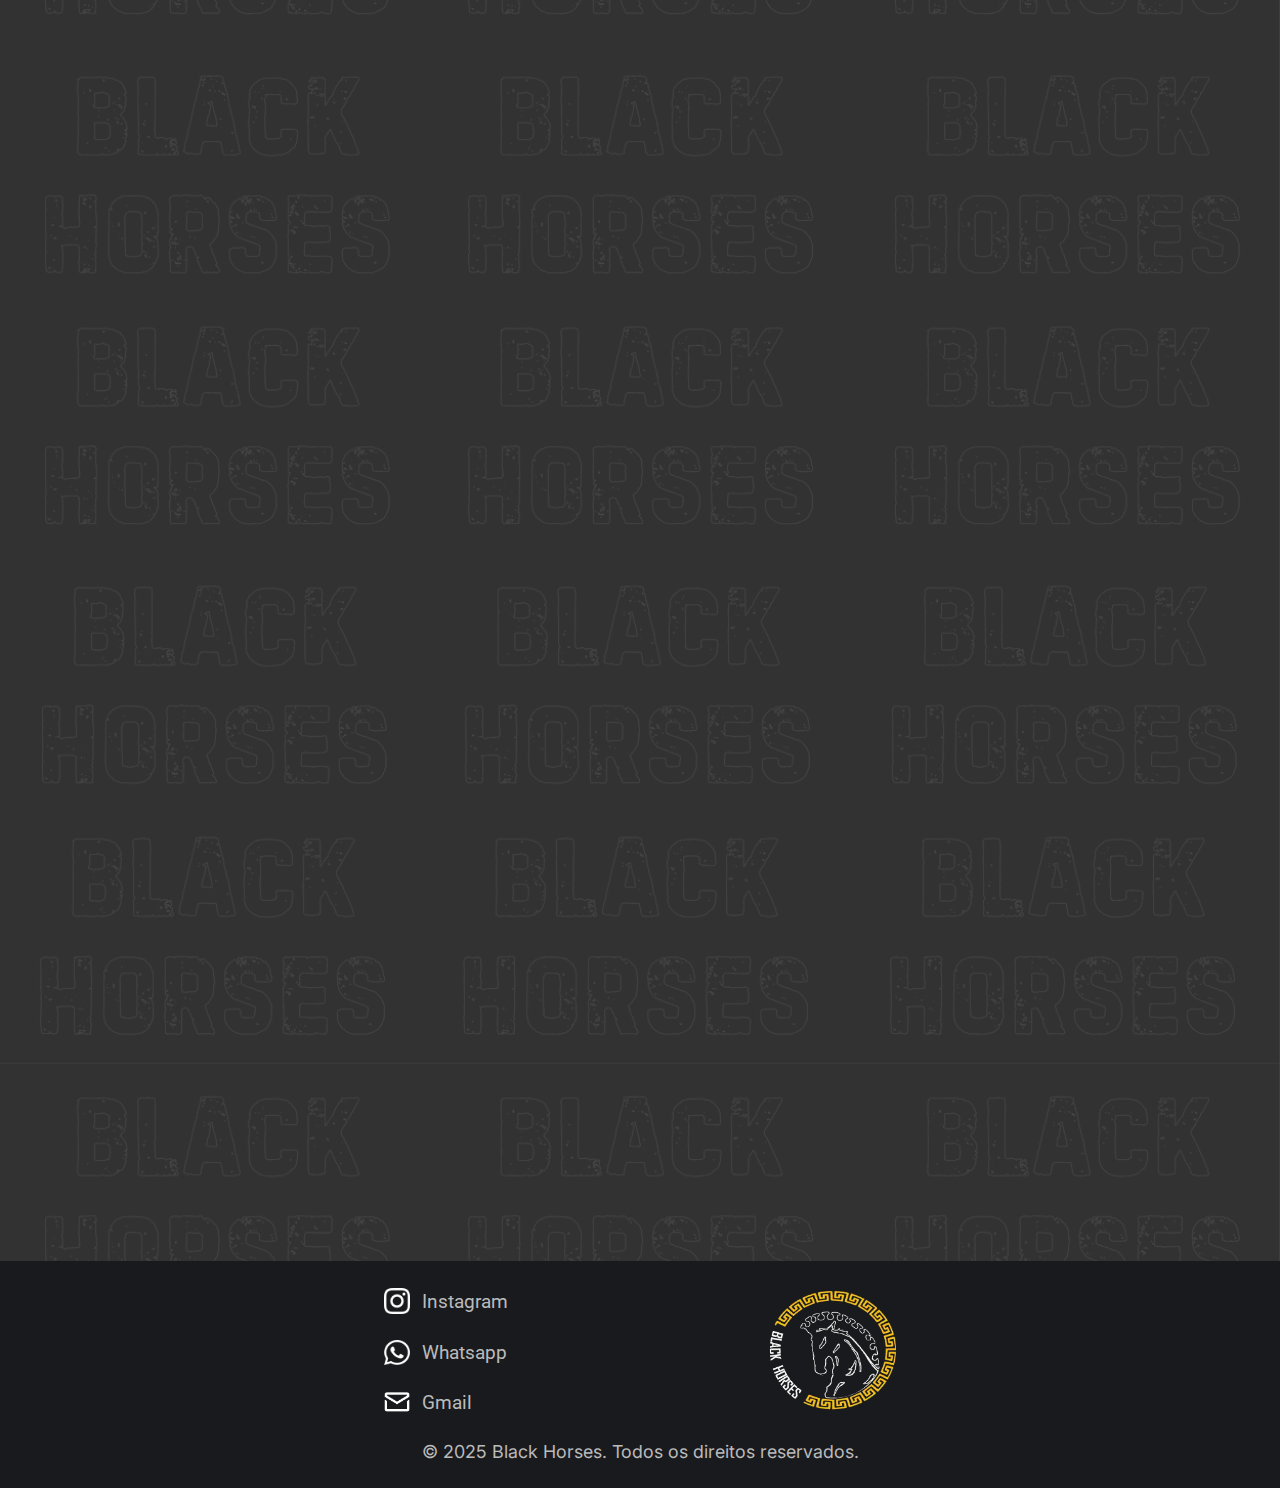
<file: sobre.html>
<!DOCTYPE html>
<html lang="pt-br">

<head>
    <meta charset="UTF-8">
    <meta name="viewport" content="width=device-width, initial-scale=1.0">
    <meta name="color-scheme" content="light">

    <link rel="blackhorse icon" href="icons/bhicon.png" type="image/xcf">
    <title>Black Horses</title>

    <link rel="stylesheet" href="style.css">
    <link rel="stylesheet" href="style_info.css">

</head>

<body>


    <!-- Carregamento-->
    <div class="loading">
        <div id="preload">
            <img src="icons/bhicon.png" alt="Carregando...">
        </div>
    </div>


    <!-- Cabeçalho -->
    <header class="fade-in">


        <a href="index.html">
            <div class="header-left">
                <div class="brand">Black Horses</div>
                <div class="text">Artes Marciais</div>
            </div>
        </a>


        <!-- links -->
        <div class="header-right">
            <a href="sobre.html">
                <p>Quem Somos</p>
            </a>
            <a href="index.html#planos">
                <p>Informações</p>
            </a>
            <a href="https://www.instagram.com/blackhorses.artesmarciais/" target="_blank">
                <p>Instagram</p>
            </a>
        </div>

    </header>

    <!-- Fundo Quando menu aberto-->

    <div class="overlay">
        <div class="centered-content">

            <a href="index.html">
                <p>Home</p>
            </a>

            <a href="sobre.html">
                <p>Quem Somos</p>
            </a>

            <a href="index.html#planos">
                <p>Informações</p>
            </a>

          

            <a
                href="http://wa.me/5551999894785?fbclid=PAZXh0bgNhZW0CMTEAAaZNwMv0q_1PaB88URPpW2RdaG_IosV5YF_SSCEHOgOmYojSTq-BX2zYwTE_aem_xPeC3zsSZ45re2eY1knByA" target="_blank">
                <h4>Aula Experimental</h4>
            </a>

        </div>
    </div>

    <!-- Hamburguer-->
    <div class="icon nav-icon-5">
        <span></span>
        <span></span>
        <span></span>
    </div>



    <img src="Fotos/UCS10916.webp" alt="Imagem equipe blackhorses" class="img_prin_sub">


    <div class="aula_experimental">
        <a href="http://wa.me/5551999894785" target="_blank">
            <div class="texto_rolante">
                <span>Comece agora</span>
                <span>Treine com a gente</span>
                <span>VEM SER BLACK!</span>
            </div>
        </a>
    </div>

    

  
    <div class="construção" style="margin-top: 20vw;">
        <h1>Em construção</h1>
        <img src="Imagens/em_construção.webp" alt="">
   </div>
    
    <div style="text-align: center;">
        <a href="index.html"  title="voltar">
             <img src="icons/voltar.png" alt="voltar_icone">
             <p style=" margin-top: 1vw;
             color: #ccc;
             font-family: 'Inter', sans-serif;
             font-size: 4vw; margin-bottom: 100vw;">Voltar</p>
         </a>






    <div style="height: 150vw;"></div>
    <!----------------------  Rodapé  ----------------->
    <footer class="footer">

        <div class="footer_container">

            <div>
                <a href="">
                    <div class="footer_links">
                        <img src="icons/inst_icon.png" alt="">
                        <p>Instagram</p>
                    </div>
                </a>

                <a href="">
                    <div class="footer_links">
                        <img src="icons/whatsapp_icon.png" alt="">
                        <p>Whatsapp</p>
                    </div>
                </a>
                <a href="">
                    <div class="footer_links">
                        <img src="icons/icons8-mail-96.png" alt="">
                        <p>Gmail</p>
                    </div>
                </a>
            </div>

            <div class="footer_logo">
                <img src="icons/bhicon_transparent.png" alt="">
            </div>

        </div>

        <p class="footer_copyright"> &copy; 2025 Black Horses. Todos os direitos reservados.</p>

    </footer>




    <script defer src="app.js"></script>
</body>

</html>
</file>
<file: style.css>
* {
              margin: 0;
              padding: 0;
              box-sizing: content-box;
              user-select: none;
              -webkit-user-select: none;
              -moz-user-select: none;
              -ms-user-select: none;
              -webkit-tap-highlight-color: transparent;

          }

          :root {
              color-scheme: dark only;
          }

          /* Estilo para a tela de carregamento */
          #preload {
            position: fixed;
            top: 0;
            left: 0;
            width: 100%;
            height: 100%;
            background: rgb(22, 22, 22);
            display: flex;
            justify-content: center;
            align-items: center;
            z-index: 9999;
            transition: opacity 0.3s ease;
            opacity: 1;
          }
          
          #preload.esconder {
            opacity: 0;
            pointer-events: none;
          }
          

          #conteudo {
            opacity: 0;
            transition: opacity 1s;
          }
          #conteudo.visivel {
            opacity: 1;
          }

          .loading img {
              width: 10vw;
              height: auto;
              animation: spin 2s linear infinite;
              /* Adiciona animação de rotação */
          }

          @font-face {
            font-family: 'Inter';
            src: url('/Fonts/Inter-VariableFont_opsz,wght.ttf') format('truetype');
            font-display: swap;
          }

          @font-face {
            font-family: 'MinhaFonte';
            src: url(Fonts/handelsonsix_cyr_six.otf) format('truetype');
            font-display: swap;
        }
        
        @font-face {
            font-family: 'Roboto';
            src: url(Fonts/Roboto-VariableFont_wdth,wght.ttf) format('truetype');
            font-display: swap;
        }
        
        @font-face {
            font-family: 'Inter';
            src: url(Fonts/Inter-VariableFont_opsz,wght.ttf) format('truetype');
            font-display: swap;
        }
        
        @font-face {
            font-family: 'Nunito';
            src: url(Fonts/Nunito-VariableFont_wght.ttf) format('truetype');
            font-display: swap;
        }
        
        @font-face {
            font-family: 'BebasNeue';
            src: url(Fonts/BebasNeue-Regular.ttf) format('truetype');
            font-display: swap;
        }


          /* --------------  ANIMAÇÕES  ------------------------------- */
          @keyframes spin {
              0% {
                  transform: rotate(0deg);
                  /* Começa com a imagem sem rotação */
              }

              100% {
                  transform: rotate(360deg);
                  /* Gira a imagem 360 graus */
              }
          }


          @keyframes float {
              0% {
                  transform: translateY(0);
              }

              50% {
                  transform: translateY(-1vw);
              }

              100% {
                  transform: translateY(0);
              }
          }

          @keyframes gradient {
              0% {
                  background-position: 0% 0%;
              }

              25% {
                  background-position: 100% 0%;
              }

              50% {
                  background-position: 100% 100%;
              }

              75% {
                  background-position: 0% 100%;
              }

              100% {
                  background-position: 0% 0%;
              }
          }


          @keyframes reflexoAlternado {
              0% {
                  transform: translateX(-100%);
              }

              45% {
                  transform: translateX(50%);
              }

              46% {
                  transform: translateX(50%);
              }

              70% {
                  transform: translateX(-150%);
              }

              100% {
                  transform: translateX(-100%);
              }
          }





          @keyframes fadeInMove {
              from {
                  opacity: 0;
                  transform: translateY(-20px);
              }

              to {
                  opacity: 1;
                  transform: translateY(0);
              }
          }

          @keyframes fadeInLeft {
              from {
                  opacity: 0;
                  transform: translateX(-50px);
              }

              to {
                  opacity: 1;
                  transform: translateX(0);
              }
          }

          /*fade in das modalidades*/
          .fade-in-left {
              opacity: 0;
              transform: translateX(-50px);
              /* Começa deslocada para a esquerda */
              animation: fadeInLeft 0.5s ease-in-out forwards;
          }


          /*fade in do header*/
          .fade-in {
              opacity: 0;
              transform: translateY(-20px);

              animation: fadeInMove 0.5s ease-in-out forwards;
              animation-delay: 0.2s;
          }


          html {
              scroll-behavior: smooth;
          }

          body {
              background-image: url("Backgrounds/background_redux.png");
              background-repeat: repeat-y;
              background-size: 100%;
              background-position: center;
              overflow-x: hidden;
          }



          a {
              text-decoration: none;
              color: inherit;
          }

          a:visited {
              color: inherit;
          }

          a:active,
          a:hover {
              color: inherit;
          }

          .revelar {
              opacity: 0;
              transform: translateY(40px);
              transition: opacity 0.8s ease, transform 0.8s ease;
              will-change: opacity, transform;
          }

          .revelar.visivel {
              opacity: 1;
              transform: translateY(0);
          }



        







          /*Imagem Equipe Black Horses*/
          .img_prin {
              width: 100vw;
              height: 40vw;
              object-fit: cover;
              object-position: top;

              position: absolute;
              top: 0;
              left: 0;
              z-index: -1;
              mask-image: linear-gradient(to bottom, rgb(0, 0, 0), rgba(0, 0, 0, 0.877) 96%, transparent);

          }

          .img_prin_sub {
              width: 100vw;
              height: 40vw;
              object-fit: cover;
              object-position: top;

              position: absolute;
              top: 0;
              left: 0;
              z-index: -1;
              mask-image: linear-gradient(to bottom, rgba(0, 0, 0, 1), rgba(0, 0, 0, 0.877) 96%, transparent);
              filter: brightness(0.6);
              /* valor entre 0 e 1 para escurecer */
          }

          .img_boxe {
            object-fit: cover;
            object-position: center 30%;
          }
          
          .img_muay {
            object-fit: cover;
            object-position: center 50%;
          }
          
          .img_hapkido {
            object-fit: cover;
            object-position: 100% 0%;
          }

          /*Cabeçalho*/
          header {
              background-color: rgba(22, 22, 22, 0.856);
              color: rgba(255, 255, 255, 0.911);
              padding: 2%;
              display: flex;
              justify-content: space-between;
              align-items: center;

              background: linear-gradient(to bottom, rgba(20, 20, 20, 0.9), rgba(0, 0, 0, 0.445) 80%, rgba(0, 0, 0, 0.342) 87%, transparent);
              position: relative;
              transition: box-shadow 0.3s ease, padding 0.3s ease;

          }


          .header-left {
              margin-top: 1.5vw;
              text-align: center;
          }

          .brand {
              /*Black Horses*/
              margin-top: -1vw;
              font-family: 'MinhaFonte', sans-serif;
              font-size: 5vw;
              white-space: nowrap;
          }

          .text {
              /*Artes Marciais*/
              font-size: 2vw;
              letter-spacing: 1vw;
              font-family: 'MinhaFonte', sans-serif;
              margin-bottom: 4vw;
          }

          .header-right {
              margin-right: 4vw;
              font-family: 'Inter', sans-serif;
              font-size: 2vw;
              color: #b8b6b6;

              padding-top: -2;
              display: flex;
              gap: 4vw;
              align-items: center;
          }


          .header-right a:hover {
              transition: transform 0.3s ease, color 0.3s ease;
              color: #ffffff;
              transform: scale(1.1);
          }



          .overlay {
              position: fixed;
              top: 0;
              left: 0;
              width: 100%;
              height: 100%;
              background-color: #616161;
              display: none;
              justify-content: center;
              /*alinha no centro (x)*/
              align-items: center;
              /*alinha no centro (y)*/
              z-index: 100;

          }

          /* Conteúdo centralizado */
          .centered-content {
              font-family: 'Inter', sans-serif;
              text-align: center;
              color: white;
              font-size: 24px;
          }

          .centered-content p {
              margin-top: 50px;

          }


          /*aula experimental (do overlay) */
          .centered-content h4 {

              padding: 20px;
              font-weight: normal;
              font-size: 30px;
              border-radius: 1vw;
              border: 0.5vw solid #bbbbbb;
              background-color: #191a1d;
              margin-top: 50px;


          }


          /* Quando o menu estiver aberto, mostra a overlay */
          .overlay.open {
              display: flex;

          }

          /*--------------------  navMenu  -------------------*/
          .nav-icon-5 {

              display: none;
              margin-top: 0.7vw;
              width: 80px;
              height: 46px;

              position: absolute;
              cursor: pointer;
              top: 8vw;
              right: 0;
              z-index: 900;
              outline: none;
              text-decoration: none;
          }


          .nav-icon-5 span {
              background-color: #fff;
              position: absolute;
              border-radius: 2px;
              transition: .3s cubic-bezier(.8, .5, .2, 1.4);
              width: 100%;
              height: 5px;
              /*grossura*/
              transition-duration: 0.4s;
              z-index: 10;
              outline: none;
              text-decoration: none;
          }

          /*linhas*/
          .nav-icon-5 span:nth-child(1) {
              top: 0px;
              left: 0px;
          }

          .nav-icon-5 span:nth-child(2) {
              top: 19px;
              left: 0px;
              opacity: 1;
          }

          .nav-icon-5 span:nth-child(3) {
              bottom: 0px;
              left: 0px;
          }

          /*animação*/
          .nav-icon-5.open span:nth-child(1) {
              transform: rotate(45deg);
              top: 13px;
          }

          .nav-icon-5.open span:nth-child(2) {
              transform: rotate(135deg);
              top: 13px;
          }

          .nav-icon-5.open span:nth-child(3) {
              opacity: 0;
          }

          /* --------------------------- */




          .blocks {
              margin-top: 2vw;
              text-align: center;
              margin-bottom: 10vw;
              /* Centraliza as imagens */
          }

          .blocks img {
              border-radius: 10%;
              width: 25%;
              height: auto;
              display: inline-block;
              margin: 0 3vw;
              box-shadow: 8px 8px 10px rgba(0, 0, 0, 0.603);
              


          }


          .icons {
              display: none;
              gap: 2vw;
              align-items: center;
              filter: none;
          }




          .img_div {
              height: 10vw;
              width: auto;
              display: block;
              margin-top: 5vw;
              margin-bottom: 5vw;
              margin-right: auto;
              margin-left: auto;
          }



          .aula_experimental {
              display: flex;
              justify-content: center;
              align-items: center;

              width: 20vw;
              height: 5vw;
              margin: 10vw auto 0;
              /* top auto bottom em uma linha */
              padding: 0.7vw 2vw;

              cursor: pointer;
              text-align: center;
              border-radius: 5vw;
              border: 0.15vw solid rgba(255, 255, 255, 0.438);
              box-shadow: 15px 18px 20px rgba(0, 0, 0, 0.322);

              background: linear-gradient(-45deg, #000, #0a0a0a, #000);
              background-size: 200% 200%;

              position: relative;
              overflow: hidden;
              filter: brightness(1.15);

              animation: float 4s ease-in-out infinite;
          }


          .aula_experimental::before {
              content: "";
              position: absolute;
              top: -100%;
              left: -100%;
              width: 300%;
              height: 500%;
              background: linear-gradient(120deg,
                      transparent 0%,
                      rgba(32, 32, 32, 0.192) 40%,
                      rgba(255, 255, 255, 0.164) 50%,
                      rgba(80, 79, 79, 0.295) 60%,
                      transparent 100%);
              animation: reflexoAlternado 5s ease-in-out infinite;
              pointer-events: none;
          }


          .aula_experimental:hover {

              filter: brightness(1.25);
              box-shadow: 0 0 12px rgba(255, 255, 255, 0.1);
              transition: filter 0.4s ease, box-shadow 0.4s ease, border 0.4s ease;

          }




          /* -------- VEM SEM BLACK ---------- */

          /* todo */
          .texto_rolante {
              height: 2.5vw;
              /* = font-size = line height */
              overflow: hidden;
              position: relative;
          }

          .texto_rolante span {
              display: block;
              height: 2.5vw;
              line-height: 2.5vw;
              text-align: center;
              letter-spacing: 0.05vw;
              animation: roletaTexto3 10s ease-in-out infinite;
              font-weight: 400;
              color: #ffffffee;
              font-family: 'Inter', sans-serif;
              font-size: 2vw;
              text-decoration: none;
          }

          @keyframes roletaTexto3 {

              0%,
              25% {
                  transform: translateY(0%);
              }

              33%,
              58% {
                  transform: translateY(-100%);
              }

              66%,
              91% {
                  transform: translateY(-200%);
              }

              100% {
                  transform: translateY(0%);
              }
          }



          /* converse conosoco */
          .agendar {
              width: 30vw;
              height: 5vw;
              background-color: #1fc55c;
              margin-right: auto;
              margin-left: auto;
              
              margin-bottom: 10vw;

              display: flex;
              justify-content: center;
              align-items: center;
              text-align: left;
              cursor: pointer;
              transition: background-color 0.5s ease;
              border-radius: 5vw;
              box-shadow: 15px 18px 20px rgba(0, 0, 0, 0.507);

              position: relative;
              /* necessário para o ::after funcionar */
              overflow: hidden;
              /* evita que o brilho passe para fora */
          }

          .agendar:hover {
              background-color: #075e54;
          }

          /* Ícone */
          .agendar img {
              width: 3.5vw;
              height: auto;
              margin-right: 1.5vw;
          }

          /* Texto */
          .agendar p {
              color: #ffffff;
              font-family: 'Roboto', 'Inter', sans-serif;
              font-weight: 500;
              font-size: 2vw;
          }

          /* Reflexo (shine) */
          .agendar::after {
              content: "";
              position: absolute;
              top: 0;
              left: -75%;
              width: 50%;
              height: 100%;
              background: linear-gradient(120deg,
                      rgba(255, 255, 255, 0) 0%,
                      rgba(255, 255, 255, 0.3) 50%,
                      rgba(255, 255, 255, 0) 100%);
              transform: skewX(-20deg);
              animation: shine 2.8s infinite;
              pointer-events: none;
          }

          @keyframes shine {
              to {
                  left: 125%;
              }
          }


          .titulo {
              /* h2 das informações */
              text-align: center;
              margin-top: 2vw;
              font-family: 'MinhaFonte', sans-serif;
              font-size: 6vw;
              letter-spacing: 0.2vw;
              margin-bottom: 0vw;
              color: #dddbdb;
              text-shadow: 0.4vw 0.4vw 1vw rgba(0, 0, 0, 0.795);
          }




          /* -------------  Planos  -------------------*/

          .planos_backg {
              /*fundo cinza*/
              width: 85%;
              border-radius: 5vw;
          
              /* background-color: #3d3d3dcc; */
              background-color: rgba(61, 61, 61, 0.801);
              margin-right: auto;
              margin-left: auto;
              text-align: center;
              padding-top: 2vw;
              padding-bottom: 2vw;

          }

          .info {
              color: #ececec;
              padding-top: 10px;
              padding-bottom: 4px;
              font-family: 'Nunito';
              font-size: 1.5vw;
          }


          /* ------------- */
          details {
              cursor: pointer;
          }

          summary {
              margin-top: 5px;
              margin-right: 30px;
              margin-left: 30px;
              font-size: 1vw;
              color: gray;
          }

          ul {
              color: #b8b6b6;
              list-style-type: none;
              font-size: 1.5vw;
              text-align: left;
              margin-left: 6vw;
              margin-top: 5px;

          }

          li {
              display: block;
              text-align: left;
              margin-top: 5px;
              font-size: 1vw;
              color: gray;
          }

          /* -------------------------------------- */




          .container {
              display: inline-block;
              position: relative;
              justify-content: center;
          }

          .planos_caixa {
              margin-top: 2vw;
              margin-bottom: 1vw;
              background-color: #c5db00;
              width: 50vw;
              height: 3.5vw;
              border-radius: 4vw;
              display: flex;
              justify-content: center;
              /* eixo x */
              align-items: center;
              /* eixo y */
              margin-right: auto;
              margin-left: auto;
          }



          .planos_titulo {
              color: #1d1d1d;
              margin-top: 2px;
              font-size: 3vw;
              font-family: 'MinhaFonte', sans-serif;
          }

          .planos_info {
              margin-top: 10px;
              font-size: 2vw;
              font-weight: 600;
              font-family: 'Nunito', 'Inter', monospace, sans-serif;
              color: #ffffff;
          }

          .planos_caixa_anual {
              margin-top: 2vw;
              margin-bottom: 1vw;
              background-color: #eff300;
              width: 60vw;
              height: 4.5vw;
              border-radius: 2vw;
              display: flex;
              justify-content: center;
              /* eixo x */
              align-items: center;
              /* eixo y */
              margin-right: auto;
              margin-left: auto;
          }

          .planos_titulo_anual {
              color: #1d1d1d;
              margin-top: 2px;
              font-size: 4vw;
              font-family: 'MinhaFonte', sans-serif;
          }

          .planos_info_anual {
              margin-top: 10px;
              font-size: 3vw;
              font-weight: 600;
              font-family: 'Nunito', 'Inter', monospace, sans-serif;
              color: #ffffff;
          }


          .planos_sec_container {
            width: 85%;
              border-radius: 5vw;
          
              /* background-color: #3d3d3dcc; */
              background-color: rgba(61, 61, 61, 0.801);
              margin-right: auto;
              margin-left: auto;
              text-align: center;
              padding-top: 2vw;
              padding-bottom: 2vw;

             

          }



          /*---------------------  horarios  -------------------*/
          .tabela_fundo {
              /*fundo cinza da tabela*/
              width: 90%;
              border-radius: 4vw;
              background-color: rgba(61, 61, 61, 0.801);
              margin-right: auto;
              margin-left: auto;
              text-align: center;
              padding-top: 4vw;
              padding-bottom: 4vw;
          }

          .tabela_container {
              display: flex;
              justify-content: center;
              gap: 4.4vw;
              flex-wrap: wrap;
          }

          .tabela_caixa {
              background: #fff;
              width: 23vw;
              padding: 0.7vw;
              border-radius: 0.6vw;
              box-shadow: 10px 10px 20px rgba(2, 2, 0, 0.952);
              text-align: left;
          }






          .tabela_caixa h2 {
              font-family: 'Inter', sans-serif;
              font-size: 2vw;
              background: #191a1d;

              color: white;
              padding: 0.7vw;
              border-radius: 0.6vw;
              text-align: center;
              margin-bottom: 2vw;

          }

          .tabela_caixa p {
            color: #000;
              display: flex;
              justify-content: space-between;
              margin-top: 1vw;
              margin-left: 0.4vw;
              font-size: 1.4vw;
              line-height: 2vw;

          }

          .tabela_caixa strong {
              /*dias semana*/
              font-family: 'Gill Sans', 'Gill Sans MT', Calibri, 'Trebuchet MS', sans-serif;
              width: 10vw;
              flex-shrink: 0;

          }

          .tabela_caixa h6 {
              font-family: Nunito;
              font-size: 0.8vw;
              margin-left: 14vw;
          }

          .horario {
              font-family: 'Gill Sans', 'Gill Sans MT', Calibri, 'Trebuchet MS', sans-serif;
              flex: 1;
              text-align: center;
          }

          .horario.vazio {
              /*talvez seja desnecessário, mas ajuda na organização*/
              visibility: hidden;
          }

          /* ----------------------------------------- */





          /* ----------- Localização  -----------------*/
          .location {
              width: 90%;
              min-height: 400px;
              border-radius: 5vw;
              background-color: rgba(61, 61, 61, 0.801);
              text-align: center;
              margin-left: auto;
              margin-right: auto;
              margin-bottom: 10vw;
              padding-top: 2vw;
              padding-bottom: 2vw;
          }

          .location h3 {
              font-family: 'Nunito', sans-serif;
              font-size: 2vw;
              padding-top: 1vw;
              margin-bottom: 0vw;
              color: #f0f0f0;
          }

          .location p {
              margin-top: 1vw;
              color: #ccc;
              font-family: 'Inter', sans-serif;
              font-size: 1vw;
          }


          .location iframe {
              border-radius: 1vw;
              width: 47vw;
              height: 37vw;
          }


          /* ------------------------------- */



          /* LINKS PARA OUTRAS PÁGINAS */
          .container-links {
              display: flex;
              flex-direction: row;
              gap: 0vw;
              width: 100%;
          }

          .link-imagem {
              position: relative;
              width: 100%;
              height: 70vh;
              overflow: hidden;
              background-size: 220%;
              /* inicialmente mais “próxima” */
              background-position: 42% 30%;
              background-repeat: no-repeat;
              transition: background-size 0.6s ease-in-out;
          }


          .link-imagem::before {
              content: "";
              position: absolute;
              inset: 0;
              background: rgba(0, 0, 0, 0.411);
              /* escurece */
              z-index: 1;
              transition: background 0.5s ease;
          }

          .link-imagem:hover::before {
              background: rgba(0, 0, 0, 0.1);
              /* menos escuro no hover */
          }

          .link-imagem::after {
              content: '';
              position: absolute;
              inset: 0;
              background: radial-gradient(transparent 60%, rgba(0, 0, 0, 0.377));
              z-index: 1;
          }

          .link-imagem:hover {
              background-size: 200%;
              /* afasta no hover */
          }


          /* Imagens aplicadas diretamente nos elementos */
          .link-imagem:nth-child(1) {
              background-image: url('Fotos/UCS10916.webp');
          }

          .link-imagem:nth-child(2) {
              background-image: url('Fotos/UCS13298.webp');
          }

          .link-imagem:nth-child(3) {
              background-image: url('Fotos/UCS11168.webp');
          }

          .texto-sobre {
              position: absolute;
              top: 50%;
              left: 50%;
              transform: translate(-50%, -50%);
              color: white;
              font-size: 2.5vw;
              text-shadow: 2px 2px 10px black;
              /* font-family: 'Inter', sans-serif; */
              /* font-weight: bold; */
              font-family: 'BebasNeue';
              letter-spacing: 0.1vw;
              z-index: 4;
              /* para ficar por cima da foto */
          }



          /* ----------  rodapé  --------------- */
          .footer {
              background-color: #191a1d;
              min-height: 100px;
              margin-bottom: 0;
          }

          .footer_copyright {
              margin-top: 2vw;
              font-size: 1.4vw;
              color: #bbbbbb;
              font-family: 'Inter', sans-serif;
              text-align: center;
              padding-bottom: 2vw;
          }

          .footer_container {
              display: flex;
              align-items: center;
              justify-content: space-between;

          }


          .footer_links {
              padding-top: 2vw;
              margin-left: 30vw;
              display: flex;
              align-items: center;
              gap: 1vw;
          }

          .footer_links p {
              color: #bbbbbb;
              font-family: 'Roboto', sans-serif;
              font-size: 1.5vw;
          }

          .footer_links img {
              width: 2vw;
              height: auto;
          }

          .footer_logo img {
              margin-right: 30vw;
              width: 10vw;
              height: auto;
              padding-top: 28px;
          }





        










          @media (max-width: 768px) {
              body {
                  background-size: 150%;
                  background-position: center;
              }

              /* ------------- CABEÇALHO ------------- */
              header {
                  padding: 15px;

              }

              .header-left {
                  margin-top: 2vw;
              }

              .brand {
                  /*Black Horses*/
                  font-size: 9vw;
              }

              .text {
                  /*artes marciais*/
                  font-size: 4vw;
                  letter-spacing: 1.4vw;
              }

              .header-right {
                  display: none;
              }


              
              

              .img_prin {
                  height: 80vw;
              }

              .blur-load {
                filter: blur(10px);
                transition: filter 0.5s ease;
              }
              
              .blur-load.loaded {
                filter: blur(0);
              }

              .img_prin_sub {
                  height: 80vw;
              }

              .img_boxe {
                object-fit: cover;
                object-position: center 20%;
              }
              
              .img_muay {
                object-fit: cover;
                object-position: center 60%;
              }
              
              .img_hapkido {
                object-fit: cover;
                object-position: 100% 0%;
                transform: scale(1);
              }

              /* ---------- NavMenu ----------------- */

              .nav-icon-5 {

                  margin-right: 20px;
                  display: block;
                  width: 52px;
                  height: 30px;
              }

              .nav-icon-5 span {
                  height: 4px;
                  /*grossura*/
              }

              /*linhas*/
              .nav-icon-5 span:nth-child(2) {
                  top: 13px;
                  left: 0px;
              }

              .nav-icon-5 span:nth-child(3) {
                  bottom: 0px;
                  left: 0px;
              }


              /* --------------------------------------- */


              .img_div {
                 width: auto;
                  height: 20vw;
                  margin-bottom: 10vw;
                  margin-top: 10vw;
              }

             

              .blocks img {
                  border-radius: 10%;
                  width: 70vw;
                  margin-top: 3vw;
                margin-bottom: 10vw;
                  

              }

              .aula_experimental {
                  margin: 25vw auto 0;
                  /* top auto bottom em uma linha */
                  padding: 0.7vw 2vw;
                  border-radius: 15vw;
                  animation-delay: 2s;
                  width: 44vw;
                  height: 13vw;
              }



              .texto_rolante {
                  height: 4vw;
                  /* = font-size = line height */

              }

              .texto_rolante span {
                  height: 4.5vw;
                  /*janela visivel*/
                  line-height: 4vw;
                  /*precisa ser igual ao height do .texto_rolante para centralizar as frases */
                  letter-spacing: 0.05vw;
                  font-size: 4vw;
              }



              .titulo {
                  /* "Nossos Planos" */
                  font-size: 12vw;
                  letter-spacing: 0.2vw;
                  padding-top: 3vw;
                  margin-top: 2vw;
                  text-shadow: 0 0 10px rgb(0, 0, 0);
              }
             

              /* ------------------  planos  -------------------*/
              .planos_backg {
                  /*fundo cinza*/
                  width: 100%;
                  border-radius: 0vw;
                  padding-bottom: 8vw;
              }


              .info {
                  padding-top: 1vw;
                  font-size: 3.2vw;
              }


              .planos_caixa {
                  margin-top: 10px;
                  width: 85%;
                  height: 8vw;
                  border-radius: 10px;
                  margin-top: 7vw;
              }

              .planos_titulo {
                  margin-top: 2px;
                  font-size: 7vw;
              }

              .planos_info {
                  margin-top: 10px;
                  font-size: 5vw;
                  font-weight: 600;
              }

              .planos_caixa_anual {
                  margin-top: 8vw;
                  width: 95%;
                  height: 20%;
                  border-radius: 12px;

              }

              .planos_titulo_anual {
                  margin-top: 2px;
                  font-size: 8vw;
              }

              .planos_info_anual {
                  margin-top: 10px;
                  font-size: 7vw;
                  font-weight: 600;
              }

              .planos_nota {
                  margin-top: 5px;
                  margin-right: 30px;
                  margin-left: 30px;
                  font-size: 10px;
              }

              summary {
                  font-size: 3.5vw;
              }

              ul {
                  font-size: 3.8vw;
                  margin-left: 30px;
              }

              li {
                  margin-top: 3px;
                  margin-bottom: 5px;
                  font-size: 3vw;
                  padding-right: 8vw;
              }


              .planos_sec_container {
                width: 100%;
                border-radius: 0vw;
                display: block;
                justify-content: space-between;
                padding-bottom: 8vw;
            }

         


              /* ---------------------------------------*/


            /* converse conosoco */
              .agendar {
                  width: 55%;
                  height: 14vw;
                  border-radius: 10vw;
                  padding-right: 8px;
                  padding-left: 8px;
                  margin-bottom: 20vw;
                  

              }

              .agendar img {
                  width: 8vw;
                  height: auto;

              }

              .agendar p {
                  font-size: 4.8vw;
              }



              /* ---------  Horários  -------------*/
              .tabela_fundo {
                  /*fundo cinza da tabela*/
                  text-align: center;
                  border-radius: 0vw;
                  width: 100%;
              
                  margin-right: auto;
                  margin-left: auto;
                  padding-bottom: 10vw;
              }

              .tabela_container {
                margin-top: 3vw;
    
                  display: flex;
                  justify-content: center;
                  gap: 10vw;
                  /*gap entre caixas*/
                  flex-wrap: wrap;
                  line-height: 7vw;
              }

              .tabela_caixa {
                  margin-top: 4vw;
                  padding: 2vw;
                  border-radius: 1.5vw;
                  width: 70vw;
                  height: 40vw;
              }

              .tabela_caixa h2 {
                  /*modalidades*/
                  font-size: 6vw;
                  padding: 2vw;
                  border-radius: 1.5vw;
                  text-align: center;
                  margin-bottom: 4vw;
              }

              .tabela_caixa p {
                  /*horarios*/
                  display: flex;
                  justify-content: space-between;
                  font-size: 5vw;
                  line-height: 7vw;
              }

              .tabela_caixa strong {
                  /*dias semana*/
                  margin-left: 1vw;
                  font-size: 5vw;
                  width: 25vw;
              }

              .tabela_caixa h6 {

                  font-family: Nunito;
                  font-size: 2.7vw;
                  margin-left: 32vw;
                  margin-top: -1.2vw;
              }

              /* ------------------------------ */




              /* ------------  Localização  ---------------- */
              .location {
                  text-align: center;
                  width: 100%;
                  border-radius: 0vw;
                  margin-right: auto;
                  margin-left: auto;
                  padding-bottom: 10vw;
                  margin-bottom: 20vw;


              }

              .location p {
                  margin-top: 5vw;
                  font-size: 2.5vw;
              }

              .location h3 {
                  font-size: 4vw;
                  padding-top: 1vw;
              }

              .location iframe {
                  margin-top: 3vw;
                  border-radius: 1vw;
                  width: 72vw;
                  height: 100vw;
                  box-shadow: 10px 10px 20px rgba(2, 2, 0, 0.952);

              }

              /* ------------------------------------ */

                /* ----------Links -------------- */

            .container-links{
                margin-top: 0;
                flex-direction: column;
            }

              .link-imagem {
                  height: calc((100vh / 3));
              }

              .link-imagem {
                background-size: 125%;
            }
  

            .link-imagem:hover {
                background-size: 135%;
                /* afasta no hover */
            }

            .texto-sobre {
                top: 50%;
                left: 50%;
                font-size: 5vw;
                text-shadow: 1vw 1vw 3vw black;
                letter-spacing: 0.1vw;
            }


              /*--------- RODAPÉ ------------------*/


              .footer_links {
                  padding-top: 20px;
                  margin-left: 10vw;
                  gap: 5px;
              }

              .footer_links p {
                  font-size: 4vw;
              }

              .footer_links img {
                  width: 5.5vw;
                  height: auto;
              }

              .footer_logo img {
                  margin-right: 10vw;
                  width: 100px;
                  height: auto;
                  padding-top: 10vw;
              }

              .footer_copyright {
                  margin-top: 20px;
                  font-size: 3vw;
                  padding-bottom: 15px;
              }

          }
</file>
<file: style_info.css>
.construção {
    text-align: center;
}

.construção h1 {
    color: rgb(212, 173, 0);
    font-family: 'MinhaFonte', sans-serif;
    font-size: 6vw;
    text-align: center;
    margin-right: 10px;
    margin-left: 10px;
    text-shadow: 5px 5px 10px rgba(0, 0, 0, 0.9);
}

.construção img {
    width: 40vw;
    height: auto;
}


/* ----------------------------------*/


.video-container{
    position: relative;
    width: 75vw;
    height: 40vw;
    margin: 20vw auto;
    border-radius: 1vw;
  }

.video-container iframe{
    border-radius: 1vw;
}


.container_espaços{
    width: 85vw;
    min-height: 10vw;
    border-radius: 5vw;
    background-color: rgba(61, 61, 61, 0.801);
    text-align: center;
    margin-left: auto;
    margin-right: auto;
    margin-bottom: 10vw;
    padding-top: 2vw;
    padding-bottom: 2vw;
}


.icon-grid {
    margin-top: 10vw;
    margin-bottom: 10vw;
    
    display: grid;
    grid-template-columns: repeat(3, 1fr);
    grid-gap: 2vw; /* Espaçamento entre os ícones */
    column-gap: 0vw; /* Ajusta o espaçamento entre as colunas */
    text-align: center;
  }

  .icon-item {
    margin-left: 6vw;
    display: flex;
    align-items: center; /* Alinha verticalmente o texto e o ícone */
    justify-content: left; /* Alinha horizontalmente */
    gap: 2vw; /* Espaçamento entre o ícone e o texto */
  }
  
  .icon-item img {
    width: 3vw; /* Tamanho do ícone */
    height: auto;
  }
  
  .icon-item p {
    color: aliceblue;
    font-family: 'Nunito', sans-serif;
    font-size: 2vw;
}





.foto-container {
    margin-top: 10vw;
    margin-bottom: 10vw;
    display: flex;
    flex-wrap: wrap; /* Permite a quebra das imagens quando atingirem o limite */
    gap: 10vw; /* Espaçamento entre as imagens */
    justify-content: space-between;
  }
  
  .foto_left, .foto_right {
    
    
    width: 70vw; /* Define a largura das imagens */
    height: auto;
    
  }
  
  .foto_left img{
    width: 100%; /* As imagens ocupam toda a largura da div */
    height: auto; /* Mantém a proporção da imagem */
    border-top-right-radius: 2vw;
    border-bottom-right-radius: 2vw;
  } 
  .foto_right img {

    width: 100%; /* As imagens ocupam toda a largura da div */
    height: auto; /* Mantém a proporção da imagem */
    border-top-left-radius: 2vw;
    border-bottom-left-radius: 2vw;
  }
  
  .foto_left {
    margin-right: auto; /* Coloca a imagem à esquerda */
  }
  
  .foto_right {
    margin-left: auto; /* Coloca a imagem à direita */
  }


  

@media (max-width: 768px) {
    .construção img {
        width: 40vw;
        height: auto;
    }

    .video-container{
        width: 90vw;
        height: 50vw;
      }
    
    .video-container iframe{
        border-radius: 3vw;
    }
    
  
  
    .container_espaços{
        text-align: center;
        width: 100%;
        border-radius: 0vw;
    }


    
.icon-grid {
    margin-top: 10vw;
    margin-bottom: 10vw;
    grid-gap: 2vw; /* Espaçamento entre os ícones */
    column-gap: 0vw; /* Ajusta o espaçamento entre as colunas */
   
  }

  .icon-item {
    margin-left: 6vw;
   
    gap: 2vw; /* Espaçamento entre o ícone e o texto */
  }
  
  .icon-item img {
    width: 5vw; /* Tamanho do ícone */
    height: auto;
  }
  
  .icon-item p {
    font-size: 4vw;
}


.foto-container {
    margin-top: 20vw;
    gap: 20vw; /* Espaçamento entre as imagens */
    
  }
  
  .foto_left, .foto_right {
    width: 80vw; /* Define a largura das imagens */
    
    
  }
  
  .foto_left img{
    width: 100%; /* As imagens ocupam toda a largura da div */
    height: auto; /* Mantém a proporção da imagem */
    border-top-right-radius: 5vw;
    border-bottom-right-radius: 5vw;
  } 
  .foto_right img {

    width: 100%; /* As imagens ocupam toda a largura da div */
    height: auto; /* Mantém a proporção da imagem */
    border-top-left-radius: 5vw;
    border-bottom-left-radius: 5vw;
  }
  

   

  
    


}
</file>
<file: style_modalidades.css>
.construção {
    text-align: center;
}

.construção h1 {
    color: rgb(212, 173, 0);
    font-family: 'MinhaFonte', sans-serif;
    font-size: 6vw;
    text-align: center;
    margin-right: 10px;
    margin-left: 10px;
    text-shadow: 5px 5px 10px rgba(0, 0, 0, 0.9);
}

.construção img {
    width: 40vw;
    height: auto;
}






/* ----------------------------------*/


  .video-container{
    width: 100px;
    height: 200px;
  }









@media (max-width: 768px) {
    .construção img {
        width: 40vw;
        height: auto;
    }
}
</file>
